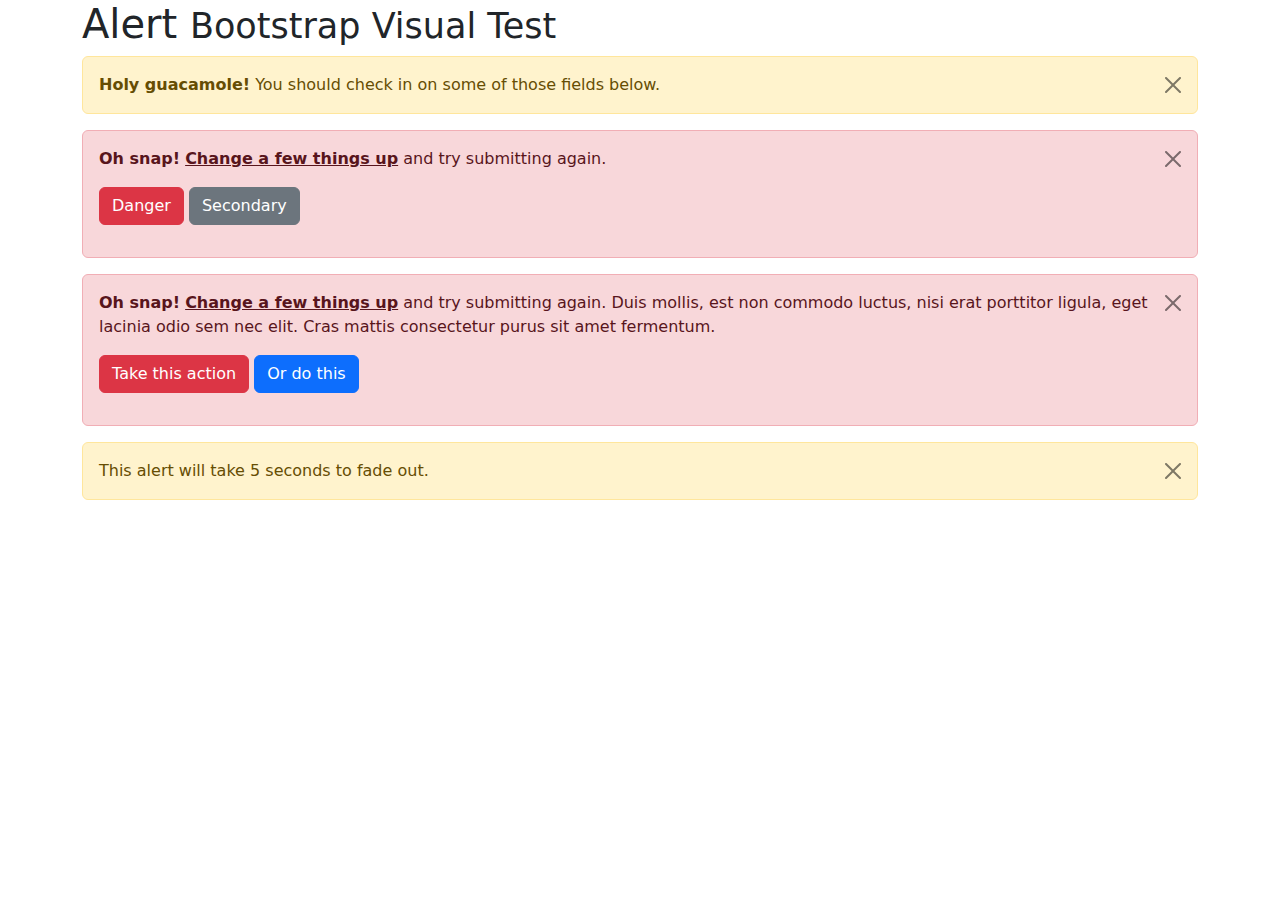
<file: assets/lib/bootstrap/js/tests/visual/alert.html>
<!doctype html>
<html lang="en">
  <head>
    <meta charset="utf-8">
    <meta name="viewport" content="width=device-width, initial-scale=1">
    <link href="../../../dist/css/bootstrap.min.css" rel="stylesheet">
    <title>Alert</title>
  </head>
  <body>
    <div class="container">
      <h1>Alert <small>Bootstrap Visual Test</small></h1>

      <div class="alert alert-warning alert-dismissible fade show" role="alert">
        <button type="button" class="btn-close" data-bs-dismiss="alert" aria-label="Close"></button>
        <strong>Holy guacamole!</strong> You should check in on some of those fields below.
      </div>

      <div class="alert alert-danger alert-dismissible fade show" role="alert">
        <button type="button" class="btn-close" data-bs-dismiss="alert" aria-label="Close"></button>
        <p>
          <strong>Oh snap!</strong> <a href="#" class="alert-link">Change a few things up</a> and try submitting again.
        </p>
        <p>
          <button type="button" class="btn btn-danger">Danger</button>
          <button type="button" class="btn btn-secondary">Secondary</button>
        </p>
      </div>

      <div class="alert alert-danger alert-dismissible fade show" role="alert">
        <button type="button" class="btn-close" data-bs-dismiss="alert" aria-label="Close"></button>
        <p>
          <strong>Oh snap!</strong> <a href="#" class="alert-link">Change a few things up</a> and try submitting again. Duis mollis, est non commodo luctus, nisi erat porttitor ligula, eget lacinia odio sem nec elit. Cras mattis consectetur purus sit amet fermentum.
        </p>
        <p>
          <button type="button" class="btn btn-danger">Take this action</button>
          <button type="button" class="btn btn-primary">Or do this</button>
        </p>
      </div>

      <div class="alert alert-warning alert-dismissible fade show" role="alert" style="transition-duration: 5s;">
        <button type="button" class="btn-close" data-bs-dismiss="alert" aria-label="Close"></button>
        This alert will take 5 seconds to fade out.
      </div>
    </div>

    <script src="../../../dist/js/bootstrap.bundle.js"></script>
  </body>
</html>
</file>
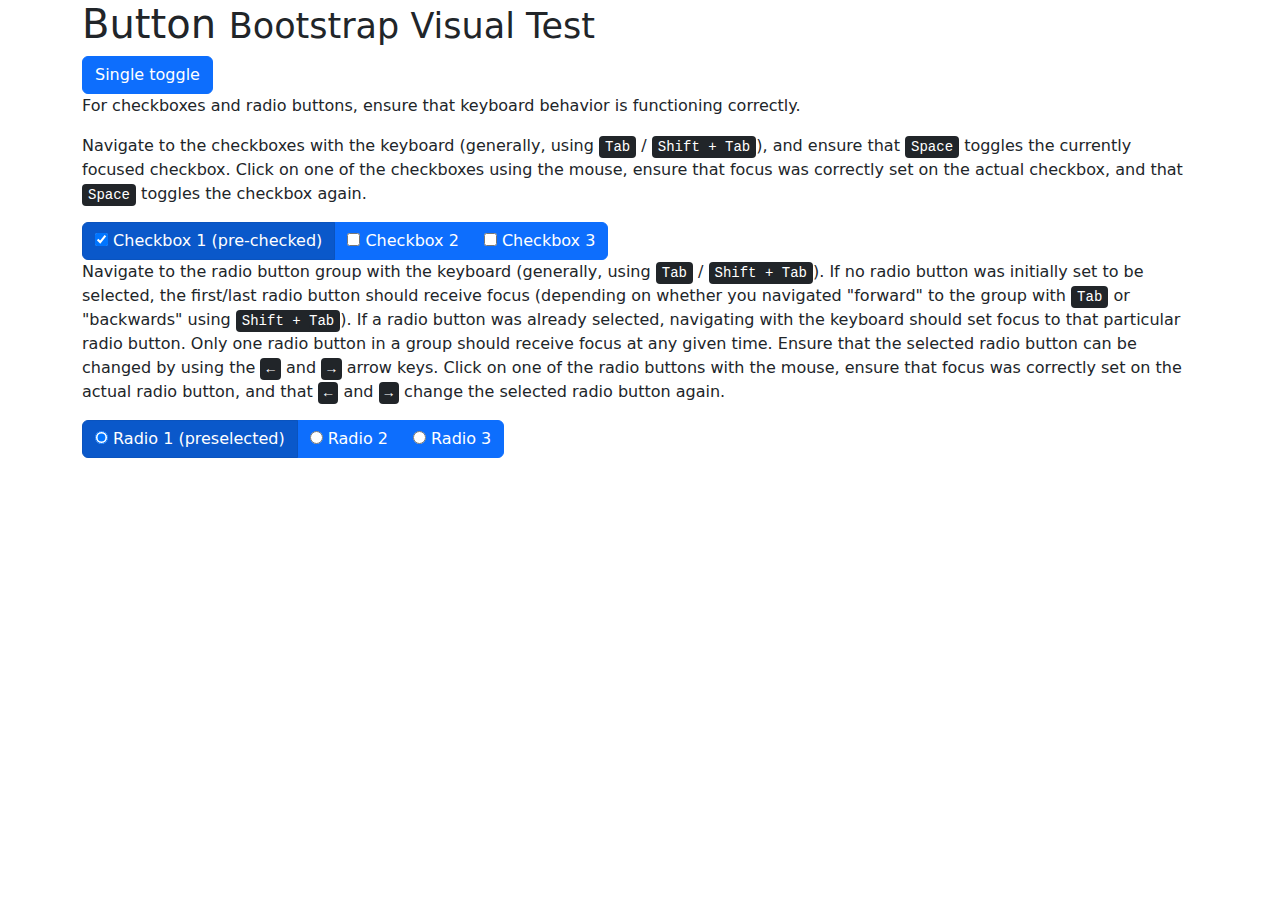
<file: assets/lib/bootstrap/js/tests/visual/button.html>
<!doctype html>
<html lang="en">
  <head>
    <meta charset="utf-8">
    <meta name="viewport" content="width=device-width, initial-scale=1">
    <link href="../../../dist/css/bootstrap.min.css" rel="stylesheet">
    <title>Button</title>
  </head>
  <body>
    <div class="container">
      <h1>Button <small>Bootstrap Visual Test</small></h1>

      <button type="button" class="btn btn-primary" data-bs-toggle="button" aria-pressed="false" autocomplete="off">
        Single toggle
      </button>

      <p>For checkboxes and radio buttons, ensure that keyboard behavior is functioning correctly.</p>
      <p>Navigate to the checkboxes with the keyboard (generally, using <kbd>Tab</kbd> / <kbd><kbd>Shift</kbd> + <kbd>Tab</kbd></kbd>), and ensure that <kbd>Space</kbd> toggles the currently focused checkbox. Click on one of the checkboxes using the mouse, ensure that focus was correctly set on the actual checkbox, and that <kbd>Space</kbd> toggles the checkbox again.</p>

      <div class="btn-group" data-bs-toggle="buttons">
        <label class="btn btn-primary active">
          <input type="checkbox" checked autocomplete="off"> Checkbox 1 (pre-checked)
        </label>
        <label class="btn btn-primary">
          <input type="checkbox" autocomplete="off"> Checkbox 2
        </label>
        <label class="btn btn-primary">
          <input type="checkbox" autocomplete="off"> Checkbox 3
        </label>
      </div>

      <p>Navigate to the radio button group with the keyboard (generally, using <kbd>Tab</kbd> / <kbd><kbd>Shift</kbd> + <kbd>Tab</kbd></kbd>). If no radio button was initially set to be selected, the first/last radio button should receive focus (depending on whether you navigated "forward" to the group with <kbd>Tab</kbd> or "backwards" using <kbd><kbd>Shift</kbd> + <kbd>Tab</kbd></kbd>). If a radio button was already selected, navigating with the keyboard should set focus to that particular radio button. Only one radio button in a group should receive focus at any given time.  Ensure that the selected radio button can be changed by using the <kbd>←</kbd> and <kbd>→</kbd> arrow keys. Click on one of the radio buttons with the mouse,  ensure that focus was correctly set on the actual radio button, and that <kbd>←</kbd> and <kbd>→</kbd> change the selected radio button again.</p>

      <div class="btn-group" data-bs-toggle="buttons">
        <label class="btn btn-primary active">
          <input type="radio" name="options" id="option1" autocomplete="off" checked> Radio 1 (preselected)
        </label>
        <label class="btn btn-primary">
          <input type="radio" name="options" id="option2" autocomplete="off"> Radio 2
        </label>
        <label class="btn btn-primary">
          <input type="radio" name="options" id="option3" autocomplete="off"> Radio 3
        </label>
      </div>
    </div>

    <script src="../../../dist/js/bootstrap.bundle.js"></script>
  </body>
</html>
</file>
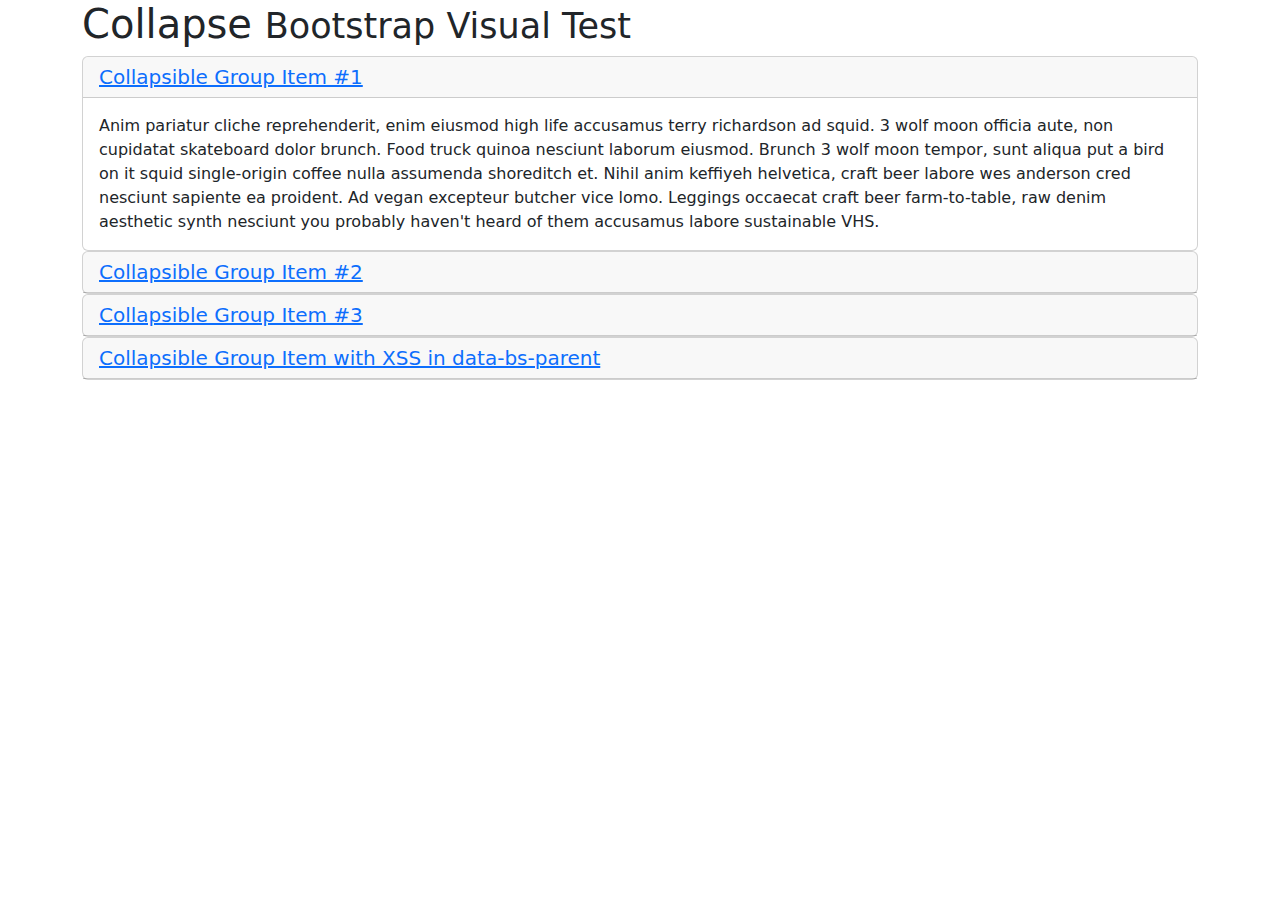
<file: assets/lib/bootstrap/js/tests/visual/collapse.html>
<!doctype html>
<html lang="en">
  <head>
    <meta charset="utf-8">
    <meta name="viewport" content="width=device-width, initial-scale=1">
    <link href="../../../dist/css/bootstrap.min.css" rel="stylesheet">
    <title>Collapse</title>
  </head>
  <body>
    <div class="container">
      <h1>Collapse <small>Bootstrap Visual Test</small></h1>

      <div id="accordion" role="tablist">
        <div class="card" role="presentation">
          <div class="card-header" role="tab" id="headingOne">
            <h5 class="mb-0">
              <a data-bs-toggle="collapse" href="#collapseOne" aria-expanded="true" aria-controls="collapseOne">
                Collapsible Group Item #1
              </a>
            </h5>
          </div>

          <div id="collapseOne" class="collapse show" data-bs-parent="#accordion" role="tabpanel" aria-labelledby="headingOne">
            <div class="card-body">
              Anim pariatur cliche reprehenderit, enim eiusmod high life accusamus terry richardson ad squid. 3 wolf moon officia aute, non cupidatat skateboard dolor brunch. Food truck quinoa nesciunt laborum eiusmod. Brunch 3 wolf moon tempor, sunt aliqua put a bird on it squid single-origin coffee nulla assumenda shoreditch et. Nihil anim keffiyeh helvetica, craft beer labore wes anderson cred nesciunt sapiente ea proident. Ad vegan excepteur butcher vice lomo. Leggings occaecat craft beer farm-to-table, raw denim aesthetic synth nesciunt you probably haven't heard of them accusamus labore sustainable VHS.
            </div>
          </div>
        </div>
        <div class="card" role="presentation">
          <div class="card-header" role="tab" id="headingTwo">
            <h5 class="mb-0">
              <a class="collapsed" data-bs-toggle="collapse" href="#collapseTwo" aria-expanded="false" aria-controls="collapseTwo">
                Collapsible Group Item #2
              </a>
            </h5>
          </div>
          <div id="collapseTwo" class="collapse" data-bs-parent="#accordion" role="tabpanel" aria-labelledby="headingTwo">
            <div class="card-body">
              Anim pariatur cliche reprehenderit, enim eiusmod high life accusamus terry richardson ad squid. 3 wolf moon officia aute, non cupidatat skateboard dolor brunch. Food truck quinoa nesciunt laborum eiusmod. Brunch 3 wolf moon tempor, sunt aliqua put a bird on it squid single-origin coffee nulla assumenda shoreditch et. Nihil anim keffiyeh helvetica, craft beer labore wes anderson cred nesciunt sapiente ea proident. Ad vegan excepteur butcher vice lomo. Leggings occaecat craft beer farm-to-table, raw denim aesthetic synth nesciunt you probably haven't heard of them accusamus labore sustainable VHS.
            </div>
          </div>
        </div>
        <div class="card" role="presentation">
          <div class="card-header" role="tab" id="headingThree">
            <h5 class="mb-0">
              <a class="collapsed" data-bs-toggle="collapse" href="#collapseThree" aria-expanded="false" aria-controls="collapseThree">
                Collapsible Group Item #3
              </a>
            </h5>
          </div>
          <div id="collapseThree" class="collapse" data-bs-parent="#accordion" role="tabpanel" aria-labelledby="headingThree">
            <div class="card-body">
              Anim pariatur cliche reprehenderit, enim eiusmod high life accusamus terry richardson ad squid. 3 wolf moon officia aute, non cupidatat skateboard dolor brunch. Food truck quinoa nesciunt laborum eiusmod. Brunch 3 wolf moon tempor, sunt aliqua put a bird on it squid single-origin coffee nulla assumenda shoreditch et. Nihil anim keffiyeh helvetica, craft beer labore wes anderson cred nesciunt sapiente ea proident. Ad vegan excepteur butcher vice lomo. Leggings occaecat craft beer farm-to-table, raw denim aesthetic synth nesciunt you probably haven't heard of them accusamus labore sustainable VHS.
            </div>
          </div>
        </div>
        <div class="card" role="presentation">
          <div class="card-header" role="tab" id="headingFour">
            <h5 class="mb-0">
              <a class="collapsed" data-bs-toggle="collapse" href="#collapseFour" aria-expanded="false" aria-controls="collapseFour">
                Collapsible Group Item with XSS in data-bs-parent
              </a>
            </h5>
          </div>
          <div id="collapseFour" class="collapse" data-bs-parent="<img src=1 onerror=alert(123)>" role="tabpanel" aria-labelledby="headingFour">
            <div class="card-body">
              Anim pariatur cliche reprehenderit, enim eiusmod high life accusamus terry richardson ad squid. 3 wolf moon officia aute, non cupidatat skateboard dolor brunch. Food truck quinoa nesciunt laborum eiusmod. Brunch 3 wolf moon tempor, sunt aliqua put a bird on it squid single-origin coffee nulla assumenda shoreditch et. Nihil anim keffiyeh helvetica, craft beer labore wes anderson cred nesciunt sapiente ea proident. Ad vegan excepteur butcher vice lomo. Leggings occaecat craft beer farm-to-table, raw denim aesthetic synth nesciunt you probably haven't heard of them accusamus labore sustainable VHS.
            </div>
          </div>
        </div>
      </div>
    </div>

    <script src="../../../dist/js/bootstrap.bundle.js"></script>
  </body>
</html>
</file>
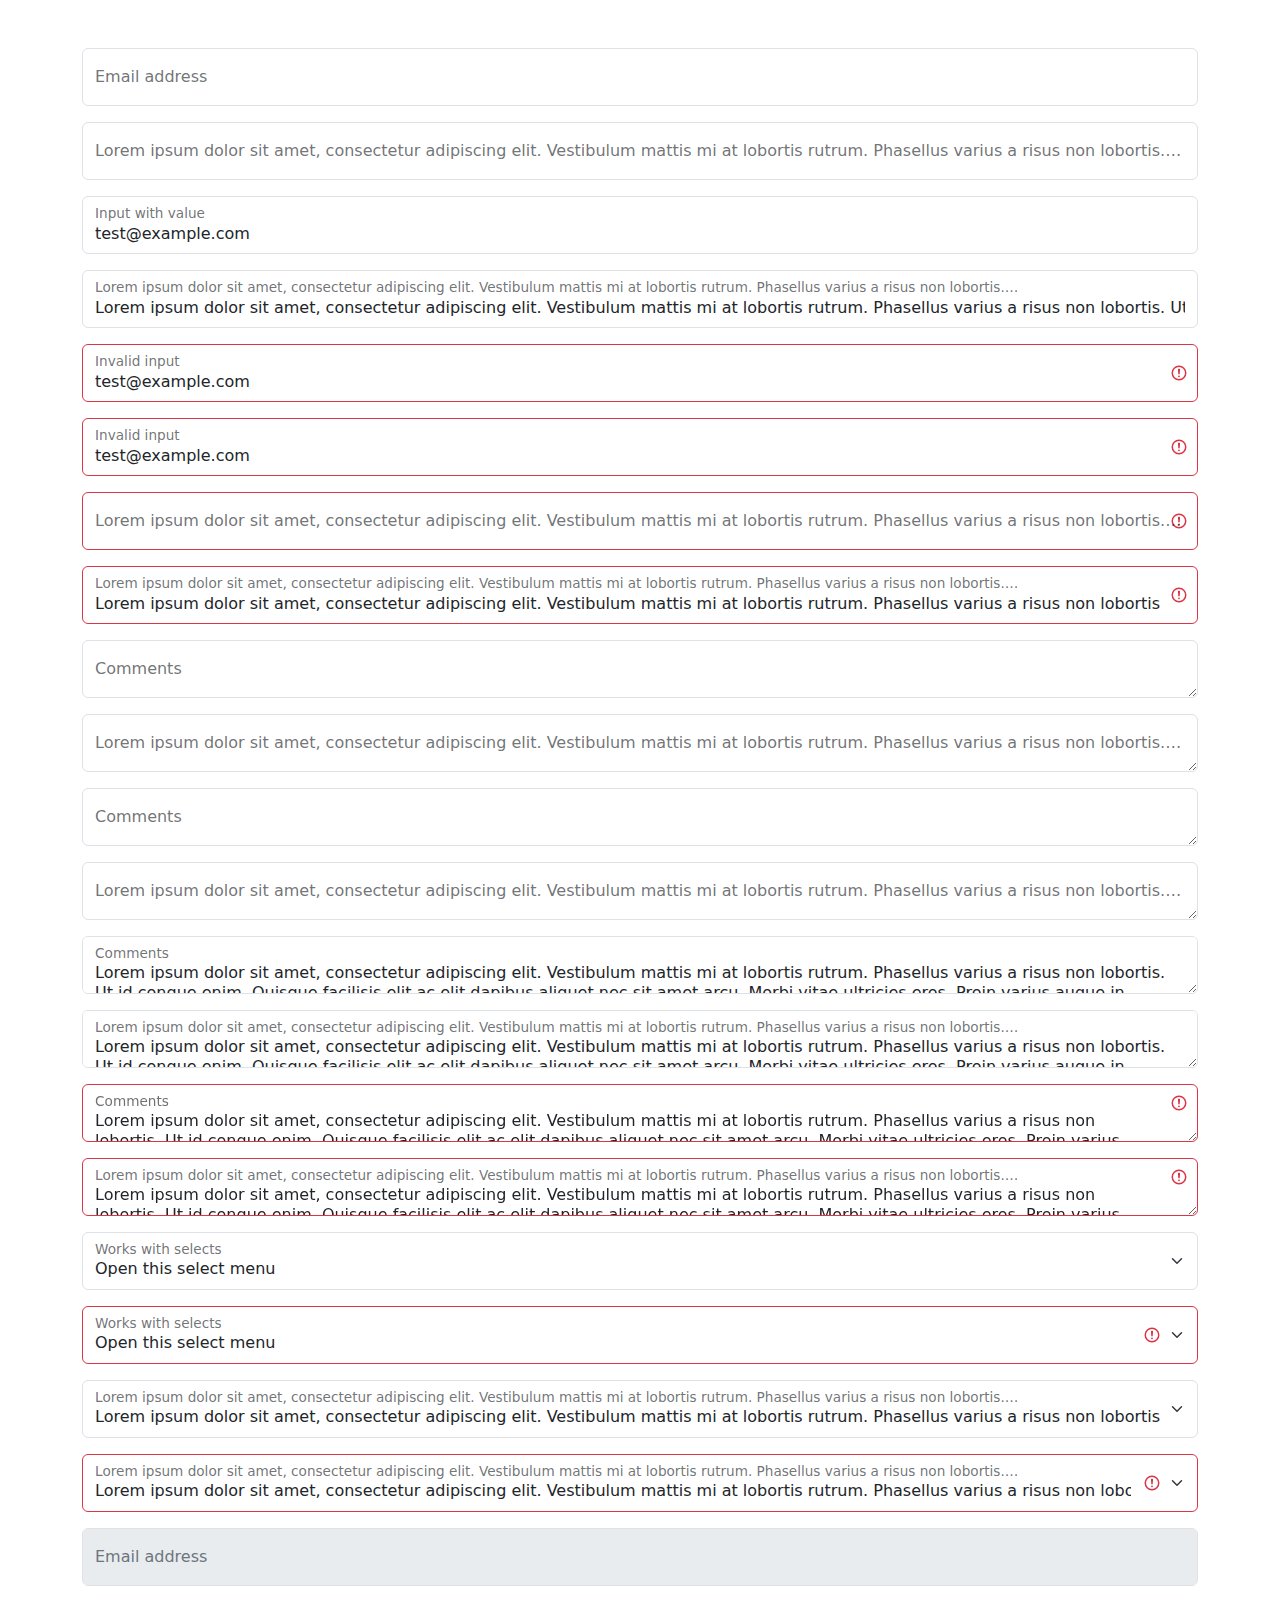
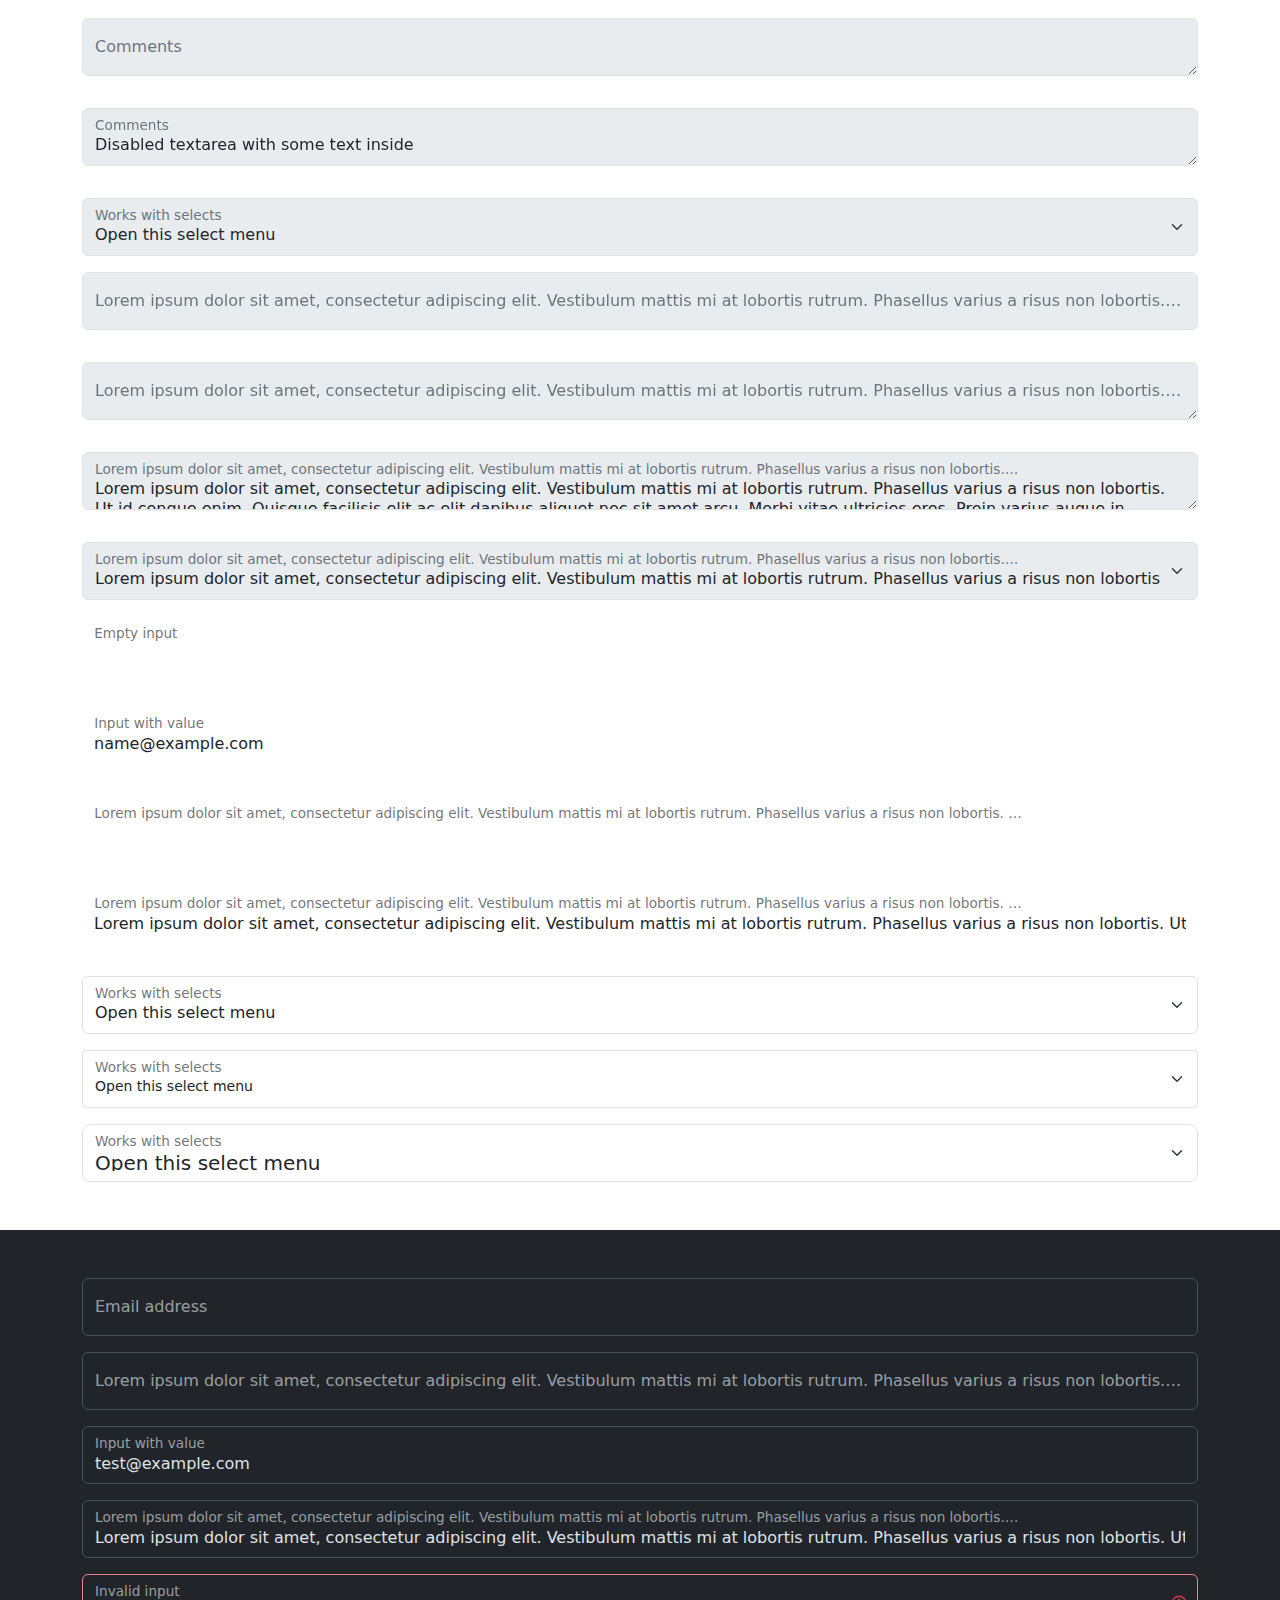
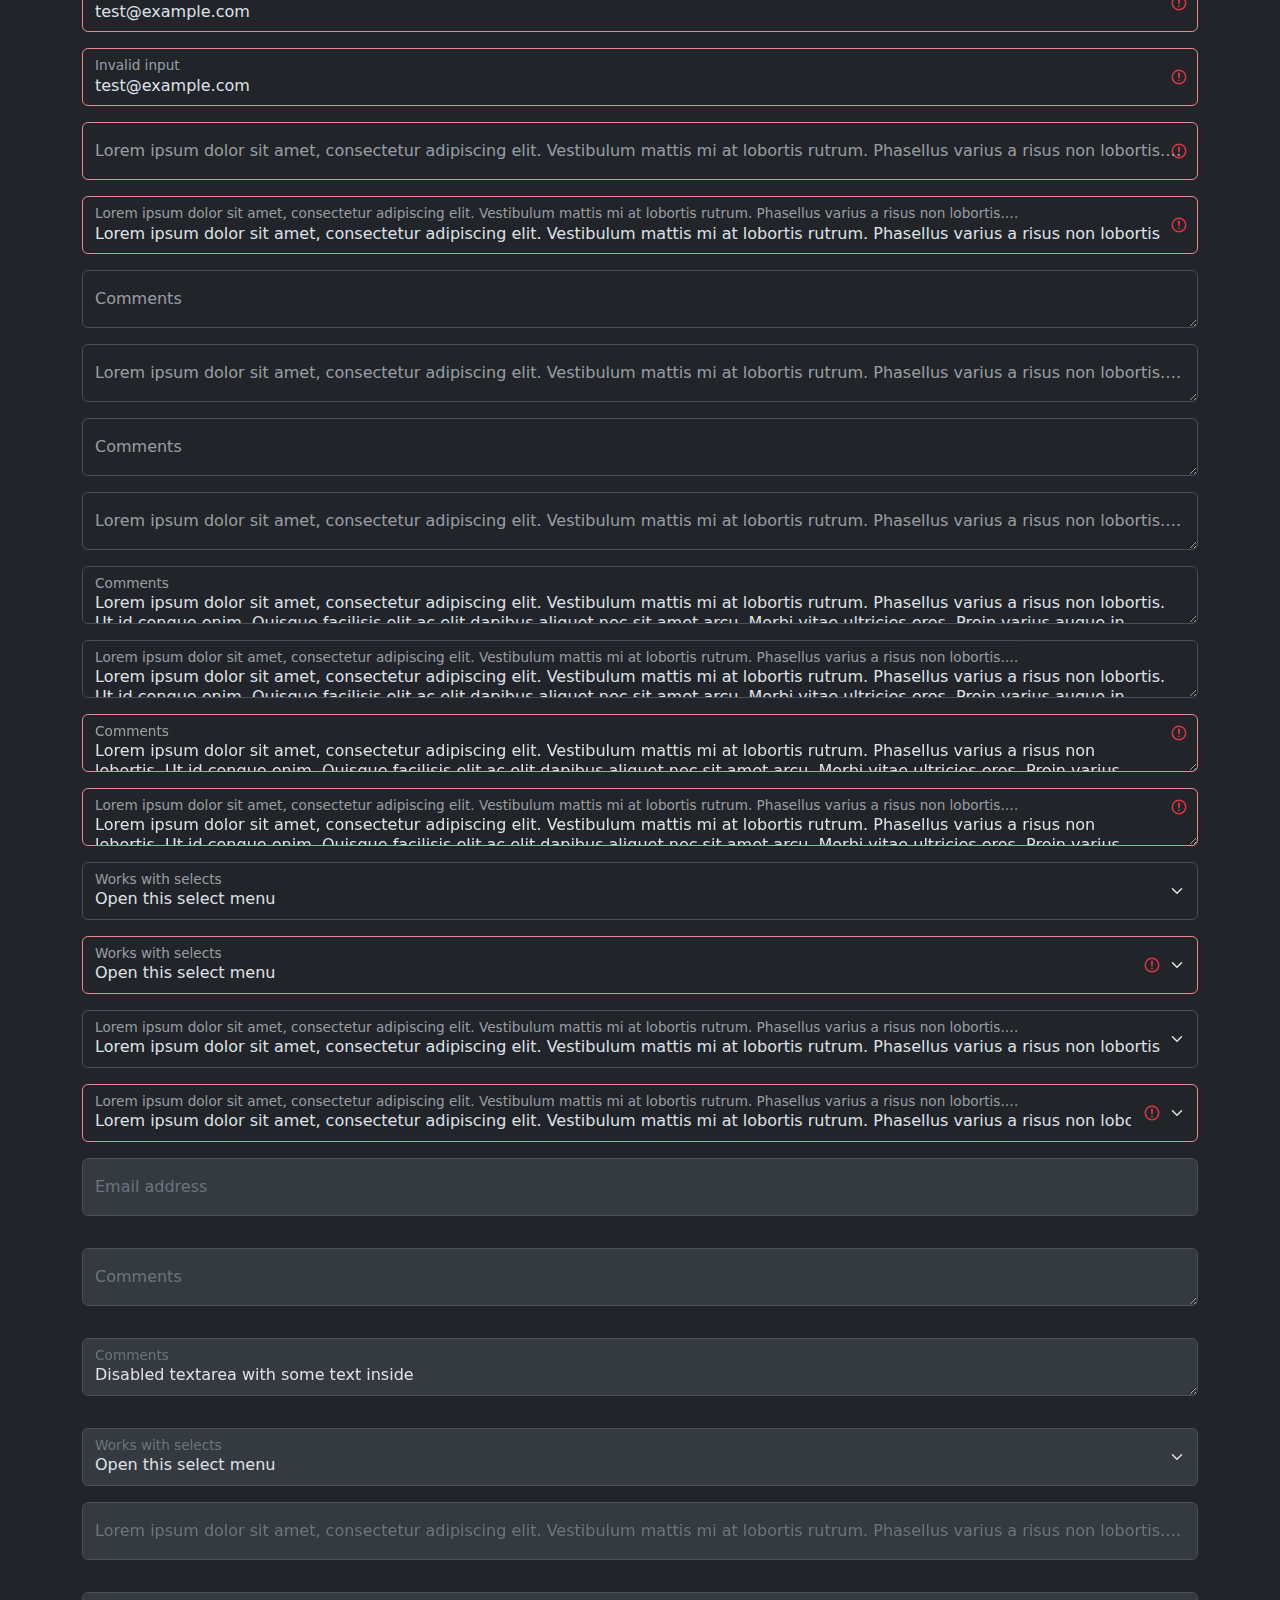
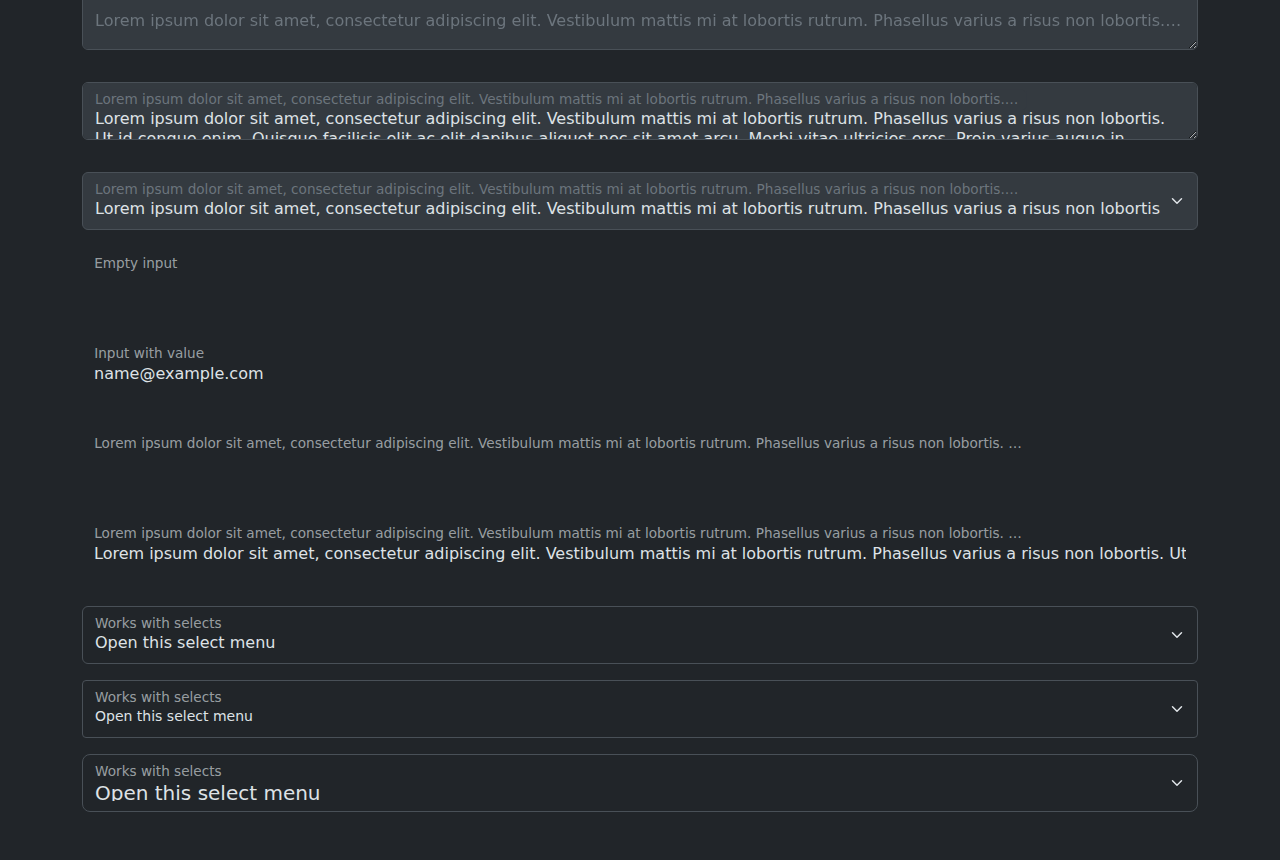
<file: assets/lib/bootstrap/js/tests/visual/floating-label.html>
<!doctype html>
<html lang="en">
  <head>
    <meta charset="utf-8">
    <meta name="viewport" content="width=device-width, initial-scale=1">
    <link href="../../../dist/css/bootstrap.min.css" rel="stylesheet">
    <title>Form</title>
    <style></style>
  </head>
  <body>
    <div class="container py-5 d-flex flex-column gap-3">
      <div class="form-floating">
        <input type="email" class="form-control" id="floatingInput" placeholder="name@example.com">
        <label for="floatingInput">Email address</label>
      </div>
      <div class="form-floating">
        <input type="email" class="form-control" id="floatingInput1" placeholder="name@example.com">
        <label for="floatingInput1">Lorem ipsum dolor sit amet, consectetur adipiscing elit. Vestibulum mattis mi at lobortis rutrum. Phasellus varius a risus non lobortis. Ut id congue enim. Quisque facilisis elit ac elit dapibus aliquet nec sit amet arcu. Morbi vitae ultricies eros. Proin varius augue in tristique pretium. Morbi at ullamcorper elit, at ullamcorper massa. Vivamus suscipit quam quis viverra eleifend.</label>
      </div>
      <form class="form-floating">
        <input type="email" class="form-control" id="floatingInputValue" placeholder="name@example.com" value="test@example.com">
        <label for="floatingInputValue">Input with value</label>
      </form>
      <form class="form-floating">
        <input type="email" class="form-control" id="floatingInputValue1" placeholder="name@example.com" value="Lorem ipsum dolor sit amet, consectetur adipiscing elit. Vestibulum mattis mi at lobortis rutrum. Phasellus varius a risus non lobortis. Ut id congue enim. Quisque facilisis elit ac elit dapibus aliquet nec sit amet arcu. Morbi vitae ultricies eros. Proin varius augue in tristique pretium. Morbi at ullamcorper elit, at ullamcorper massa. Vivamus suscipit quam quis viverra eleifend.">
        <label for="floatingInputValue1">Lorem ipsum dolor sit amet, consectetur adipiscing elit. Vestibulum mattis mi at lobortis rutrum. Phasellus varius a risus non lobortis. Ut id congue enim. Quisque facilisis elit ac elit dapibus aliquet nec sit amet arcu. Morbi vitae ultricies eros. Proin varius augue in tristique pretium. Morbi at ullamcorper elit, at ullamcorper massa. Vivamus suscipit quam quis viverra eleifend.</label>
      </form>
      <form class="form-floating">
        <input type="email" class="form-control is-invalid" id="floatingInputInvalid" placeholder="name@example.com" value="test@example.com">
        <label for="floatingInputInvalid">Invalid input</label>
      </form>
      <form class="form-floating">
        <input type="email" class="form-control is-invalid" id="floatingInputInvalid1" placeholder="name@example.com" value="test@example.com">
        <label for="floatingInputInvalid1">Invalid input</label>
      </form>
      <form class="form-floating">
        <input type="email" class="form-control is-invalid" id="floatingInputInvalid2" placeholder="name@example.com">
        <label for="floatingInputInvalid2">Lorem ipsum dolor sit amet, consectetur adipiscing elit. Vestibulum mattis mi at lobortis rutrum. Phasellus varius a risus non lobortis. Ut id congue enim. Quisque facilisis elit ac elit dapibus aliquet nec sit amet arcu. Morbi vitae ultricies eros. Proin varius augue in tristique pretium. Morbi at ullamcorper elit, at ullamcorper massa. Vivamus suscipit quam quis viverra eleifend.</label>
      </form>
      <form class="form-floating">
        <input type="email" class="form-control is-invalid" id="floatingInputInvalid3" placeholder="name@example.com" value="Lorem ipsum dolor sit amet, consectetur adipiscing elit. Vestibulum mattis mi at lobortis rutrum. Phasellus varius a risus non lobortis. Ut id congue enim. Quisque facilisis elit ac elit dapibus aliquet nec sit amet arcu. Morbi vitae ultricies eros. Proin varius augue in tristique pretium. Morbi at ullamcorper elit, at ullamcorper massa. Vivamus suscipit quam quis viverra eleifend.">
        <label for="floatingInputInvalid3">Lorem ipsum dolor sit amet, consectetur adipiscing elit. Vestibulum mattis mi at lobortis rutrum. Phasellus varius a risus non lobortis. Ut id congue enim. Quisque facilisis elit ac elit dapibus aliquet nec sit amet arcu. Morbi vitae ultricies eros. Proin varius augue in tristique pretium. Morbi at ullamcorper elit, at ullamcorper massa. Vivamus suscipit quam quis viverra eleifend.</label>
      </form>
      <div class="form-floating">
        <textarea class="form-control" placeholder="Leave a comment here" id="floatingTextarea"></textarea>
        <label for="floatingTextarea">Comments</label>
      </div>
      <div class="form-floating">
        <textarea class="form-control" placeholder="Leave a comment here" id="floatingTextarea1"></textarea>
        <label for="floatingTextarea1">Lorem ipsum dolor sit amet, consectetur adipiscing elit. Vestibulum mattis mi at lobortis rutrum. Phasellus varius a risus non lobortis. Ut id congue enim. Quisque facilisis elit ac elit dapibus aliquet nec sit amet arcu. Morbi vitae ultricies eros. Proin varius augue in tristique pretium. Morbi at ullamcorper elit, at ullamcorper massa. Vivamus suscipit quam quis viverra eleifend.</label>
      </div>
      <div class="form-floating">
        <textarea class="form-control" placeholder="Leave a comment here" id="floatingTextarea2" style="height: 50px"></textarea>
        <label for="floatingTextarea2">Comments</label>
      </div>
      <div class="form-floating">
        <textarea class="form-control" placeholder="Leave a comment here" id="floatingTextarea3" style="height: 50px"></textarea>
        <label for="floatingTextarea3">Lorem ipsum dolor sit amet, consectetur adipiscing elit. Vestibulum mattis mi at lobortis rutrum. Phasellus varius a risus non lobortis. Ut id congue enim. Quisque facilisis elit ac elit dapibus aliquet nec sit amet arcu. Morbi vitae ultricies eros. Proin varius augue in tristique pretium. Morbi at ullamcorper elit, at ullamcorper massa. Vivamus suscipit quam quis viverra eleifend.</label>
      </div>
      <div class="form-floating">
        <textarea class="form-control" placeholder="Leave a comment here" id="floatingTextarea4" style="height: 50px">Lorem ipsum dolor sit amet, consectetur adipiscing elit. Vestibulum mattis mi at lobortis rutrum. Phasellus varius a risus non lobortis. Ut id congue enim. Quisque facilisis elit ac elit dapibus aliquet nec sit amet arcu. Morbi vitae ultricies eros. Proin varius augue in tristique pretium. Morbi at ullamcorper elit, at ullamcorper massa. Vivamus suscipit quam quis viverra eleifend.</textarea>
        <label for="floatingTextarea4">Comments</label>
      </div>
      <div class="form-floating">
        <textarea class="form-control" placeholder="Leave a comment here" id="floatingTextarea5" style="height: 50px">Lorem ipsum dolor sit amet, consectetur adipiscing elit. Vestibulum mattis mi at lobortis rutrum. Phasellus varius a risus non lobortis. Ut id congue enim. Quisque facilisis elit ac elit dapibus aliquet nec sit amet arcu. Morbi vitae ultricies eros. Proin varius augue in tristique pretium. Morbi at ullamcorper elit, at ullamcorper massa. Vivamus suscipit quam quis viverra eleifend.</textarea>
        <label for="floatingTextarea5">Lorem ipsum dolor sit amet, consectetur adipiscing elit. Vestibulum mattis mi at lobortis rutrum. Phasellus varius a risus non lobortis. Ut id congue enim. Quisque facilisis elit ac elit dapibus aliquet nec sit amet arcu. Morbi vitae ultricies eros. Proin varius augue in tristique pretium. Morbi at ullamcorper elit, at ullamcorper massa. Vivamus suscipit quam quis viverra eleifend.</label>
      </div>
      <div class="form-floating">
        <textarea class="form-control is-invalid" placeholder="Leave a comment here" id="floatingTextarea6" style="height: 50px">Lorem ipsum dolor sit amet, consectetur adipiscing elit. Vestibulum mattis mi at lobortis rutrum. Phasellus varius a risus non lobortis. Ut id congue enim. Quisque facilisis elit ac elit dapibus aliquet nec sit amet arcu. Morbi vitae ultricies eros. Proin varius augue in tristique pretium. Morbi at ullamcorper elit, at ullamcorper massa. Vivamus suscipit quam quis viverra eleifend.</textarea>
        <label for="floatingTextarea6">Comments</label>
      </div>
      <div class="form-floating">
        <textarea class="form-control is-invalid" placeholder="Leave a comment here" id="floatingTextarea7" style="height: 50px">Lorem ipsum dolor sit amet, consectetur adipiscing elit. Vestibulum mattis mi at lobortis rutrum. Phasellus varius a risus non lobortis. Ut id congue enim. Quisque facilisis elit ac elit dapibus aliquet nec sit amet arcu. Morbi vitae ultricies eros. Proin varius augue in tristique pretium. Morbi at ullamcorper elit, at ullamcorper massa. Vivamus suscipit quam quis viverra eleifend.</textarea>
        <label for="floatingTextarea7">Lorem ipsum dolor sit amet, consectetur adipiscing elit. Vestibulum mattis mi at lobortis rutrum. Phasellus varius a risus non lobortis. Ut id congue enim. Quisque facilisis elit ac elit dapibus aliquet nec sit amet arcu. Morbi vitae ultricies eros. Proin varius augue in tristique pretium. Morbi at ullamcorper elit, at ullamcorper massa. Vivamus suscipit quam quis viverra eleifend.</label>
      </div>
      <div class="form-floating">
        <select class="form-select" id="floatingSelect" aria-label="Floating label select example">
          <option selected>Open this select menu</option>
          <option value="1">One</option>
          <option value="2">Two</option>
          <option value="3">Three</option>
        </select>
        <label for="floatingSelect">Works with selects</label>
      </div>
      <div class="form-floating">
        <select class="form-select is-invalid" id="floatingSelect1" aria-label="Floating label select example">
          <option selected>Open this select menu</option>
          <option value="1">One</option>
          <option value="2">Two</option>
          <option value="3">Three</option>
        </select>
        <label for="floatingSelect1">Works with selects</label>
      </div>
      <div class="form-floating">
        <select class="form-select" id="floatingSelect2" aria-label="Floating label select example">
          <option selected>Lorem ipsum dolor sit amet, consectetur adipiscing elit. Vestibulum mattis mi at lobortis rutrum. Phasellus varius a risus non lobortis. Ut id congue enim. Quisque facilisis elit ac elit dapibus aliquet nec sit amet arcu. Morbi vitae ultricies eros. Proin varius augue in tristique pretium. Morbi at ullamcorper elit, at ullamcorper massa. Vivamus suscipit quam quis viverra eleifend.</option>
          <option value="1">Lorem ipsum dolor sit amet, consectetur adipiscing elit. Vestibulum mattis mi at lobortis rutrum. Phasellus varius a risus non lobortis. Ut id congue enim. Quisque facilisis elit ac elit dapibus aliquet nec sit amet arcu. Morbi vitae ultricies eros. Proin varius augue in tristique pretium. Morbi at ullamcorper elit, at ullamcorper massa. Vivamus suscipit quam quis viverra eleifend.</option>
          <option value="2">Lorem ipsum dolor sit amet, consectetur adipiscing elit. Vestibulum mattis mi at lobortis rutrum. Phasellus varius a risus non lobortis. Ut id congue enim. Quisque facilisis elit ac elit dapibus aliquet nec sit amet arcu. Morbi vitae ultricies eros. Proin varius augue in tristique pretium. Morbi at ullamcorper elit, at ullamcorper massa. Vivamus suscipit quam quis viverra eleifend.</option>
          <option value="3">Lorem ipsum dolor sit amet, consectetur adipiscing elit. Vestibulum mattis mi at lobortis rutrum. Phasellus varius a risus non lobortis. Ut id congue enim. Quisque facilisis elit ac elit dapibus aliquet nec sit amet arcu. Morbi vitae ultricies eros. Proin varius augue in tristique pretium. Morbi at ullamcorper elit, at ullamcorper massa. Vivamus suscipit quam quis viverra eleifend.</option>
        </select>
        <label for="floatingSelect2">Lorem ipsum dolor sit amet, consectetur adipiscing elit. Vestibulum mattis mi at lobortis rutrum. Phasellus varius a risus non lobortis. Ut id congue enim. Quisque facilisis elit ac elit dapibus aliquet nec sit amet arcu. Morbi vitae ultricies eros. Proin varius augue in tristique pretium. Morbi at ullamcorper elit, at ullamcorper massa. Vivamus suscipit quam quis viverra eleifend.</label>
      </div>
      <div class="form-floating">
        <select class="form-select is-invalid" id="floatingSelect3" aria-label="Floating label select example">
          <option selected>Lorem ipsum dolor sit amet, consectetur adipiscing elit. Vestibulum mattis mi at lobortis rutrum. Phasellus varius a risus non lobortis. Ut id congue enim. Quisque facilisis elit ac elit dapibus aliquet nec sit amet arcu. Morbi vitae ultricies eros. Proin varius augue in tristique pretium. Morbi at ullamcorper elit, at ullamcorper massa. Vivamus suscipit quam quis viverra eleifend.</option>
          <option value="1">Lorem ipsum dolor sit amet, consectetur adipiscing elit. Vestibulum mattis mi at lobortis rutrum. Phasellus varius a risus non lobortis. Ut id congue enim. Quisque facilisis elit ac elit dapibus aliquet nec sit amet arcu. Morbi vitae ultricies eros. Proin varius augue in tristique pretium. Morbi at ullamcorper elit, at ullamcorper massa. Vivamus suscipit quam quis viverra eleifend.</option>
          <option value="2">Lorem ipsum dolor sit amet, consectetur adipiscing elit. Vestibulum mattis mi at lobortis rutrum. Phasellus varius a risus non lobortis. Ut id congue enim. Quisque facilisis elit ac elit dapibus aliquet nec sit amet arcu. Morbi vitae ultricies eros. Proin varius augue in tristique pretium. Morbi at ullamcorper elit, at ullamcorper massa. Vivamus suscipit quam quis viverra eleifend.</option>
          <option value="3">Lorem ipsum dolor sit amet, consectetur adipiscing elit. Vestibulum mattis mi at lobortis rutrum. Phasellus varius a risus non lobortis. Ut id congue enim. Quisque facilisis elit ac elit dapibus aliquet nec sit amet arcu. Morbi vitae ultricies eros. Proin varius augue in tristique pretium. Morbi at ullamcorper elit, at ullamcorper massa. Vivamus suscipit quam quis viverra eleifend.</option>
        </select>
        <label for="floatingSelect3">Lorem ipsum dolor sit amet, consectetur adipiscing elit. Vestibulum mattis mi at lobortis rutrum. Phasellus varius a risus non lobortis. Ut id congue enim. Quisque facilisis elit ac elit dapibus aliquet nec sit amet arcu. Morbi vitae ultricies eros. Proin varius augue in tristique pretium. Morbi at ullamcorper elit, at ullamcorper massa. Vivamus suscipit quam quis viverra eleifend.</label>
      </div>
      <div class="form-floating mb-3">
        <input type="email" class="form-control" id="floatingInputDisabled" placeholder="name@example.com" disabled>
        <label for="floatingInputDisabled">Email address</label>
      </div>
      <div class="form-floating mb-3">
        <textarea class="form-control" placeholder="Leave a comment here" id="floatingTextareaDisabled" disabled></textarea>
        <label for="floatingTextareaDisabled">Comments</label>
      </div>
      <div class="form-floating mb-3">
        <textarea class="form-control" placeholder="Leave a comment here" id="floatingTextareaDisabled1" style="height: 50px" disabled>Disabled textarea with some text inside</textarea>
        <label for="floatingTextareaDisabled1">Comments</label>
      </div>
      <div class="form-floating">
        <select class="form-select" id="floatingSelectDisabled" aria-label="Floating label disabled select example" disabled>
          <option selected>Open this select menu</option>
          <option value="1">One</option>
          <option value="2">Two</option>
          <option value="3">Three</option>
        </select>
        <label for="floatingSelectDisabled">Works with selects</label>
      </div>
      <div class="form-floating mb-3">
        <input type="email" class="form-control" id="floatingInputDisabled1" placeholder="name@example.com" disabled>
        <label for="floatingInputDisabled1">Lorem ipsum dolor sit amet, consectetur adipiscing elit. Vestibulum mattis mi at lobortis rutrum. Phasellus varius a risus non lobortis. Ut id congue enim. Quisque facilisis elit ac elit dapibus aliquet nec sit amet arcu. Morbi vitae ultricies eros. Proin varius augue in tristique pretium. Morbi at ullamcorper elit, at ullamcorper massa. Vivamus suscipit quam quis viverra eleifend.</label>
      </div>
      <div class="form-floating mb-3">
        <textarea class="form-control" placeholder="Leave a comment here" id="floatingTextareaDisabled2" disabled></textarea>
        <label for="floatingTextareaDisabled2">Lorem ipsum dolor sit amet, consectetur adipiscing elit. Vestibulum mattis mi at lobortis rutrum. Phasellus varius a risus non lobortis. Ut id congue enim. Quisque facilisis elit ac elit dapibus aliquet nec sit amet arcu. Morbi vitae ultricies eros. Proin varius augue in tristique pretium. Morbi at ullamcorper elit, at ullamcorper massa. Vivamus suscipit quam quis viverra eleifend.</label>
      </div>
      <div class="form-floating mb-3">
        <textarea class="form-control" placeholder="Leave a comment here" id="floatingTextareaDisabled3" style="height: 50px" disabled>Lorem ipsum dolor sit amet, consectetur adipiscing elit. Vestibulum mattis mi at lobortis rutrum. Phasellus varius a risus non lobortis. Ut id congue enim. Quisque facilisis elit ac elit dapibus aliquet nec sit amet arcu. Morbi vitae ultricies eros. Proin varius augue in tristique pretium. Morbi at ullamcorper elit, at ullamcorper massa. Vivamus suscipit quam quis viverra eleifend.</textarea>
        <label for="floatingTextareaDisabled3">Lorem ipsum dolor sit amet, consectetur adipiscing elit. Vestibulum mattis mi at lobortis rutrum. Phasellus varius a risus non lobortis. Ut id congue enim. Quisque facilisis elit ac elit dapibus aliquet nec sit amet arcu. Morbi vitae ultricies eros. Proin varius augue in tristique pretium. Morbi at ullamcorper elit, at ullamcorper massa. Vivamus suscipit quam quis viverra eleifend.</label>
      </div>
      <div class="form-floating">
        <select class="form-select" id="floatingSelectDisabled1" aria-label="Floating label disabled select example" disabled>
          <option selected>Lorem ipsum dolor sit amet, consectetur adipiscing elit. Vestibulum mattis mi at lobortis rutrum. Phasellus varius a risus non lobortis. Ut id congue enim. Quisque facilisis elit ac elit dapibus aliquet nec sit amet arcu. Morbi vitae ultricies eros. Proin varius augue in tristique pretium. Morbi at ullamcorper elit, at ullamcorper massa. Vivamus suscipit quam quis viverra eleifend.</option>
          <option value="1">Lorem ipsum dolor sit amet, consectetur adipiscing elit. Vestibulum mattis mi at lobortis rutrum. Phasellus varius a risus non lobortis. Ut id congue enim. Quisque facilisis elit ac elit dapibus aliquet nec sit amet arcu. Morbi vitae ultricies eros. Proin varius augue in tristique pretium. Morbi at ullamcorper elit, at ullamcorper massa. Vivamus suscipit quam quis viverra eleifend.</option>
          <option value="2">Lorem ipsum dolor sit amet, consectetur adipiscing elit. Vestibulum mattis mi at lobortis rutrum. Phasellus varius a risus non lobortis. Ut id congue enim. Quisque facilisis elit ac elit dapibus aliquet nec sit amet arcu. Morbi vitae ultricies eros. Proin varius augue in tristique pretium. Morbi at ullamcorper elit, at ullamcorper massa. Vivamus suscipit quam quis viverra eleifend.</option>
          <option value="3">Lorem ipsum dolor sit amet, consectetur adipiscing elit. Vestibulum mattis mi at lobortis rutrum. Phasellus varius a risus non lobortis. Ut id congue enim. Quisque facilisis elit ac elit dapibus aliquet nec sit amet arcu. Morbi vitae ultricies eros. Proin varius augue in tristique pretium. Morbi at ullamcorper elit, at ullamcorper massa. Vivamus suscipit quam quis viverra eleifend.</option>
        </select>
        <label for="floatingSelectDisabled1">Lorem ipsum dolor sit amet, consectetur adipiscing elit. Vestibulum mattis mi at lobortis rutrum. Phasellus varius a risus non lobortis. Ut id congue enim. Quisque facilisis elit ac elit dapibus aliquet nec sit amet arcu. Morbi vitae ultricies eros. Proin varius augue in tristique pretium. Morbi at ullamcorper elit, at ullamcorper massa. Vivamus suscipit quam quis viverra eleifend.</label>
      </div>
      <div class="form-floating mb-3">
        <input type="email" readonly class="form-control-plaintext" id="floatingEmptyPlaintextInput" placeholder="name@example.com">
        <label for="floatingEmptyPlaintextInput">Empty input</label>
      </div>
      <div class="form-floating mb-3">
        <input type="email" readonly class="form-control-plaintext" id="floatingPlaintextInput" placeholder="name@example.com" value="name@example.com">
        <label for="floatingPlaintextInput">Input with value</label>
      </div>
      <div class="form-floating mb-3">
        <input type="email" readonly class="form-control-plaintext" id="floatingEmptyPlaintextInput1" placeholder="name@example.com">
        <label for="floatingEmptyPlaintextInput1">Lorem ipsum dolor sit amet, consectetur adipiscing elit. Vestibulum mattis mi at lobortis rutrum. Phasellus varius a risus non lobortis. Ut id congue enim. Quisque facilisis elit ac elit dapibus aliquet nec sit amet arcu. Morbi vitae ultricies eros. Proin varius augue in tristique pretium. Morbi at ullamcorper elit, at ullamcorper massa. Vivamus suscipit quam quis viverra eleifend.</label>
      </div>
      <div class="form-floating mb-3">
        <input type="email" readonly class="form-control-plaintext" id="floatingPlaintextInput1" placeholder="name@example.com" value="Lorem ipsum dolor sit amet, consectetur adipiscing elit. Vestibulum mattis mi at lobortis rutrum. Phasellus varius a risus non lobortis. Ut id congue enim. Quisque facilisis elit ac elit dapibus aliquet nec sit amet arcu. Morbi vitae ultricies eros. Proin varius augue in tristique pretium. Morbi at ullamcorper elit, at ullamcorper massa. Vivamus suscipit quam quis viverra eleifend.">
        <label for="floatingPlaintextInput1">Lorem ipsum dolor sit amet, consectetur adipiscing elit. Vestibulum mattis mi at lobortis rutrum. Phasellus varius a risus non lobortis. Ut id congue enim. Quisque facilisis elit ac elit dapibus aliquet nec sit amet arcu. Morbi vitae ultricies eros. Proin varius augue in tristique pretium. Morbi at ullamcorper elit, at ullamcorper massa. Vivamus suscipit quam quis viverra eleifend.</label>
      </div>
      <!--Compare form-select rendering depending on the size-->
      <div class="form-floating">
        <select class="form-select" id="floatingSelectRegular" aria-label="Floating label select example">
          <option selected="">Open this select menu</option>
          <option value="1">One</option>
          <option value="2">Two</option>
          <option value="3">Three</option>
        </select>
        <label for="floatingSelectRegular">Works with selects</label>
      </div>
      <div class="form-floating">
        <select class="form-select form-select-sm" id="floatingSelectSmall" aria-label="Floating label select example">
          <option selected="">Open this select menu</option>
          <option value="1">One</option>
          <option value="2">Two</option>
          <option value="3">Three</option>
        </select>
        <label for="floatingSelectSmall">Works with selects</label>
      </div>
      <div class="form-floating">
        <select class="form-select form-select-lg" id="floatingSelectLarge" aria-label="Floating label select example">
          <option selected="">Open this select menu</option>
          <option value="1">One</option>
          <option value="2">Two</option>
          <option value="3">Three</option>
        </select>
        <label for="floatingSelectLarge">Works with selects</label>
      </div>
    </div>
    
    <div class="container-fluid bg-body" data-bs-theme="dark">
      <div class="container py-5 d-flex flex-column gap-3">
        <div class="form-floating">
          <input type="email" class="form-control" id="floatingInput2" placeholder="name@example.com">
          <label for="floatingInput2">Email address</label>
        </div>
        <div class="form-floating">
          <input type="email" class="form-control" id="floatingInput3" placeholder="name@example.com">
          <label for="floatingInput3">Lorem ipsum dolor sit amet, consectetur adipiscing elit. Vestibulum mattis mi at lobortis rutrum. Phasellus varius a risus non lobortis. Ut id congue enim. Quisque facilisis elit ac elit dapibus aliquet nec sit amet arcu. Morbi vitae ultricies eros. Proin varius augue in tristique pretium. Morbi at ullamcorper elit, at ullamcorper massa. Vivamus suscipit quam quis viverra eleifend.</label>
        </div>
        <form class="form-floating">
          <input type="email" class="form-control" id="floatingInputValue2" placeholder="name@example.com" value="test@example.com">
          <label for="floatingInputValue2">Input with value</label>
        </form>
        <form class="form-floating">
          <input type="email" class="form-control" id="floatingInputValue3" placeholder="name@example.com" value="Lorem ipsum dolor sit amet, consectetur adipiscing elit. Vestibulum mattis mi at lobortis rutrum. Phasellus varius a risus non lobortis. Ut id congue enim. Quisque facilisis elit ac elit dapibus aliquet nec sit amet arcu. Morbi vitae ultricies eros. Proin varius augue in tristique pretium. Morbi at ullamcorper elit, at ullamcorper massa. Vivamus suscipit quam quis viverra eleifend.">
          <label for="floatingInputValue3">Lorem ipsum dolor sit amet, consectetur adipiscing elit. Vestibulum mattis mi at lobortis rutrum. Phasellus varius a risus non lobortis. Ut id congue enim. Quisque facilisis elit ac elit dapibus aliquet nec sit amet arcu. Morbi vitae ultricies eros. Proin varius augue in tristique pretium. Morbi at ullamcorper elit, at ullamcorper massa. Vivamus suscipit quam quis viverra eleifend.</label>
        </form>
        <form class="form-floating">
          <input type="email" class="form-control is-invalid" id="floatingInputInvalid4" placeholder="name@example.com" value="test@example.com">
          <label for="floatingInputInvalid4">Invalid input</label>
        </form>
        <form class="form-floating">
          <input type="email" class="form-control is-invalid" id="floatingInputInvalid5" placeholder="name@example.com" value="test@example.com">
          <label for="floatingInputInvalid5">Invalid input</label>
        </form>
        <form class="form-floating">
          <input type="email" class="form-control is-invalid" id="floatingInputInvalid6" placeholder="name@example.com">
          <label for="floatingInputInvalid6">Lorem ipsum dolor sit amet, consectetur adipiscing elit. Vestibulum mattis mi at lobortis rutrum. Phasellus varius a risus non lobortis. Ut id congue enim. Quisque facilisis elit ac elit dapibus aliquet nec sit amet arcu. Morbi vitae ultricies eros. Proin varius augue in tristique pretium. Morbi at ullamcorper elit, at ullamcorper massa. Vivamus suscipit quam quis viverra eleifend.</label>
        </form>
        <form class="form-floating">
          <input type="email" class="form-control is-invalid" id="floatingInputInvalid7" placeholder="name@example.com" value="Lorem ipsum dolor sit amet, consectetur adipiscing elit. Vestibulum mattis mi at lobortis rutrum. Phasellus varius a risus non lobortis. Ut id congue enim. Quisque facilisis elit ac elit dapibus aliquet nec sit amet arcu. Morbi vitae ultricies eros. Proin varius augue in tristique pretium. Morbi at ullamcorper elit, at ullamcorper massa. Vivamus suscipit quam quis viverra eleifend.">
          <label for="floatingInputInvalid7">Lorem ipsum dolor sit amet, consectetur adipiscing elit. Vestibulum mattis mi at lobortis rutrum. Phasellus varius a risus non lobortis. Ut id congue enim. Quisque facilisis elit ac elit dapibus aliquet nec sit amet arcu. Morbi vitae ultricies eros. Proin varius augue in tristique pretium. Morbi at ullamcorper elit, at ullamcorper massa. Vivamus suscipit quam quis viverra eleifend.</label>
        </form>
        <div class="form-floating">
          <textarea class="form-control" placeholder="Leave a comment here" id="floatingTextarea8"></textarea>
          <label for="floatingTextarea8">Comments</label>
        </div>
        <div class="form-floating">
          <textarea class="form-control" placeholder="Leave a comment here" id="floatingTextarea9"></textarea>
          <label for="floatingTextarea9">Lorem ipsum dolor sit amet, consectetur adipiscing elit. Vestibulum mattis mi at lobortis rutrum. Phasellus varius a risus non lobortis. Ut id congue enim. Quisque facilisis elit ac elit dapibus aliquet nec sit amet arcu. Morbi vitae ultricies eros. Proin varius augue in tristique pretium. Morbi at ullamcorper elit, at ullamcorper massa. Vivamus suscipit quam quis viverra eleifend.</label>
        </div>
        <div class="form-floating">
          <textarea class="form-control" placeholder="Leave a comment here" id="floatingTextarea10" style="height: 50px"></textarea>
          <label for="floatingTextarea10">Comments</label>
        </div>
        <div class="form-floating">
          <textarea class="form-control" placeholder="Leave a comment here" id="floatingTextarea11" style="height: 50px"></textarea>
          <label for="floatingTextarea11">Lorem ipsum dolor sit amet, consectetur adipiscing elit. Vestibulum mattis mi at lobortis rutrum. Phasellus varius a risus non lobortis. Ut id congue enim. Quisque facilisis elit ac elit dapibus aliquet nec sit amet arcu. Morbi vitae ultricies eros. Proin varius augue in tristique pretium. Morbi at ullamcorper elit, at ullamcorper massa. Vivamus suscipit quam quis viverra eleifend.</label>
        </div>
        <div class="form-floating">
          <textarea class="form-control" placeholder="Leave a comment here" id="floatingTextarea12" style="height: 50px">Lorem ipsum dolor sit amet, consectetur adipiscing elit. Vestibulum mattis mi at lobortis rutrum. Phasellus varius a risus non lobortis. Ut id congue enim. Quisque facilisis elit ac elit dapibus aliquet nec sit amet arcu. Morbi vitae ultricies eros. Proin varius augue in tristique pretium. Morbi at ullamcorper elit, at ullamcorper massa. Vivamus suscipit quam quis viverra eleifend.</textarea>
          <label for="floatingTextarea12">Comments</label>
        </div>
        <div class="form-floating">
          <textarea class="form-control" placeholder="Leave a comment here" id="floatingTextarea13" style="height: 50px">Lorem ipsum dolor sit amet, consectetur adipiscing elit. Vestibulum mattis mi at lobortis rutrum. Phasellus varius a risus non lobortis. Ut id congue enim. Quisque facilisis elit ac elit dapibus aliquet nec sit amet arcu. Morbi vitae ultricies eros. Proin varius augue in tristique pretium. Morbi at ullamcorper elit, at ullamcorper massa. Vivamus suscipit quam quis viverra eleifend.</textarea>
          <label for="floatingTextarea13">Lorem ipsum dolor sit amet, consectetur adipiscing elit. Vestibulum mattis mi at lobortis rutrum. Phasellus varius a risus non lobortis. Ut id congue enim. Quisque facilisis elit ac elit dapibus aliquet nec sit amet arcu. Morbi vitae ultricies eros. Proin varius augue in tristique pretium. Morbi at ullamcorper elit, at ullamcorper massa. Vivamus suscipit quam quis viverra eleifend.</label>
        </div>
        <div class="form-floating">
          <textarea class="form-control is-invalid" placeholder="Leave a comment here" id="floatingTextarea14" style="height: 50px">Lorem ipsum dolor sit amet, consectetur adipiscing elit. Vestibulum mattis mi at lobortis rutrum. Phasellus varius a risus non lobortis. Ut id congue enim. Quisque facilisis elit ac elit dapibus aliquet nec sit amet arcu. Morbi vitae ultricies eros. Proin varius augue in tristique pretium. Morbi at ullamcorper elit, at ullamcorper massa. Vivamus suscipit quam quis viverra eleifend.</textarea>
          <label for="floatingTextarea14">Comments</label>
        </div>
        <div class="form-floating">
          <textarea class="form-control is-invalid" placeholder="Leave a comment here" id="floatingTextarea15" style="height: 50px">Lorem ipsum dolor sit amet, consectetur adipiscing elit. Vestibulum mattis mi at lobortis rutrum. Phasellus varius a risus non lobortis. Ut id congue enim. Quisque facilisis elit ac elit dapibus aliquet nec sit amet arcu. Morbi vitae ultricies eros. Proin varius augue in tristique pretium. Morbi at ullamcorper elit, at ullamcorper massa. Vivamus suscipit quam quis viverra eleifend.</textarea>
          <label for="floatingTextarea15">Lorem ipsum dolor sit amet, consectetur adipiscing elit. Vestibulum mattis mi at lobortis rutrum. Phasellus varius a risus non lobortis. Ut id congue enim. Quisque facilisis elit ac elit dapibus aliquet nec sit amet arcu. Morbi vitae ultricies eros. Proin varius augue in tristique pretium. Morbi at ullamcorper elit, at ullamcorper massa. Vivamus suscipit quam quis viverra eleifend.</label>
        </div>
        <div class="form-floating">
          <select class="form-select" id="floatingSelect4" aria-label="Floating label select example">
            <option selected>Open this select menu</option>
            <option value="1">One</option>
            <option value="2">Two</option>
            <option value="3">Three</option>
          </select>
          <label for="floatingSelect4">Works with selects</label>
        </div>
        <div class="form-floating">
          <select class="form-select is-invalid" id="floatingSelect5" aria-label="Floating label select example">
            <option selected>Open this select menu</option>
            <option value="1">One</option>
            <option value="2">Two</option>
            <option value="3">Three</option>
          </select>
          <label for="floatingSelect5">Works with selects</label>
        </div>
        <div class="form-floating">
          <select class="form-select" id="floatingSelect6" aria-label="Floating label select example">
            <option selected>Lorem ipsum dolor sit amet, consectetur adipiscing elit. Vestibulum mattis mi at lobortis rutrum. Phasellus varius a risus non lobortis. Ut id congue enim. Quisque facilisis elit ac elit dapibus aliquet nec sit amet arcu. Morbi vitae ultricies eros. Proin varius augue in tristique pretium. Morbi at ullamcorper elit, at ullamcorper massa. Vivamus suscipit quam quis viverra eleifend.</option>
            <option value="1">Lorem ipsum dolor sit amet, consectetur adipiscing elit. Vestibulum mattis mi at lobortis rutrum. Phasellus varius a risus non lobortis. Ut id congue enim. Quisque facilisis elit ac elit dapibus aliquet nec sit amet arcu. Morbi vitae ultricies eros. Proin varius augue in tristique pretium. Morbi at ullamcorper elit, at ullamcorper massa. Vivamus suscipit quam quis viverra eleifend.</option>
            <option value="2">Lorem ipsum dolor sit amet, consectetur adipiscing elit. Vestibulum mattis mi at lobortis rutrum. Phasellus varius a risus non lobortis. Ut id congue enim. Quisque facilisis elit ac elit dapibus aliquet nec sit amet arcu. Morbi vitae ultricies eros. Proin varius augue in tristique pretium. Morbi at ullamcorper elit, at ullamcorper massa. Vivamus suscipit quam quis viverra eleifend.</option>
            <option value="3">Lorem ipsum dolor sit amet, consectetur adipiscing elit. Vestibulum mattis mi at lobortis rutrum. Phasellus varius a risus non lobortis. Ut id congue enim. Quisque facilisis elit ac elit dapibus aliquet nec sit amet arcu. Morbi vitae ultricies eros. Proin varius augue in tristique pretium. Morbi at ullamcorper elit, at ullamcorper massa. Vivamus suscipit quam quis viverra eleifend.</option>
          </select>
          <label for="floatingSelect6">Lorem ipsum dolor sit amet, consectetur adipiscing elit. Vestibulum mattis mi at lobortis rutrum. Phasellus varius a risus non lobortis. Ut id congue enim. Quisque facilisis elit ac elit dapibus aliquet nec sit amet arcu. Morbi vitae ultricies eros. Proin varius augue in tristique pretium. Morbi at ullamcorper elit, at ullamcorper massa. Vivamus suscipit quam quis viverra eleifend.</label>
        </div>
        <div class="form-floating">
          <select class="form-select is-invalid" id="floatingSelect7" aria-label="Floating label select example">
            <option selected>Lorem ipsum dolor sit amet, consectetur adipiscing elit. Vestibulum mattis mi at lobortis rutrum. Phasellus varius a risus non lobortis. Ut id congue enim. Quisque facilisis elit ac elit dapibus aliquet nec sit amet arcu. Morbi vitae ultricies eros. Proin varius augue in tristique pretium. Morbi at ullamcorper elit, at ullamcorper massa. Vivamus suscipit quam quis viverra eleifend.</option>
            <option value="1">Lorem ipsum dolor sit amet, consectetur adipiscing elit. Vestibulum mattis mi at lobortis rutrum. Phasellus varius a risus non lobortis. Ut id congue enim. Quisque facilisis elit ac elit dapibus aliquet nec sit amet arcu. Morbi vitae ultricies eros. Proin varius augue in tristique pretium. Morbi at ullamcorper elit, at ullamcorper massa. Vivamus suscipit quam quis viverra eleifend.</option>
            <option value="2">Lorem ipsum dolor sit amet, consectetur adipiscing elit. Vestibulum mattis mi at lobortis rutrum. Phasellus varius a risus non lobortis. Ut id congue enim. Quisque facilisis elit ac elit dapibus aliquet nec sit amet arcu. Morbi vitae ultricies eros. Proin varius augue in tristique pretium. Morbi at ullamcorper elit, at ullamcorper massa. Vivamus suscipit quam quis viverra eleifend.</option>
            <option value="3">Lorem ipsum dolor sit amet, consectetur adipiscing elit. Vestibulum mattis mi at lobortis rutrum. Phasellus varius a risus non lobortis. Ut id congue enim. Quisque facilisis elit ac elit dapibus aliquet nec sit amet arcu. Morbi vitae ultricies eros. Proin varius augue in tristique pretium. Morbi at ullamcorper elit, at ullamcorper massa. Vivamus suscipit quam quis viverra eleifend.</option>
          </select>
          <label for="floatingSelect7">Lorem ipsum dolor sit amet, consectetur adipiscing elit. Vestibulum mattis mi at lobortis rutrum. Phasellus varius a risus non lobortis. Ut id congue enim. Quisque facilisis elit ac elit dapibus aliquet nec sit amet arcu. Morbi vitae ultricies eros. Proin varius augue in tristique pretium. Morbi at ullamcorper elit, at ullamcorper massa. Vivamus suscipit quam quis viverra eleifend.</label>
        </div>
        <div class="form-floating mb-3">
          <input type="email" class="form-control" id="floatingInputDisabled2" placeholder="name@example.com" disabled>
          <label for="floatingInputDisabled2">Email address</label>
        </div>
        <div class="form-floating mb-3">
          <textarea class="form-control" placeholder="Leave a comment here" id="floatingTextareaDisabled4" disabled></textarea>
          <label for="floatingTextareaDisabled4">Comments</label>
        </div>
        <div class="form-floating mb-3">
          <textarea class="form-control" placeholder="Leave a comment here" id="floatingTextareaDisabled5" style="height: 50px" disabled>Disabled textarea with some text inside</textarea>
          <label for="floatingTextareaDisabled5">Comments</label>
        </div>
        <div class="form-floating">
          <select class="form-select" id="floatingSelectDisabled2" aria-label="Floating label disabled select example" disabled>
            <option selected>Open this select menu</option>
            <option value="1">One</option>
            <option value="2">Two</option>
            <option value="3">Three</option>
          </select>
          <label for="floatingSelectDisabled2">Works with selects</label>
        </div>
        <div class="form-floating mb-3">
          <input type="email" class="form-control" id="floatingInputDisabled3" placeholder="name@example.com" disabled>
          <label for="floatingInputDisabled3">Lorem ipsum dolor sit amet, consectetur adipiscing elit. Vestibulum mattis mi at lobortis rutrum. Phasellus varius a risus non lobortis. Ut id congue enim. Quisque facilisis elit ac elit dapibus aliquet nec sit amet arcu. Morbi vitae ultricies eros. Proin varius augue in tristique pretium. Morbi at ullamcorper elit, at ullamcorper massa. Vivamus suscipit quam quis viverra eleifend.</label>
        </div>
        <div class="form-floating mb-3">
          <textarea class="form-control" placeholder="Leave a comment here" id="floatingTextareaDisabled6" disabled></textarea>
          <label for="floatingTextareaDisabled6">Lorem ipsum dolor sit amet, consectetur adipiscing elit. Vestibulum mattis mi at lobortis rutrum. Phasellus varius a risus non lobortis. Ut id congue enim. Quisque facilisis elit ac elit dapibus aliquet nec sit amet arcu. Morbi vitae ultricies eros. Proin varius augue in tristique pretium. Morbi at ullamcorper elit, at ullamcorper massa. Vivamus suscipit quam quis viverra eleifend.</label>
        </div>
        <div class="form-floating mb-3">
          <textarea class="form-control" placeholder="Leave a comment here" id="floatingTextareaDisabled7" style="height: 50px" disabled>Lorem ipsum dolor sit amet, consectetur adipiscing elit. Vestibulum mattis mi at lobortis rutrum. Phasellus varius a risus non lobortis. Ut id congue enim. Quisque facilisis elit ac elit dapibus aliquet nec sit amet arcu. Morbi vitae ultricies eros. Proin varius augue in tristique pretium. Morbi at ullamcorper elit, at ullamcorper massa. Vivamus suscipit quam quis viverra eleifend.</textarea>
          <label for="floatingTextareaDisabled7">Lorem ipsum dolor sit amet, consectetur adipiscing elit. Vestibulum mattis mi at lobortis rutrum. Phasellus varius a risus non lobortis. Ut id congue enim. Quisque facilisis elit ac elit dapibus aliquet nec sit amet arcu. Morbi vitae ultricies eros. Proin varius augue in tristique pretium. Morbi at ullamcorper elit, at ullamcorper massa. Vivamus suscipit quam quis viverra eleifend.</label>
        </div>
        <div class="form-floating">
          <select class="form-select" id="floatingSelectDisabled3" aria-label="Floating label disabled select example" disabled>
            <option selected>Lorem ipsum dolor sit amet, consectetur adipiscing elit. Vestibulum mattis mi at lobortis rutrum. Phasellus varius a risus non lobortis. Ut id congue enim. Quisque facilisis elit ac elit dapibus aliquet nec sit amet arcu. Morbi vitae ultricies eros. Proin varius augue in tristique pretium. Morbi at ullamcorper elit, at ullamcorper massa. Vivamus suscipit quam quis viverra eleifend.</option>
            <option value="1">Lorem ipsum dolor sit amet, consectetur adipiscing elit. Vestibulum mattis mi at lobortis rutrum. Phasellus varius a risus non lobortis. Ut id congue enim. Quisque facilisis elit ac elit dapibus aliquet nec sit amet arcu. Morbi vitae ultricies eros. Proin varius augue in tristique pretium. Morbi at ullamcorper elit, at ullamcorper massa. Vivamus suscipit quam quis viverra eleifend.</option>
            <option value="2">Lorem ipsum dolor sit amet, consectetur adipiscing elit. Vestibulum mattis mi at lobortis rutrum. Phasellus varius a risus non lobortis. Ut id congue enim. Quisque facilisis elit ac elit dapibus aliquet nec sit amet arcu. Morbi vitae ultricies eros. Proin varius augue in tristique pretium. Morbi at ullamcorper elit, at ullamcorper massa. Vivamus suscipit quam quis viverra eleifend.</option>
            <option value="3">Lorem ipsum dolor sit amet, consectetur adipiscing elit. Vestibulum mattis mi at lobortis rutrum. Phasellus varius a risus non lobortis. Ut id congue enim. Quisque facilisis elit ac elit dapibus aliquet nec sit amet arcu. Morbi vitae ultricies eros. Proin varius augue in tristique pretium. Morbi at ullamcorper elit, at ullamcorper massa. Vivamus suscipit quam quis viverra eleifend.</option>
          </select>
          <label for="floatingSelectDisabled3">Lorem ipsum dolor sit amet, consectetur adipiscing elit. Vestibulum mattis mi at lobortis rutrum. Phasellus varius a risus non lobortis. Ut id congue enim. Quisque facilisis elit ac elit dapibus aliquet nec sit amet arcu. Morbi vitae ultricies eros. Proin varius augue in tristique pretium. Morbi at ullamcorper elit, at ullamcorper massa. Vivamus suscipit quam quis viverra eleifend.</label>
        </div>
        <div class="form-floating mb-3">
          <input type="email" readonly class="form-control-plaintext" id="floatingEmptyPlaintextInput2" placeholder="name@example.com">
          <label for="floatingEmptyPlaintextInput2">Empty input</label>
        </div>
        <div class="form-floating mb-3">
          <input type="email" readonly class="form-control-plaintext" id="floatingPlaintextInput2" placeholder="name@example.com" value="name@example.com">
          <label for="floatingPlaintextInput2">Input with value</label>
        </div>
        <div class="form-floating mb-3">
          <input type="email" readonly class="form-control-plaintext" id="floatingEmptyPlaintextInput3" placeholder="name@example.com">
          <label for="floatingEmptyPlaintextInput3">Lorem ipsum dolor sit amet, consectetur adipiscing elit. Vestibulum mattis mi at lobortis rutrum. Phasellus varius a risus non lobortis. Ut id congue enim. Quisque facilisis elit ac elit dapibus aliquet nec sit amet arcu. Morbi vitae ultricies eros. Proin varius augue in tristique pretium. Morbi at ullamcorper elit, at ullamcorper massa. Vivamus suscipit quam quis viverra eleifend.</label>
        </div>
        <div class="form-floating mb-3">
          <input type="email" readonly class="form-control-plaintext" id="floatingPlaintextInput3" placeholder="name@example.com" value="Lorem ipsum dolor sit amet, consectetur adipiscing elit. Vestibulum mattis mi at lobortis rutrum. Phasellus varius a risus non lobortis. Ut id congue enim. Quisque facilisis elit ac elit dapibus aliquet nec sit amet arcu. Morbi vitae ultricies eros. Proin varius augue in tristique pretium. Morbi at ullamcorper elit, at ullamcorper massa. Vivamus suscipit quam quis viverra eleifend.">
          <label for="floatingPlaintextInput3">Lorem ipsum dolor sit amet, consectetur adipiscing elit. Vestibulum mattis mi at lobortis rutrum. Phasellus varius a risus non lobortis. Ut id congue enim. Quisque facilisis elit ac elit dapibus aliquet nec sit amet arcu. Morbi vitae ultricies eros. Proin varius augue in tristique pretium. Morbi at ullamcorper elit, at ullamcorper massa. Vivamus suscipit quam quis viverra eleifend.</label>
        </div>
        <!--Compare form-select rendering depending on the size-->
        <div class="form-floating">
          <select class="form-select" id="floatingSelectRegularDark" aria-label="Floating label select example">
            <option selected="">Open this select menu</option>
            <option value="1">One</option>
            <option value="2">Two</option>
            <option value="3">Three</option>
          </select>
          <label for="floatingSelectRegularDark">Works with selects</label>
        </div>
        <div class="form-floating">
          <select class="form-select form-select-sm" id="floatingSelectSmallDark" aria-label="Floating label select example">
            <option selected="">Open this select menu</option>
            <option value="1">One</option>
            <option value="2">Two</option>
            <option value="3">Three</option>
          </select>
          <label for="floatingSelectSmallDark">Works with selects</label>
        </div>
        <div class="form-floating">
          <select class="form-select form-select-lg" id="floatingSelectLargeDark" aria-label="Floating label select example">
            <option selected="">Open this select menu</option>
            <option value="1">One</option>
            <option value="2">Two</option>
            <option value="3">Three</option>
          </select>
          <label for="floatingSelectLargeDark">Works with selects</label>
        </div>
      </div>
    </div>

    <script src="../../../dist/js/bootstrap.bundle.js"></script>
  </body>
</html>
</file>
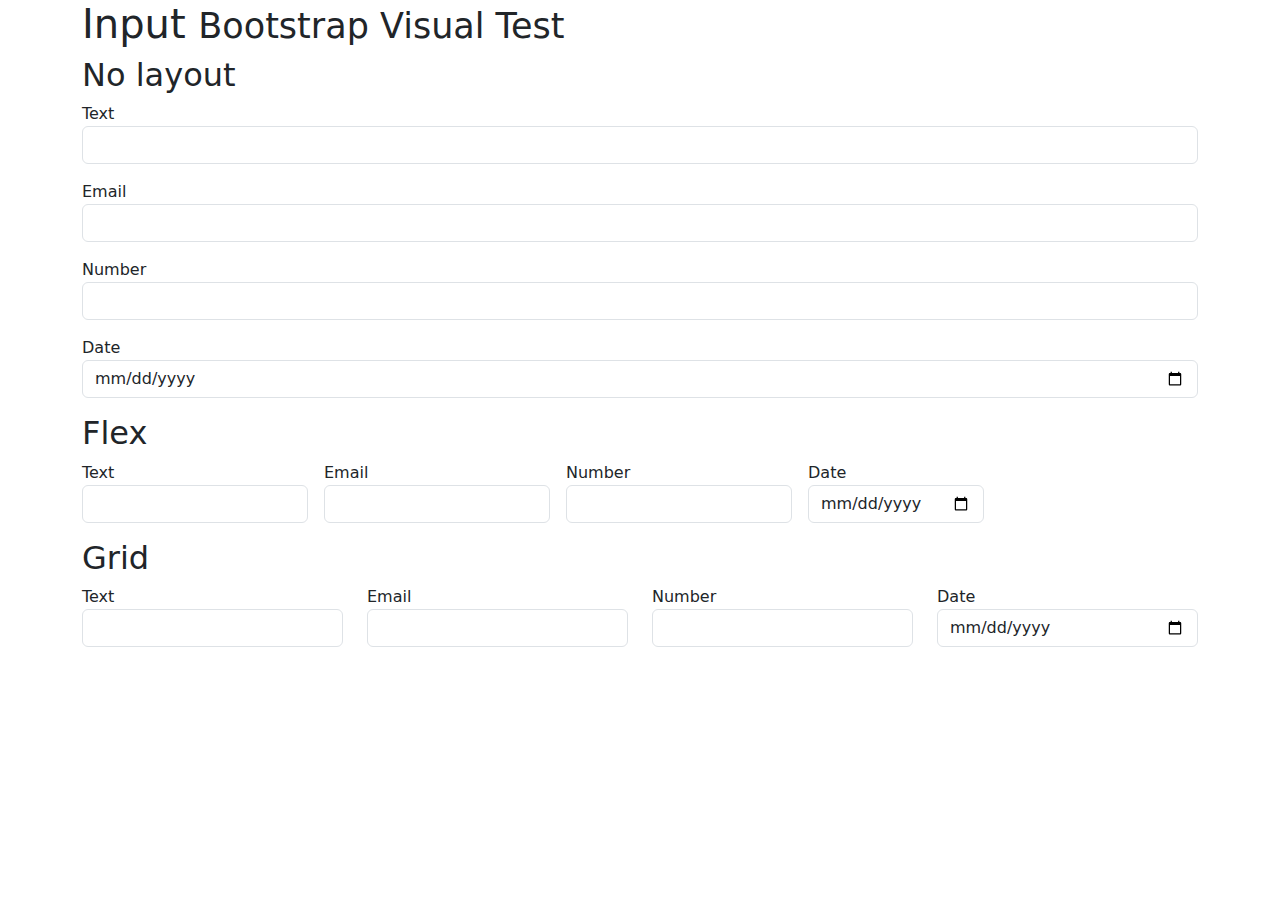
<file: assets/lib/bootstrap/js/tests/visual/input.html>
<!doctype html>
<html lang="en">
  <head>
    <meta charset="utf-8">
    <meta name="viewport" content="width=device-width, initial-scale=1">
    <link href="../../../dist/css/bootstrap.min.css" rel="stylesheet">
    <title>Form</title>
    <style></style>
  </head>
  <body>
    <div class="container">
      <h1>Input <small>Bootstrap Visual Test</small></h1>

      <h2>No layout</h2>

      <div class="mb-3">
        Text
        <input class="form-control">
      </div>
      <div class="mb-3">
        Email
        <input type="email" class="form-control">
      </div>
      <div class="mb-3">
        Number
        <input type="number" class="form-control">
      </div>
      <div class="mb-3">
        Date
        <input type="date" class="form-control">
      </div>

      <h2>Flex</h2>

      <div class="d-flex flex-wrap gap-3 mb-3">
        <div>
          Text
          <input class="form-control">
        </div>
        <div>
          Email
          <input type="email" class="form-control">
        </div>
        <div>
          Number
          <input type="number" class="form-control">
        </div>
        <div>
          Date
          <input type="date" class="form-control">
        </div>
      </div>

      <h2>Grid</h2>

      <div class="row mb-3">
        <div class="col">
          Text
          <input class="form-control">
        </div>
        <div class="col">
          Email
          <input type="email" class="form-control">
        </div>
        <div class="col">
          Number
          <input type="number" class="form-control">
        </div>
        <div class="col">
          Date
          <input type="date" class="form-control">
        </div>
      </div>
    </div>

    <script src="../../../dist/js/bootstrap.bundle.js"></script>
  </body>
</html>
</file>
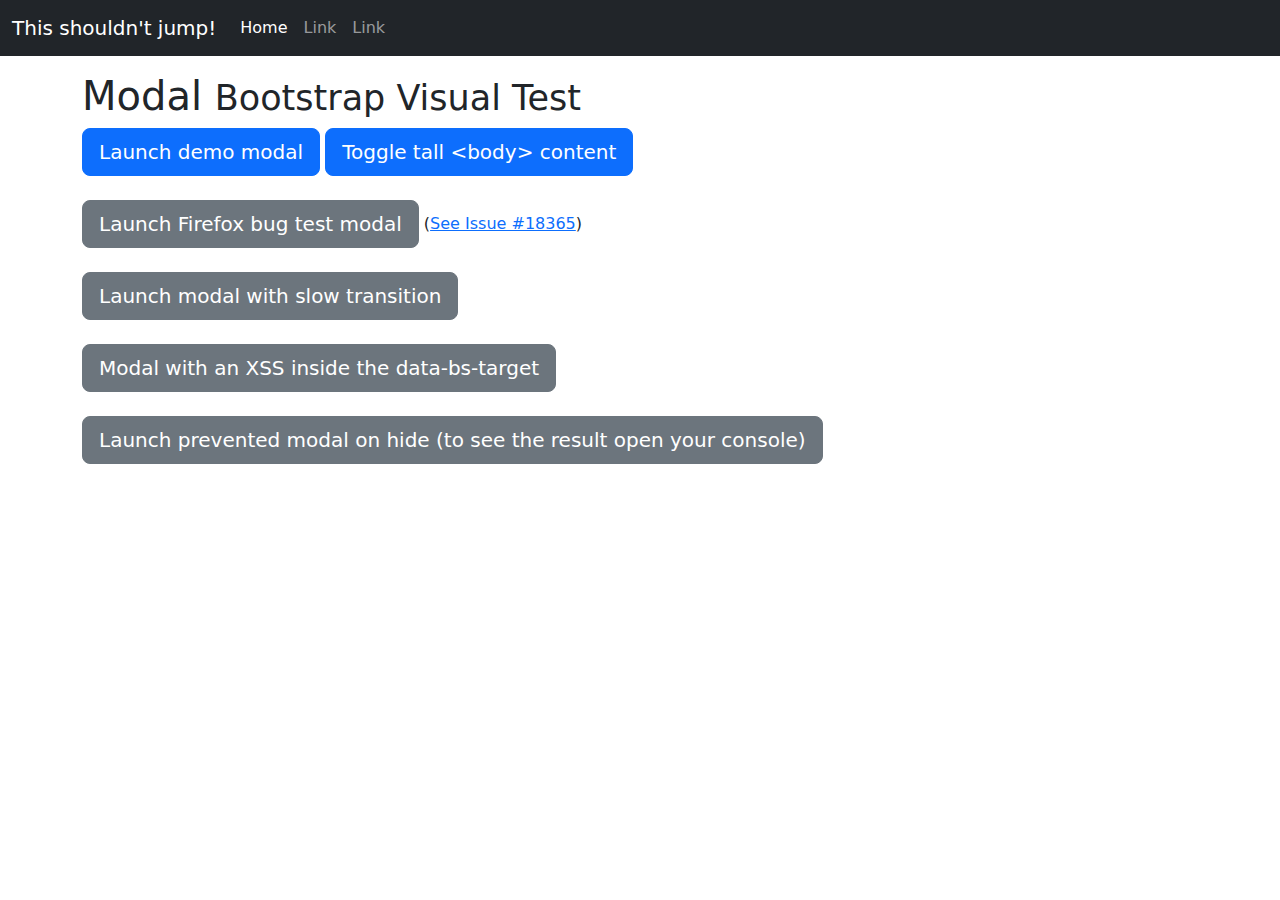
<file: assets/lib/bootstrap/js/tests/visual/modal.html>
<!doctype html>
<html lang="en">
  <head>
    <meta charset="utf-8">
    <meta name="viewport" content="width=device-width, initial-scale=1">
    <link href="../../../dist/css/bootstrap.min.css" rel="stylesheet">
    <title>Modal</title>
    <style>
      #tall {
        height: 1500px;
        width: 100px;
      }
    </style>
  </head>
  <body>
    <nav class="navbar navbar-expand-lg navbar-dark bg-dark">
      <div class="container-fluid">
        <button class="navbar-toggler" type="button" data-bs-toggle="collapse" data-bs-target="#navbarResponsive" aria-controls="navbarResponsive" aria-expanded="false" aria-label="Toggle navigation">
          <span class="navbar-toggler-icon"></span>
        </button>
        <div class="collapse navbar-collapse" id="navbarResponsive">
          <a class="navbar-brand" href="#">This shouldn't jump!</a>
          <ul class="navbar-nav">
            <li class="nav-item">
              <a class="nav-link active" href="#" aria-current="page">Home</a>
            </li>
            <li class="nav-item">
              <a class="nav-link" href="#">Link</a>
            </li>
            <li class="nav-item">
              <a class="nav-link" href="#">Link</a>
            </li>
          </ul>
        </div>
      </div>
    </nav>

    <div class="container mt-3">
      <h1>Modal <small>Bootstrap Visual Test</small></h1>

      <div class="modal fade" id="myModal" tabindex="-1" aria-labelledby="myModalLabel" aria-hidden="true">
        <div class="modal-dialog">
          <div class="modal-content">
            <div class="modal-header">
              <h1 class="modal-title fs-4" id="myModalLabel">Modal title</h1>
              <button type="button" class="btn-close" data-bs-dismiss="modal" aria-label="Close"></button>
            </div>
            <div class="modal-body">
              <h4>Text in a modal</h4>
              <p>Duis mollis, est non commodo luctus, nisi erat porttitor ligula.</p>

              <h4>Popover in a modal</h4>
              <p>This <button type="button" class="btn btn-primary" data-bs-toggle="popover" data-bs-placement="left" title="Popover title" data-bs-content="And here's some amazing content. It's very engaging. Right?">button</button> should trigger a popover on click.</p>


              <h4>Tooltips in a modal</h4>
              <p><a href="#" data-bs-toggle="tooltip" data-bs-placement="top" title="Tooltip on top">This link</a> and <a href="#" data-bs-toggle="tooltip" data-bs-placement="bottom" title="Tooltip on bottom">that link</a> should have tooltips on hover.</p>

              <div id="accordion" role="tablist">
                <div class="card" role="presentation">
                  <div class="card-header" role="tab" id="headingOne">
                    <h5 class="mb-0">
                      <a data-bs-toggle="collapse" href="#collapseOne" aria-expanded="true" aria-controls="collapseOne">
                        Collapsible Group Item #1
                      </a>
                    </h5>
                  </div>

                  <div id="collapseOne" class="collapse show" data-bs-parent="#accordion" role="tabpanel" aria-labelledby="headingOne">
                    <div class="card-body">
                      Anim pariatur cliche reprehenderit, enim eiusmod high life accusamus terry richardson ad squid. 3 wolf moon officia aute, non cupidatat skateboard dolor brunch. Food truck quinoa nesciunt laborum eiusmod. Brunch 3 wolf moon tempor, sunt aliqua put a bird on it squid single-origin coffee nulla assumenda shoreditch et. Nihil anim keffiyeh helvetica, craft beer labore wes anderson cred nesciunt sapiente ea proident. Ad vegan excepteur butcher vice lomo. Leggings occaecat craft beer farm-to-table, raw denim aesthetic synth nesciunt you probably haven't heard of them accusamus labore sustainable VHS.
                    </div>
                  </div>
                </div>
                <div class="card" role="presentation">
                  <div class="card-header" role="tab" id="headingTwo">
                    <h5 class="mb-0">
                      <a class="collapsed" data-bs-toggle="collapse" href="#collapseTwo" aria-expanded="false" aria-controls="collapseTwo">
                        Collapsible Group Item #2
                      </a>
                    </h5>
                  </div>
                  <div id="collapseTwo" class="collapse" data-bs-parent="#accordion" role="tabpanel" aria-labelledby="headingTwo">
                    <div class="card-body">
                      Anim pariatur cliche reprehenderit, enim eiusmod high life accusamus terry richardson ad squid. 3 wolf moon officia aute, non cupidatat skateboard dolor brunch. Food truck quinoa nesciunt laborum eiusmod. Brunch 3 wolf moon tempor, sunt aliqua put a bird on it squid single-origin coffee nulla assumenda shoreditch et. Nihil anim keffiyeh helvetica, craft beer labore wes anderson cred nesciunt sapiente ea proident. Ad vegan excepteur butcher vice lomo. Leggings occaecat craft beer farm-to-table, raw denim aesthetic synth nesciunt you probably haven't heard of them accusamus labore sustainable VHS.
                    </div>
                  </div>
                </div>
                <div class="card" role="presentation">
                  <div class="card-header" role="tab" id="headingThree">
                    <h5 class="mb-0">
                      <a class="collapsed" data-bs-toggle="collapse" href="#collapseThree" aria-expanded="false" aria-controls="collapseThree">
                        Collapsible Group Item #3
                      </a>
                    </h5>
                  </div>
                  <div id="collapseThree" class="collapse" data-bs-parent="#accordion" role="tabpanel" aria-labelledby="headingThree">
                    <div class="card-body">
                      Anim pariatur cliche reprehenderit, enim eiusmod high life accusamus terry richardson ad squid. 3 wolf moon officia aute, non cupidatat skateboard dolor brunch. Food truck quinoa nesciunt laborum eiusmod. Brunch 3 wolf moon tempor, sunt aliqua put a bird on it squid single-origin coffee nulla assumenda shoreditch et. Nihil anim keffiyeh helvetica, craft beer labore wes anderson cred nesciunt sapiente ea proident. Ad vegan excepteur butcher vice lomo. Leggings occaecat craft beer farm-to-table, raw denim aesthetic synth nesciunt you probably haven't heard of them accusamus labore sustainable VHS.
                    </div>
                  </div>
                </div>
              </div>

              <hr>

              <h4>Overflowing text to show scroll behavior</h4>
              <p>Cras mattis consectetur purus sit amet fermentum. Cras justo odio, dapibus ac facilisis in, egestas eget quam. Morbi leo risus, porta ac consectetur ac, vestibulum at eros.</p>
              <p>Praesent commodo cursus magna, vel scelerisque nisl consectetur et. Vivamus sagittis lacus vel augue laoreet rutrum faucibus dolor auctor.</p>
              <p>Aenean lacinia bibendum nulla sed consectetur. Praesent commodo cursus magna, vel scelerisque nisl consectetur et. Donec sed odio dui. Donec ullamcorper nulla non metus auctor fringilla.</p>
              <p>Cras mattis consectetur purus sit amet fermentum. Cras justo odio, dapibus ac facilisis in, egestas eget quam. Morbi leo risus, porta ac consectetur ac, vestibulum at eros.</p>
              <p>Praesent commodo cursus magna, vel scelerisque nisl consectetur et. Vivamus sagittis lacus vel augue laoreet rutrum faucibus dolor auctor.</p>
              <p>Aenean lacinia bibendum nulla sed consectetur. Praesent commodo cursus magna, vel scelerisque nisl consectetur et. Donec sed odio dui. Donec ullamcorper nulla non metus auctor fringilla.</p>
              <p>Cras mattis consectetur purus sit amet fermentum. Cras justo odio, dapibus ac facilisis in, egestas eget quam. Morbi leo risus, porta ac consectetur ac, vestibulum at eros.</p>
              <p>Praesent commodo cursus magna, vel scelerisque nisl consectetur et. Vivamus sagittis lacus vel augue laoreet rutrum faucibus dolor auctor.</p>
              <p>Aenean lacinia bibendum nulla sed consectetur. Praesent commodo cursus magna, vel scelerisque nisl consectetur et. Donec sed odio dui. Donec ullamcorper nulla non metus auctor fringilla.</p>
            </div>
            <div class="modal-footer">
              <button type="button" class="btn btn-secondary" data-bs-dismiss="modal">Close</button>
              <button type="button" class="btn btn-primary">Save changes</button>
            </div>
          </div>
        </div>
      </div>

      <div class="modal fade" id="firefoxModal" tabindex="-1" aria-labelledby="firefoxModalLabel" aria-hidden="true">
        <div class="modal-dialog">
          <div class="modal-content">
            <div class="modal-header">
              <h1 class="modal-title fs-4" id="firefoxModalLabel">Firefox Bug Test</h1>
              <button type="button" class="btn-close" data-bs-dismiss="modal" aria-label="Close"></button>
            </div>
            <div class="modal-body">
              <ol>
                <li>Ensure you're using Firefox.</li>
                <li>Open a new tab and then switch back to this tab.</li>
                <li>Click into this input: <input type="text" id="ff-bug-input"></li>
                <li>Switch to the other tab and then back to this tab.</li>
              </ol>
              <p>Test result: <strong id="ff-bug-test-result"></strong></p>
            </div>
            <div class="modal-footer">
              <button type="button" class="btn btn-secondary" data-bs-dismiss="modal">Close</button>
              <button type="button" class="btn btn-primary">Save changes</button>
            </div>
          </div>
        </div>
      </div>

      <div class="modal fade" id="slowModal" tabindex="-1" aria-labelledby="slowModalLabel" aria-hidden="true" style="transition-duration: 5s;">
        <div class="modal-dialog" style="transition-duration: inherit;">
          <div class="modal-content">
            <div class="modal-header">
              <h1 class="modal-title fs-4" id="slowModalLabel">Lorem slowly</h1>
              <button type="button" class="btn-close" data-bs-dismiss="modal" aria-label="Close"></button>
            </div>
            <div class="modal-body">
              <p>Cum sociis natoque penatibus et magnis dis parturient montes, nascetur ridiculus mus. Duis mollis, est non commodo luctus, nisi erat porttitor ligula, eget lacinia odio sem nec elit. Donec sed odio dui. Nullam quis risus eget urna mollis ornare vel eu leo. Nulla vitae elit libero, a pharetra augue.</p>
            </div>
            <div class="modal-footer">
              <button type="button" class="btn btn-secondary" data-bs-dismiss="modal">Close</button>
              <button type="button" class="btn btn-primary">Save changes</button>
            </div>
          </div>
        </div>
      </div>

      <button type="button" class="btn btn-primary btn-lg" data-bs-toggle="modal" data-bs-target="#myModal">
        Launch demo modal
      </button>

      <button type="button" class="btn btn-primary btn-lg" id="tall-toggle">
        Toggle tall &lt;body&gt; content
      </button>

      <br><br>

      <button type="button" class="btn btn-secondary btn-lg" data-bs-toggle="modal" data-bs-target="#firefoxModal">
        Launch Firefox bug test modal
      </button>
      (<a href="https://github.com/twbs/bootstrap/issues/18365">See Issue #18365</a>)

      <br><br>

      <button type="button" class="btn btn-secondary btn-lg" data-bs-toggle="modal" data-bs-target="#slowModal">
        Launch modal with slow transition
      </button>

      <br><br>

      <div class="text-bg-dark p-2" id="tall" style="display: none;">
        Tall body content to force the page to have a scrollbar.
      </div>

      <button type="button" class="btn btn-secondary btn-lg" data-bs-toggle="modal" data-bs-target="&#x3C;div class=&#x22;modal fade the-bad&#x22; tabindex=&#x22;-1&#x22;&#x3E;&#x3C;div class=&#x22;modal-dialog&#x22;&#x3E;&#x3C;div class=&#x22;modal-content&#x22;&#x3E;&#x3C;div class=&#x22;modal-header&#x22;&#x3E;&#x3C;button type=&#x22;button&#x22; class=&#x22;btn-close&#x22; data-bs-dismiss=&#x22;modal&#x22; aria-label=&#x22;Close&#x22;&#x3E;&#x3C;span aria-hidden=&#x22;true&#x22;&#x3E;&#x26;times;&#x3C;/span&#x3E;&#x3C;/button&#x3E;&#x3C;h1 class=&#x22;modal-title fs-4&#x22;&#x3E;The Bad Modal&#x3C;/h1&#x3E;&#x3C;/div&#x3E;&#x3C;div class=&#x22;modal-body&#x22;&#x3E;This modal&#x27;s HTTML source code is declared inline, inside the data-bs-target attribute of it&#x27;s show-button&#x3C;/div&#x3E;&#x3C;/div&#x3E;&#x3C;/div&#x3E;&#x3C;/div&#x3E;">
        Modal with an XSS inside the data-bs-target
      </button>

      <br><br>

      <button type="button" class="btn btn-secondary btn-lg" id="btnPreventModal">
        Launch prevented modal on hide (to see the result open your console)
      </button>
    </div>

    <script src="../../../dist/js/bootstrap.bundle.js"></script>
    <script>
      /* global bootstrap: false */

      const ffBugTestResult = document.getElementById('ff-bug-test-result')
      const firefoxTestDone = false

      function reportFirefoxTestResult(result) {
        if (!firefoxTestDone) {
          ffBugTestResult.classList.add(result ? 'text-success' : 'text-danger')
          ffBugTestResult.textContent = result ? 'PASS' : 'FAIL'
        }
      }

      document.querySelectorAll('[data-bs-toggle="popover"]').forEach(popoverEl => new bootstrap.Popover(popoverEl))

      document.querySelectorAll('[data-bs-toggle="tooltip"]').forEach(tooltipEl => new bootstrap.Tooltip(tooltipEl))

      const tall = document.getElementById('tall')
      document.getElementById('tall-toggle').addEventListener('click', () => {
        tall.style.display = tall.style.display === 'none' ? 'block' : 'none'
      })

      const ffBugInput = document.getElementById('ff-bug-input')
      const firefoxModal = document.getElementById('firefoxModal')
      function handlerClickFfBugInput() {
        firefoxModal.addEventListener('focus', reportFirefoxTestResult.bind(false))
        ffBugInput.addEventListener('focus', reportFirefoxTestResult.bind(true))
        ffBugInput.removeEventListener('focus', handlerClickFfBugInput)
      }

      ffBugInput.addEventListener('focus', handlerClickFfBugInput)

      const modalFf = new bootstrap.Modal(firefoxModal)

      document.getElementById('btnPreventModal').addEventListener('click', () => {
        const shownFirefoxModal = () => {
          modalFf.hide()
          firefoxModal.removeEventListener('shown.bs.modal', hideFirefoxModal)
        }

        const hideFirefoxModal = event => {
          event.preventDefault()
          firefoxModal.removeEventListener('hide.bs.modal', hideFirefoxModal)

          if (modalFf._isTransitioning) {
            console.error('Modal plugin should not set _isTransitioning when hide event is prevented')
          } else {
            console.log('Test passed')
            modalFf.hide() // work as expected
          }
        }

        firefoxModal.addEventListener('shown.bs.modal', shownFirefoxModal)
        firefoxModal.addEventListener('hide.bs.modal', hideFirefoxModal)
        modalFf.show()
      })

      // Test transition duration
      let t0
      let t1
      const slowModal = document.getElementById('slowModal')

      slowModal.addEventListener('shown.bs.modal', () => {
        t1 = performance.now()
        console.log(`transition-duration took ${t1 - t0}ms.`)
      })

      slowModal.addEventListener('show.bs.modal', () => {
        t0 = performance.now()
      })
    </script>
  </body>
</html>
</file>
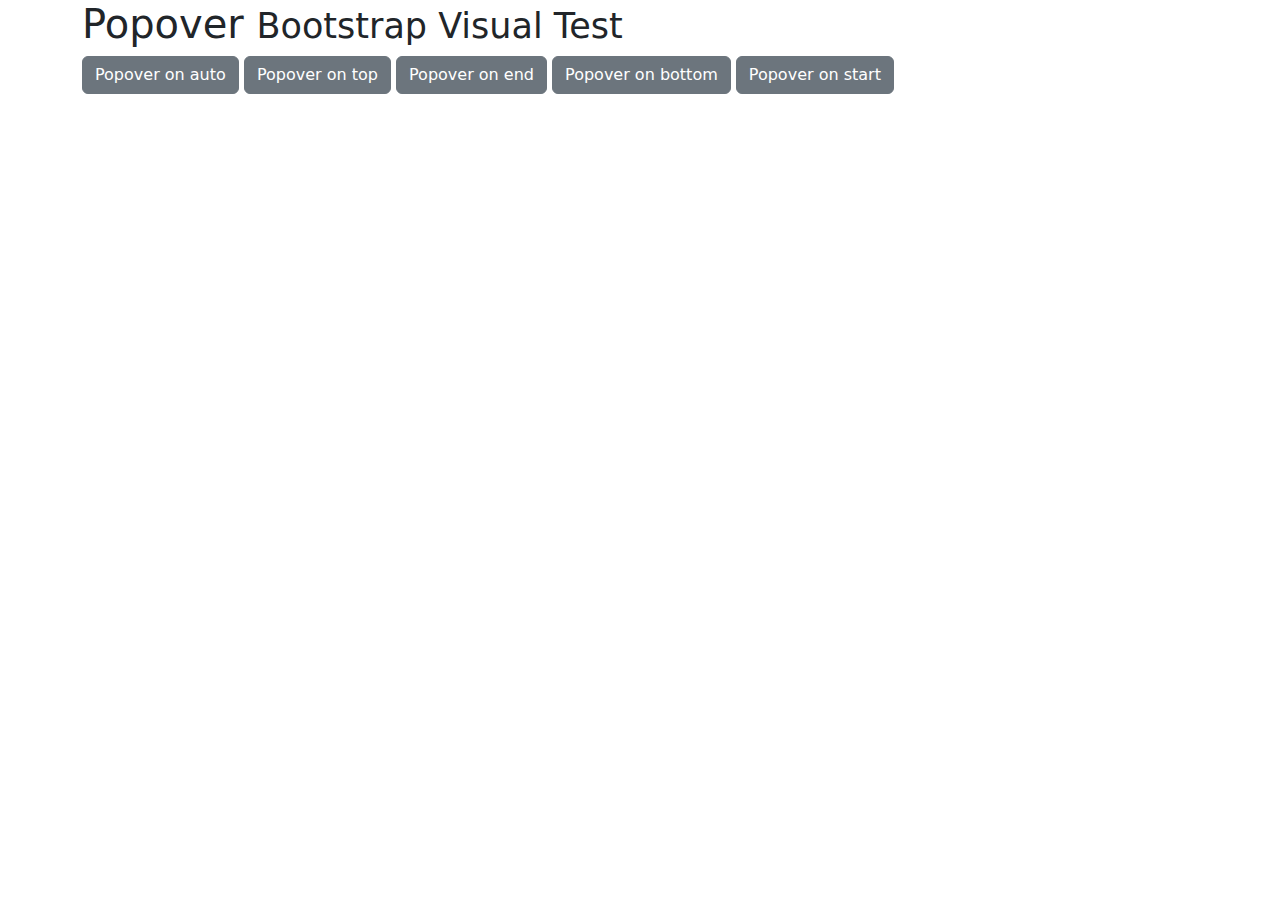
<file: assets/lib/bootstrap/js/tests/visual/popover.html>
<!doctype html>
<html lang="en">
  <head>
    <meta charset="utf-8">
    <meta name="viewport" content="width=device-width, initial-scale=1">
    <link href="../../../dist/css/bootstrap.min.css" rel="stylesheet">
    <title>Popover</title>
  </head>
  <body>
    <div class="container">
      <h1>Popover <small>Bootstrap Visual Test</small></h1>

      <button type="button" class="btn btn-secondary" data-bs-container="body" data-bs-toggle="popover" data-bs-placement="auto" data-bs-content="Vivamus sagittis lacus vel augue laoreet rutrum faucibus.">
        Popover on auto
      </button>

      <button type="button" class="btn btn-secondary" data-bs-container="body" data-bs-toggle="popover" data-bs-placement="top" data-bs-content="Default placement was on top but not enough place">
        Popover on top
      </button>

      <button type="button" class="btn btn-secondary" data-bs-container="body" data-bs-toggle="popover" data-bs-placement="right" data-bs-content="Vivamus sagittis lacus vel augue laoreet rutrum faucibus.">
        Popover on end
      </button>

      <button type="button" class="btn btn-secondary" data-bs-container="body" data-bs-toggle="popover" data-bs-placement="bottom" data-bs-content="Vivamus sagittis lacus vel augue laoreet rutrum faucibus.">
        Popover on bottom
      </button>

      <button type="button" class="btn btn-secondary" data-bs-container="body" data-bs-toggle="popover" data-bs-placement="left" data-bs-content="Vivamus sagittis lacus vel augue laoreet rutrum faucibus.">
        Popover on start
      </button>
    </div>

    <script src="../../../dist/js/bootstrap.bundle.js"></script>
    <script>
      /* global bootstrap: false */

      document.querySelectorAll('[data-bs-toggle="popover"]').forEach(popoverEl => new bootstrap.Popover(popoverEl))
    </script>
  </body>
</html>
</file>
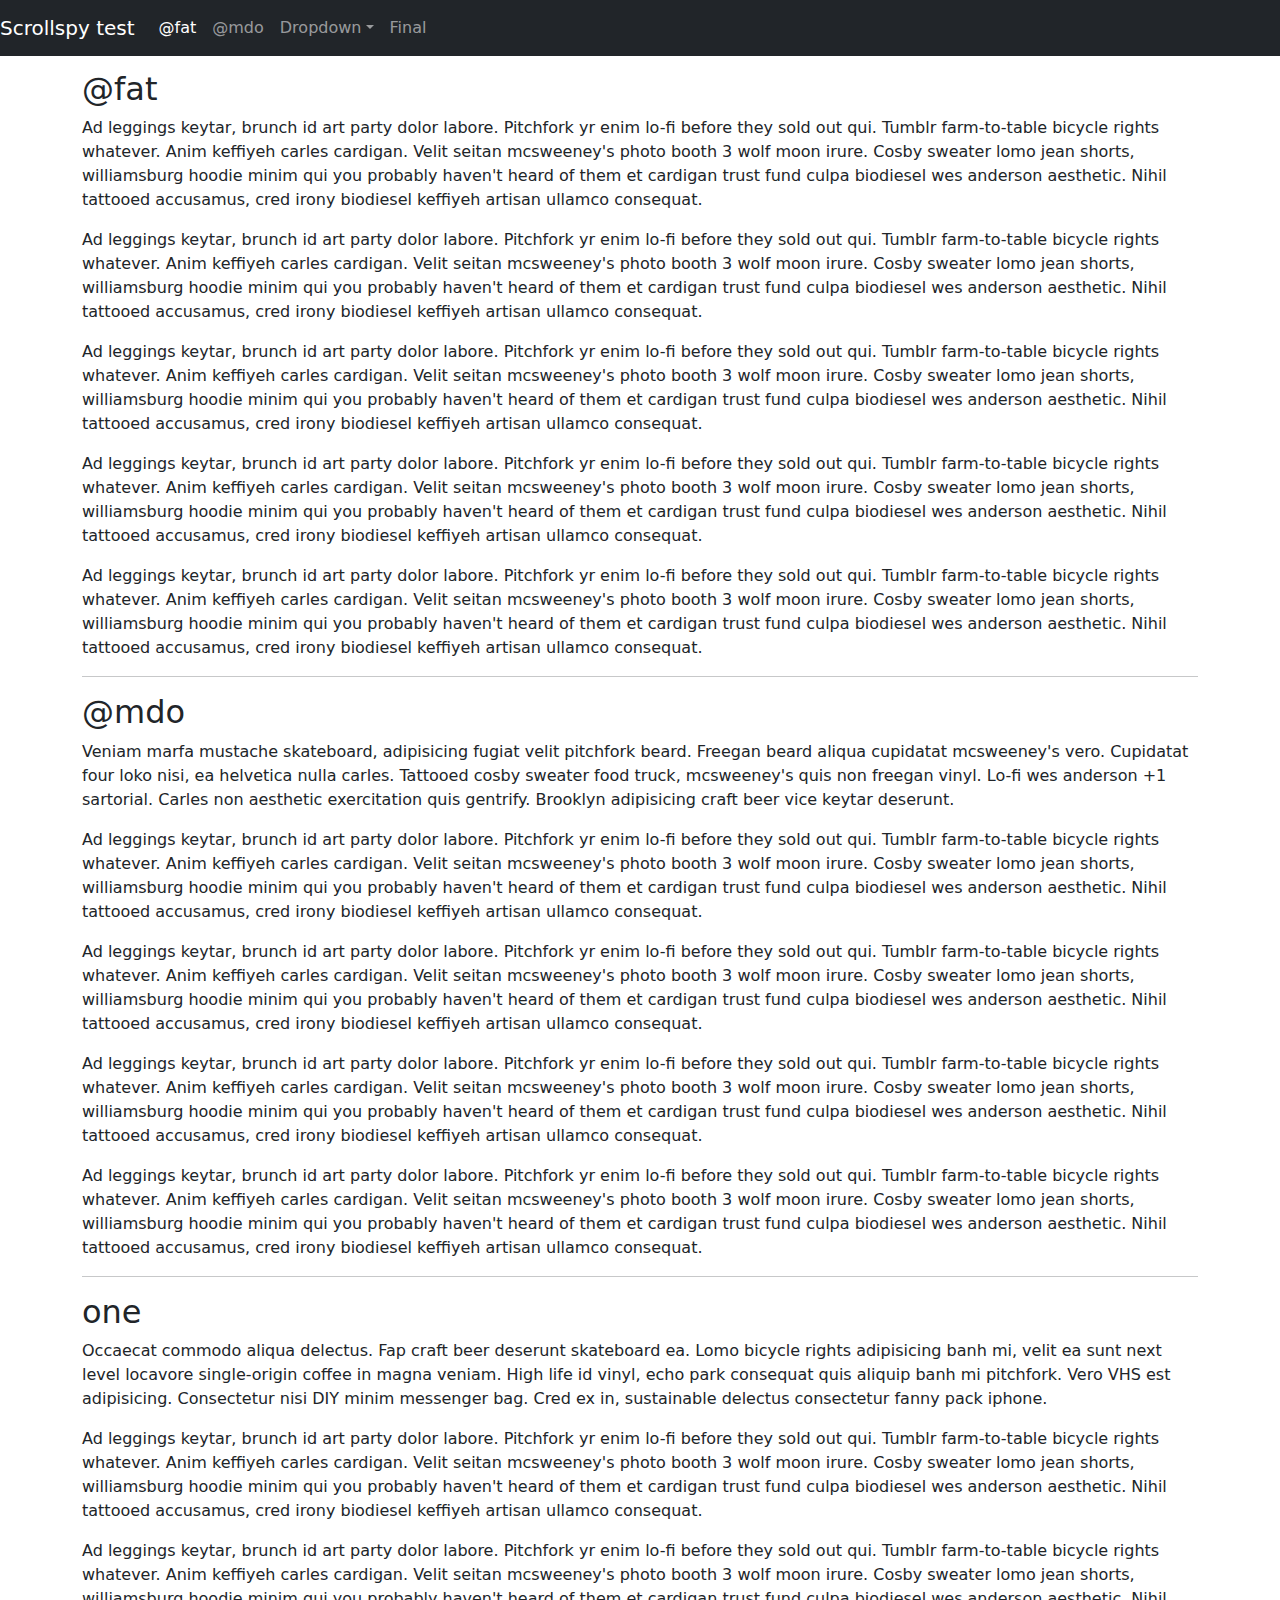
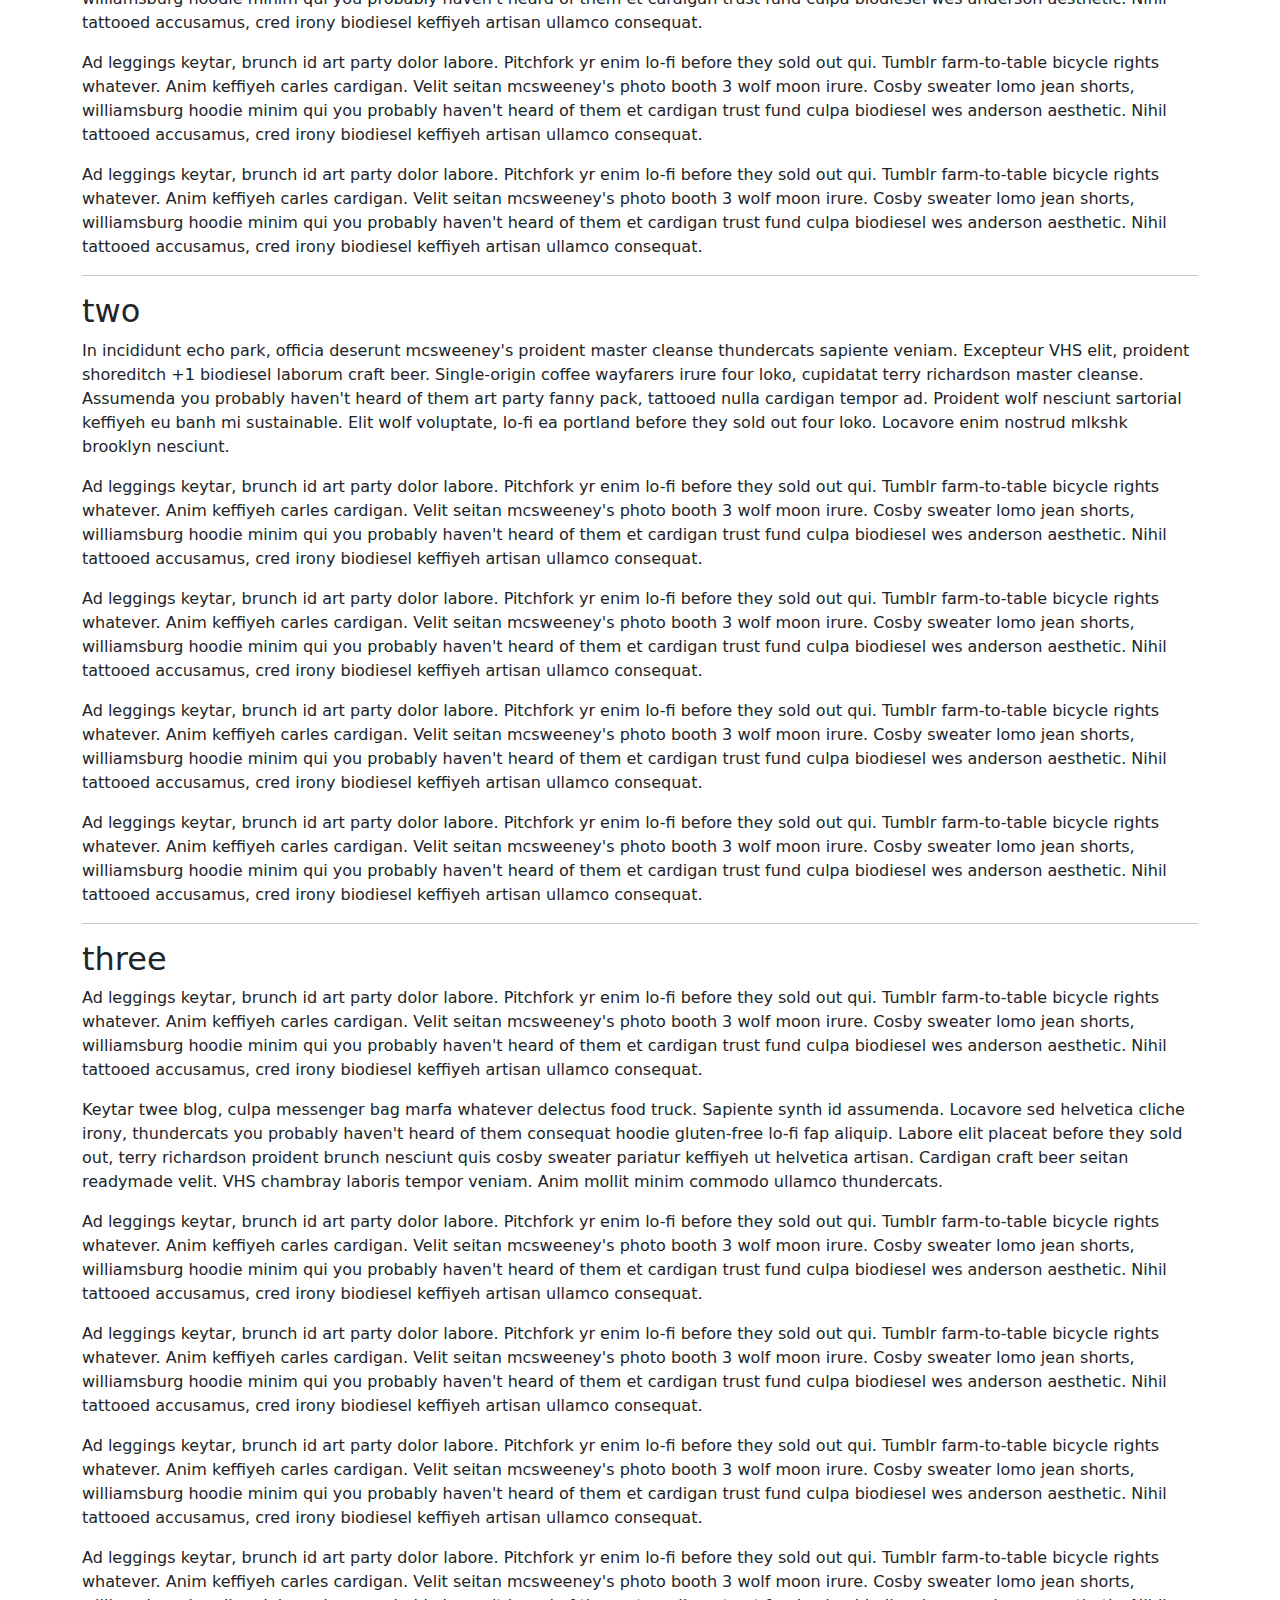
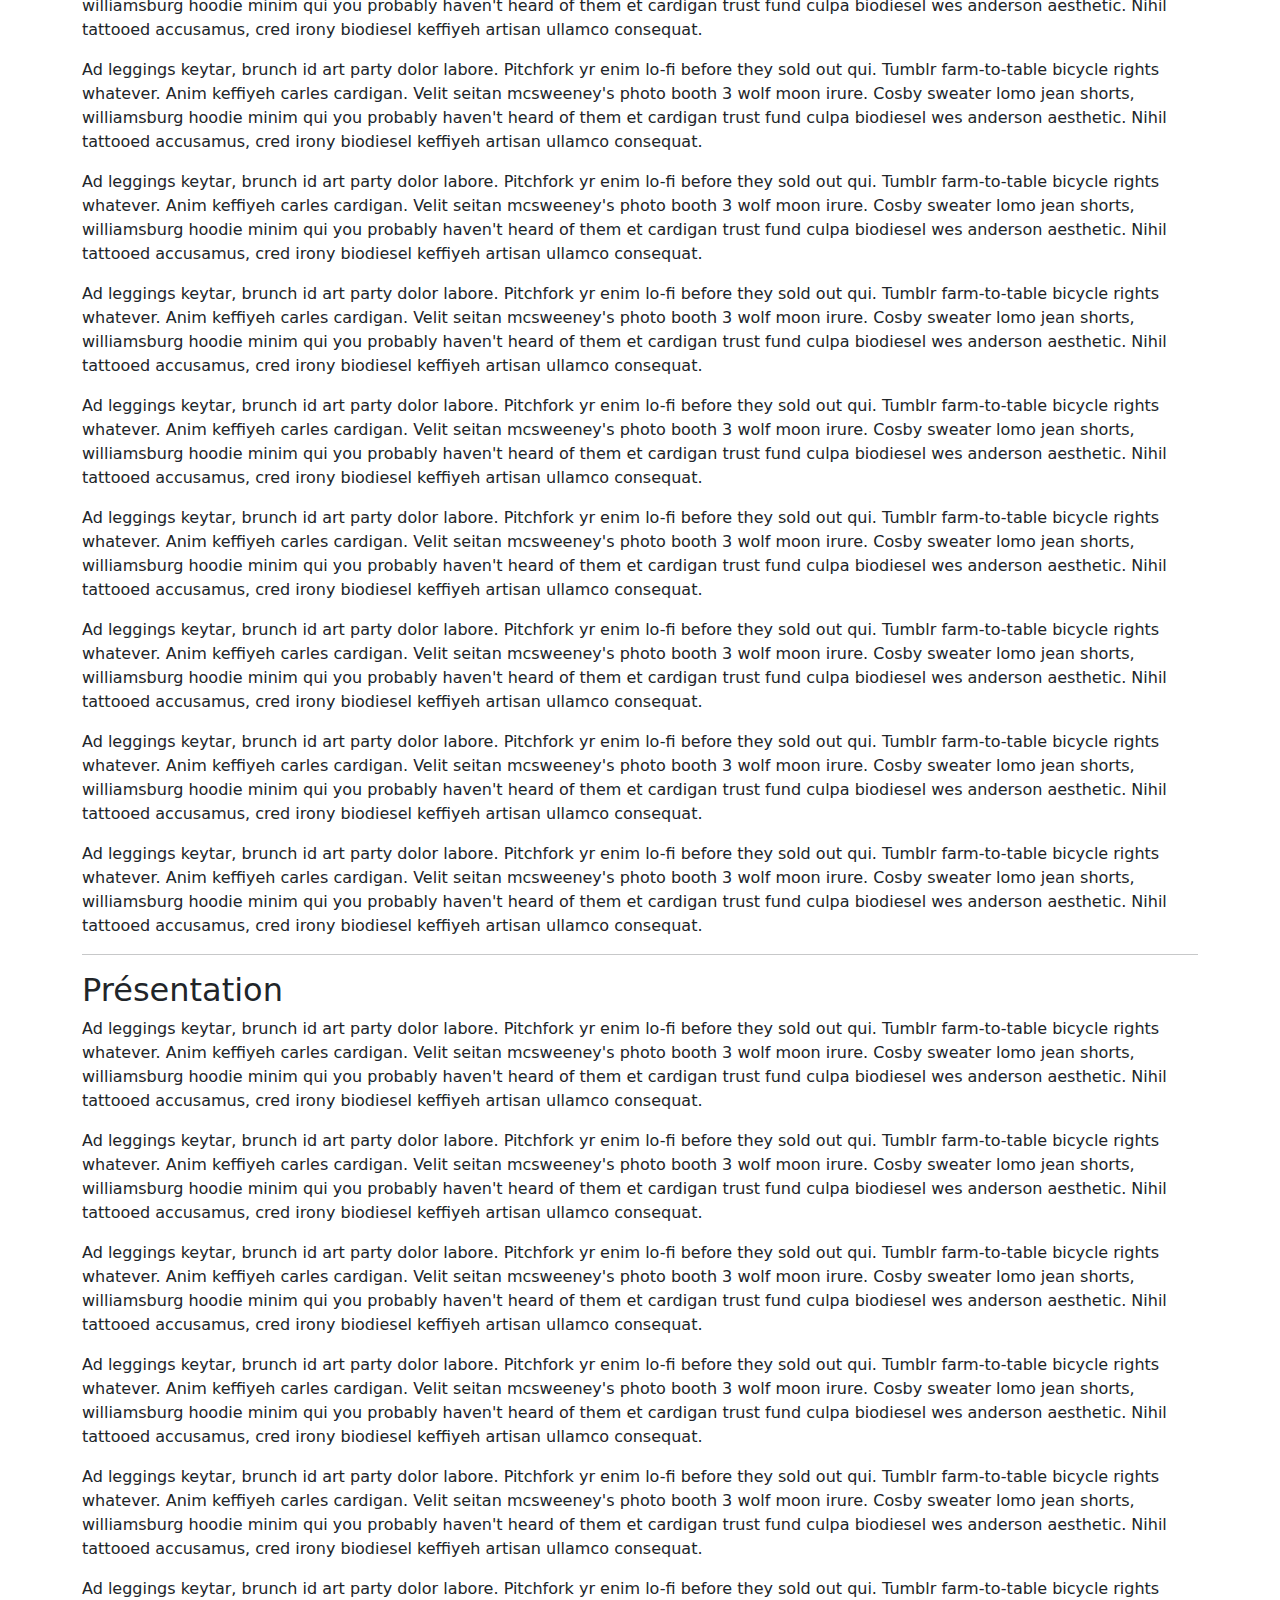
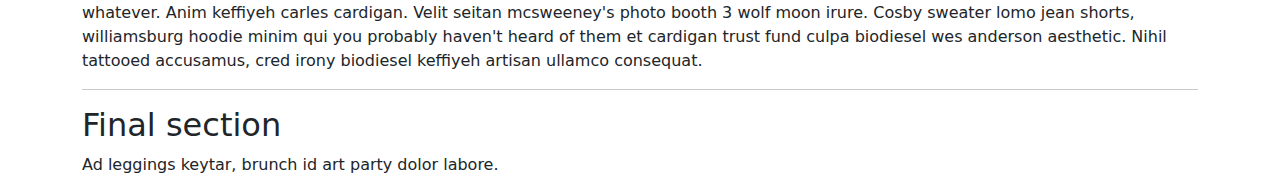
<file: assets/lib/bootstrap/js/tests/visual/scrollspy.html>
<!doctype html>
<html lang="en">
  <head>
    <meta charset="utf-8">
    <meta name="viewport" content="width=device-width, initial-scale=1">
    <link href="../../../dist/css/bootstrap.min.css" rel="stylesheet">
    <title>Scrollspy</title>
    <style>
      body { padding-top: 70px; }
    </style>
  </head>
  <body data-bs-spy="scroll" data-bs-target=".navbar" data-bs-offset="70">
    <nav class="navbar navbar-expand-md navbar-dark bg-dark fixed-top">
      <a class="navbar-brand" href="#">Scrollspy test</a>
      <button class="navbar-toggler" type="button" data-bs-toggle="collapse" data-bs-target="#navbarSupportedContent" aria-controls="navbarSupportedContent" aria-expanded="false" aria-label="Toggle navigation">
        <span class="navbar-toggler-icon"></span>
      </button>
      <div class="navbar-collapse collapse" id="navbarSupportedContent">
        <ul class="navbar-nav me-auto">
          <li class="nav-item">
            <a class="nav-link" href="#fat">@fat</a>
          </li>
          <li class="nav-item">
            <a class="nav-link" href="#mdo">@mdo</a>
          </li>
          <li class="nav-item dropdown">
            <a class="nav-link dropdown-toggle" href="#" data-bs-toggle="dropdown" aria-expanded="false">Dropdown</a>
            <ul class="dropdown-menu">
              <li><a class="dropdown-item" href="#one">One</a></li>
              <li><a class="dropdown-item" href="#two">Two</a></li>
              <li><a class="dropdown-item" href="#three">Three</a></li>
              <li><a class="dropdown-item" href="#présentation">Présentation</a></li>
            </ul>
          </li>
          <li class="nav-item">
            <a class="nav-link" href="#final">Final</a>
          </li>
        </ul>
      </div>
    </nav>
    <div class="container">
      <h2 id="fat">@fat</h2>
      <p>Ad leggings keytar, brunch id art party dolor labore. Pitchfork yr enim lo-fi before they sold out qui. Tumblr farm-to-table bicycle rights whatever. Anim keffiyeh carles cardigan. Velit seitan mcsweeney's photo booth 3 wolf moon irure. Cosby sweater lomo jean shorts, williamsburg hoodie minim qui you probably haven't heard of them et cardigan trust fund culpa biodiesel wes anderson aesthetic. Nihil tattooed accusamus, cred irony biodiesel keffiyeh artisan ullamco consequat.</p>
      <p>Ad leggings keytar, brunch id art party dolor labore. Pitchfork yr enim lo-fi before they sold out qui. Tumblr farm-to-table bicycle rights whatever. Anim keffiyeh carles cardigan. Velit seitan mcsweeney's photo booth 3 wolf moon irure. Cosby sweater lomo jean shorts, williamsburg hoodie minim qui you probably haven't heard of them et cardigan trust fund culpa biodiesel wes anderson aesthetic. Nihil tattooed accusamus, cred irony biodiesel keffiyeh artisan ullamco consequat.</p>
      <p>Ad leggings keytar, brunch id art party dolor labore. Pitchfork yr enim lo-fi before they sold out qui. Tumblr farm-to-table bicycle rights whatever. Anim keffiyeh carles cardigan. Velit seitan mcsweeney's photo booth 3 wolf moon irure. Cosby sweater lomo jean shorts, williamsburg hoodie minim qui you probably haven't heard of them et cardigan trust fund culpa biodiesel wes anderson aesthetic. Nihil tattooed accusamus, cred irony biodiesel keffiyeh artisan ullamco consequat.</p>
      <p>Ad leggings keytar, brunch id art party dolor labore. Pitchfork yr enim lo-fi before they sold out qui. Tumblr farm-to-table bicycle rights whatever. Anim keffiyeh carles cardigan. Velit seitan mcsweeney's photo booth 3 wolf moon irure. Cosby sweater lomo jean shorts, williamsburg hoodie minim qui you probably haven't heard of them et cardigan trust fund culpa biodiesel wes anderson aesthetic. Nihil tattooed accusamus, cred irony biodiesel keffiyeh artisan ullamco consequat.</p>
      <p>Ad leggings keytar, brunch id art party dolor labore. Pitchfork yr enim lo-fi before they sold out qui. Tumblr farm-to-table bicycle rights whatever. Anim keffiyeh carles cardigan. Velit seitan mcsweeney's photo booth 3 wolf moon irure. Cosby sweater lomo jean shorts, williamsburg hoodie minim qui you probably haven't heard of them et cardigan trust fund culpa biodiesel wes anderson aesthetic. Nihil tattooed accusamus, cred irony biodiesel keffiyeh artisan ullamco consequat.</p>
      <hr>
      <h2 id="mdo">@mdo</h2>
      <p>Veniam marfa mustache skateboard, adipisicing fugiat velit pitchfork beard. Freegan beard aliqua cupidatat mcsweeney's vero. Cupidatat four loko nisi, ea helvetica nulla carles. Tattooed cosby sweater food truck, mcsweeney's quis non freegan vinyl. Lo-fi wes anderson +1 sartorial. Carles non aesthetic exercitation quis gentrify. Brooklyn adipisicing craft beer vice keytar deserunt.</p>
      <p>Ad leggings keytar, brunch id art party dolor labore. Pitchfork yr enim lo-fi before they sold out qui. Tumblr farm-to-table bicycle rights whatever. Anim keffiyeh carles cardigan. Velit seitan mcsweeney's photo booth 3 wolf moon irure. Cosby sweater lomo jean shorts, williamsburg hoodie minim qui you probably haven't heard of them et cardigan trust fund culpa biodiesel wes anderson aesthetic. Nihil tattooed accusamus, cred irony biodiesel keffiyeh artisan ullamco consequat.</p>
      <p>Ad leggings keytar, brunch id art party dolor labore. Pitchfork yr enim lo-fi before they sold out qui. Tumblr farm-to-table bicycle rights whatever. Anim keffiyeh carles cardigan. Velit seitan mcsweeney's photo booth 3 wolf moon irure. Cosby sweater lomo jean shorts, williamsburg hoodie minim qui you probably haven't heard of them et cardigan trust fund culpa biodiesel wes anderson aesthetic. Nihil tattooed accusamus, cred irony biodiesel keffiyeh artisan ullamco consequat.</p>
      <p>Ad leggings keytar, brunch id art party dolor labore. Pitchfork yr enim lo-fi before they sold out qui. Tumblr farm-to-table bicycle rights whatever. Anim keffiyeh carles cardigan. Velit seitan mcsweeney's photo booth 3 wolf moon irure. Cosby sweater lomo jean shorts, williamsburg hoodie minim qui you probably haven't heard of them et cardigan trust fund culpa biodiesel wes anderson aesthetic. Nihil tattooed accusamus, cred irony biodiesel keffiyeh artisan ullamco consequat.</p>
      <p>Ad leggings keytar, brunch id art party dolor labore. Pitchfork yr enim lo-fi before they sold out qui. Tumblr farm-to-table bicycle rights whatever. Anim keffiyeh carles cardigan. Velit seitan mcsweeney's photo booth 3 wolf moon irure. Cosby sweater lomo jean shorts, williamsburg hoodie minim qui you probably haven't heard of them et cardigan trust fund culpa biodiesel wes anderson aesthetic. Nihil tattooed accusamus, cred irony biodiesel keffiyeh artisan ullamco consequat.</p>
      <hr>
      <h2 id="one">one</h2>
      <p>Occaecat commodo aliqua delectus. Fap craft beer deserunt skateboard ea. Lomo bicycle rights adipisicing banh mi, velit ea sunt next level locavore single-origin coffee in magna veniam. High life id vinyl, echo park consequat quis aliquip banh mi pitchfork. Vero VHS est adipisicing. Consectetur nisi DIY minim messenger bag. Cred ex in, sustainable delectus consectetur fanny pack iphone.</p>
      <p>Ad leggings keytar, brunch id art party dolor labore. Pitchfork yr enim lo-fi before they sold out qui. Tumblr farm-to-table bicycle rights whatever. Anim keffiyeh carles cardigan. Velit seitan mcsweeney's photo booth 3 wolf moon irure. Cosby sweater lomo jean shorts, williamsburg hoodie minim qui you probably haven't heard of them et cardigan trust fund culpa biodiesel wes anderson aesthetic. Nihil tattooed accusamus, cred irony biodiesel keffiyeh artisan ullamco consequat.</p>
      <p>Ad leggings keytar, brunch id art party dolor labore. Pitchfork yr enim lo-fi before they sold out qui. Tumblr farm-to-table bicycle rights whatever. Anim keffiyeh carles cardigan. Velit seitan mcsweeney's photo booth 3 wolf moon irure. Cosby sweater lomo jean shorts, williamsburg hoodie minim qui you probably haven't heard of them et cardigan trust fund culpa biodiesel wes anderson aesthetic. Nihil tattooed accusamus, cred irony biodiesel keffiyeh artisan ullamco consequat.</p>
      <p>Ad leggings keytar, brunch id art party dolor labore. Pitchfork yr enim lo-fi before they sold out qui. Tumblr farm-to-table bicycle rights whatever. Anim keffiyeh carles cardigan. Velit seitan mcsweeney's photo booth 3 wolf moon irure. Cosby sweater lomo jean shorts, williamsburg hoodie minim qui you probably haven't heard of them et cardigan trust fund culpa biodiesel wes anderson aesthetic. Nihil tattooed accusamus, cred irony biodiesel keffiyeh artisan ullamco consequat.</p>
      <p>Ad leggings keytar, brunch id art party dolor labore. Pitchfork yr enim lo-fi before they sold out qui. Tumblr farm-to-table bicycle rights whatever. Anim keffiyeh carles cardigan. Velit seitan mcsweeney's photo booth 3 wolf moon irure. Cosby sweater lomo jean shorts, williamsburg hoodie minim qui you probably haven't heard of them et cardigan trust fund culpa biodiesel wes anderson aesthetic. Nihil tattooed accusamus, cred irony biodiesel keffiyeh artisan ullamco consequat.</p>
      <hr>
      <h2 id="two">two</h2>
      <p>In incididunt echo park, officia deserunt mcsweeney's proident master cleanse thundercats sapiente veniam. Excepteur VHS elit, proident shoreditch +1 biodiesel laborum craft beer. Single-origin coffee wayfarers irure four loko, cupidatat terry richardson master cleanse. Assumenda you probably haven't heard of them art party fanny pack, tattooed nulla cardigan tempor ad. Proident wolf nesciunt sartorial keffiyeh eu banh mi sustainable. Elit wolf voluptate, lo-fi ea portland before they sold out four loko. Locavore enim nostrud mlkshk brooklyn nesciunt.</p>
      <p>Ad leggings keytar, brunch id art party dolor labore. Pitchfork yr enim lo-fi before they sold out qui. Tumblr farm-to-table bicycle rights whatever. Anim keffiyeh carles cardigan. Velit seitan mcsweeney's photo booth 3 wolf moon irure. Cosby sweater lomo jean shorts, williamsburg hoodie minim qui you probably haven't heard of them et cardigan trust fund culpa biodiesel wes anderson aesthetic. Nihil tattooed accusamus, cred irony biodiesel keffiyeh artisan ullamco consequat.</p>
      <p>Ad leggings keytar, brunch id art party dolor labore. Pitchfork yr enim lo-fi before they sold out qui. Tumblr farm-to-table bicycle rights whatever. Anim keffiyeh carles cardigan. Velit seitan mcsweeney's photo booth 3 wolf moon irure. Cosby sweater lomo jean shorts, williamsburg hoodie minim qui you probably haven't heard of them et cardigan trust fund culpa biodiesel wes anderson aesthetic. Nihil tattooed accusamus, cred irony biodiesel keffiyeh artisan ullamco consequat.</p>
      <p>Ad leggings keytar, brunch id art party dolor labore. Pitchfork yr enim lo-fi before they sold out qui. Tumblr farm-to-table bicycle rights whatever. Anim keffiyeh carles cardigan. Velit seitan mcsweeney's photo booth 3 wolf moon irure. Cosby sweater lomo jean shorts, williamsburg hoodie minim qui you probably haven't heard of them et cardigan trust fund culpa biodiesel wes anderson aesthetic. Nihil tattooed accusamus, cred irony biodiesel keffiyeh artisan ullamco consequat.</p>
      <p>Ad leggings keytar, brunch id art party dolor labore. Pitchfork yr enim lo-fi before they sold out qui. Tumblr farm-to-table bicycle rights whatever. Anim keffiyeh carles cardigan. Velit seitan mcsweeney's photo booth 3 wolf moon irure. Cosby sweater lomo jean shorts, williamsburg hoodie minim qui you probably haven't heard of them et cardigan trust fund culpa biodiesel wes anderson aesthetic. Nihil tattooed accusamus, cred irony biodiesel keffiyeh artisan ullamco consequat.</p>
      <hr>
      <h2 id="three">three</h2>
      <p>Ad leggings keytar, brunch id art party dolor labore. Pitchfork yr enim lo-fi before they sold out qui. Tumblr farm-to-table bicycle rights whatever. Anim keffiyeh carles cardigan. Velit seitan mcsweeney's photo booth 3 wolf moon irure. Cosby sweater lomo jean shorts, williamsburg hoodie minim qui you probably haven't heard of them et cardigan trust fund culpa biodiesel wes anderson aesthetic. Nihil tattooed accusamus, cred irony biodiesel keffiyeh artisan ullamco consequat.</p>
      <p>Keytar twee blog, culpa messenger bag marfa whatever delectus food truck. Sapiente synth id assumenda. Locavore sed helvetica cliche irony, thundercats you probably haven't heard of them consequat hoodie gluten-free lo-fi fap aliquip. Labore elit placeat before they sold out, terry richardson proident brunch nesciunt quis cosby sweater pariatur keffiyeh ut helvetica artisan. Cardigan craft beer seitan readymade velit. VHS chambray laboris tempor veniam. Anim mollit minim commodo ullamco thundercats.</p>
      <p>Ad leggings keytar, brunch id art party dolor labore. Pitchfork yr enim lo-fi before they sold out qui. Tumblr farm-to-table bicycle rights whatever. Anim keffiyeh carles cardigan. Velit seitan mcsweeney's photo booth 3 wolf moon irure. Cosby sweater lomo jean shorts, williamsburg hoodie minim qui you probably haven't heard of them et cardigan trust fund culpa biodiesel wes anderson aesthetic. Nihil tattooed accusamus, cred irony biodiesel keffiyeh artisan ullamco consequat.</p>
      <p>Ad leggings keytar, brunch id art party dolor labore. Pitchfork yr enim lo-fi before they sold out qui. Tumblr farm-to-table bicycle rights whatever. Anim keffiyeh carles cardigan. Velit seitan mcsweeney's photo booth 3 wolf moon irure. Cosby sweater lomo jean shorts, williamsburg hoodie minim qui you probably haven't heard of them et cardigan trust fund culpa biodiesel wes anderson aesthetic. Nihil tattooed accusamus, cred irony biodiesel keffiyeh artisan ullamco consequat.</p>
      <p>Ad leggings keytar, brunch id art party dolor labore. Pitchfork yr enim lo-fi before they sold out qui. Tumblr farm-to-table bicycle rights whatever. Anim keffiyeh carles cardigan. Velit seitan mcsweeney's photo booth 3 wolf moon irure. Cosby sweater lomo jean shorts, williamsburg hoodie minim qui you probably haven't heard of them et cardigan trust fund culpa biodiesel wes anderson aesthetic. Nihil tattooed accusamus, cred irony biodiesel keffiyeh artisan ullamco consequat.</p>
      <p>Ad leggings keytar, brunch id art party dolor labore. Pitchfork yr enim lo-fi before they sold out qui. Tumblr farm-to-table bicycle rights whatever. Anim keffiyeh carles cardigan. Velit seitan mcsweeney's photo booth 3 wolf moon irure. Cosby sweater lomo jean shorts, williamsburg hoodie minim qui you probably haven't heard of them et cardigan trust fund culpa biodiesel wes anderson aesthetic. Nihil tattooed accusamus, cred irony biodiesel keffiyeh artisan ullamco consequat.</p>
      <p>Ad leggings keytar, brunch id art party dolor labore. Pitchfork yr enim lo-fi before they sold out qui. Tumblr farm-to-table bicycle rights whatever. Anim keffiyeh carles cardigan. Velit seitan mcsweeney's photo booth 3 wolf moon irure. Cosby sweater lomo jean shorts, williamsburg hoodie minim qui you probably haven't heard of them et cardigan trust fund culpa biodiesel wes anderson aesthetic. Nihil tattooed accusamus, cred irony biodiesel keffiyeh artisan ullamco consequat.</p>
      <p>Ad leggings keytar, brunch id art party dolor labore. Pitchfork yr enim lo-fi before they sold out qui. Tumblr farm-to-table bicycle rights whatever. Anim keffiyeh carles cardigan. Velit seitan mcsweeney's photo booth 3 wolf moon irure. Cosby sweater lomo jean shorts, williamsburg hoodie minim qui you probably haven't heard of them et cardigan trust fund culpa biodiesel wes anderson aesthetic. Nihil tattooed accusamus, cred irony biodiesel keffiyeh artisan ullamco consequat.</p>
      <p>Ad leggings keytar, brunch id art party dolor labore. Pitchfork yr enim lo-fi before they sold out qui. Tumblr farm-to-table bicycle rights whatever. Anim keffiyeh carles cardigan. Velit seitan mcsweeney's photo booth 3 wolf moon irure. Cosby sweater lomo jean shorts, williamsburg hoodie minim qui you probably haven't heard of them et cardigan trust fund culpa biodiesel wes anderson aesthetic. Nihil tattooed accusamus, cred irony biodiesel keffiyeh artisan ullamco consequat.</p>
      <p>Ad leggings keytar, brunch id art party dolor labore. Pitchfork yr enim lo-fi before they sold out qui. Tumblr farm-to-table bicycle rights whatever. Anim keffiyeh carles cardigan. Velit seitan mcsweeney's photo booth 3 wolf moon irure. Cosby sweater lomo jean shorts, williamsburg hoodie minim qui you probably haven't heard of them et cardigan trust fund culpa biodiesel wes anderson aesthetic. Nihil tattooed accusamus, cred irony biodiesel keffiyeh artisan ullamco consequat.</p>
      <p>Ad leggings keytar, brunch id art party dolor labore. Pitchfork yr enim lo-fi before they sold out qui. Tumblr farm-to-table bicycle rights whatever. Anim keffiyeh carles cardigan. Velit seitan mcsweeney's photo booth 3 wolf moon irure. Cosby sweater lomo jean shorts, williamsburg hoodie minim qui you probably haven't heard of them et cardigan trust fund culpa biodiesel wes anderson aesthetic. Nihil tattooed accusamus, cred irony biodiesel keffiyeh artisan ullamco consequat.</p>
      <p>Ad leggings keytar, brunch id art party dolor labore. Pitchfork yr enim lo-fi before they sold out qui. Tumblr farm-to-table bicycle rights whatever. Anim keffiyeh carles cardigan. Velit seitan mcsweeney's photo booth 3 wolf moon irure. Cosby sweater lomo jean shorts, williamsburg hoodie minim qui you probably haven't heard of them et cardigan trust fund culpa biodiesel wes anderson aesthetic. Nihil tattooed accusamus, cred irony biodiesel keffiyeh artisan ullamco consequat.</p>
      <p>Ad leggings keytar, brunch id art party dolor labore. Pitchfork yr enim lo-fi before they sold out qui. Tumblr farm-to-table bicycle rights whatever. Anim keffiyeh carles cardigan. Velit seitan mcsweeney's photo booth 3 wolf moon irure. Cosby sweater lomo jean shorts, williamsburg hoodie minim qui you probably haven't heard of them et cardigan trust fund culpa biodiesel wes anderson aesthetic. Nihil tattooed accusamus, cred irony biodiesel keffiyeh artisan ullamco consequat.</p>
      <p>Ad leggings keytar, brunch id art party dolor labore. Pitchfork yr enim lo-fi before they sold out qui. Tumblr farm-to-table bicycle rights whatever. Anim keffiyeh carles cardigan. Velit seitan mcsweeney's photo booth 3 wolf moon irure. Cosby sweater lomo jean shorts, williamsburg hoodie minim qui you probably haven't heard of them et cardigan trust fund culpa biodiesel wes anderson aesthetic. Nihil tattooed accusamus, cred irony biodiesel keffiyeh artisan ullamco consequat.</p>
      <hr>
      <h2 id="présentation">Présentation</h2>
      <p>Ad leggings keytar, brunch id art party dolor labore. Pitchfork yr enim lo-fi before they sold out qui. Tumblr farm-to-table bicycle rights whatever. Anim keffiyeh carles cardigan. Velit seitan mcsweeney's photo booth 3 wolf moon irure. Cosby sweater lomo jean shorts, williamsburg hoodie minim qui you probably haven't heard of them et cardigan trust fund culpa biodiesel wes anderson aesthetic. Nihil tattooed accusamus, cred irony biodiesel keffiyeh artisan ullamco consequat.</p>
      <p>Ad leggings keytar, brunch id art party dolor labore. Pitchfork yr enim lo-fi before they sold out qui. Tumblr farm-to-table bicycle rights whatever. Anim keffiyeh carles cardigan. Velit seitan mcsweeney's photo booth 3 wolf moon irure. Cosby sweater lomo jean shorts, williamsburg hoodie minim qui you probably haven't heard of them et cardigan trust fund culpa biodiesel wes anderson aesthetic. Nihil tattooed accusamus, cred irony biodiesel keffiyeh artisan ullamco consequat.</p>
      <p>Ad leggings keytar, brunch id art party dolor labore. Pitchfork yr enim lo-fi before they sold out qui. Tumblr farm-to-table bicycle rights whatever. Anim keffiyeh carles cardigan. Velit seitan mcsweeney's photo booth 3 wolf moon irure. Cosby sweater lomo jean shorts, williamsburg hoodie minim qui you probably haven't heard of them et cardigan trust fund culpa biodiesel wes anderson aesthetic. Nihil tattooed accusamus, cred irony biodiesel keffiyeh artisan ullamco consequat.</p>
      <p>Ad leggings keytar, brunch id art party dolor labore. Pitchfork yr enim lo-fi before they sold out qui. Tumblr farm-to-table bicycle rights whatever. Anim keffiyeh carles cardigan. Velit seitan mcsweeney's photo booth 3 wolf moon irure. Cosby sweater lomo jean shorts, williamsburg hoodie minim qui you probably haven't heard of them et cardigan trust fund culpa biodiesel wes anderson aesthetic. Nihil tattooed accusamus, cred irony biodiesel keffiyeh artisan ullamco consequat.</p>
      <p>Ad leggings keytar, brunch id art party dolor labore. Pitchfork yr enim lo-fi before they sold out qui. Tumblr farm-to-table bicycle rights whatever. Anim keffiyeh carles cardigan. Velit seitan mcsweeney's photo booth 3 wolf moon irure. Cosby sweater lomo jean shorts, williamsburg hoodie minim qui you probably haven't heard of them et cardigan trust fund culpa biodiesel wes anderson aesthetic. Nihil tattooed accusamus, cred irony biodiesel keffiyeh artisan ullamco consequat.</p>
      <p>Ad leggings keytar, brunch id art party dolor labore. Pitchfork yr enim lo-fi before they sold out qui. Tumblr farm-to-table bicycle rights whatever. Anim keffiyeh carles cardigan. Velit seitan mcsweeney's photo booth 3 wolf moon irure. Cosby sweater lomo jean shorts, williamsburg hoodie minim qui you probably haven't heard of them et cardigan trust fund culpa biodiesel wes anderson aesthetic. Nihil tattooed accusamus, cred irony biodiesel keffiyeh artisan ullamco consequat.</p>
      <hr>
      <h2 id="final">Final section</h2>
      <p>Ad leggings keytar, brunch id art party dolor labore.</p>
    </div>

    <script src="../../../dist/js/bootstrap.bundle.js"></script>
  </body>
</html>
</file>
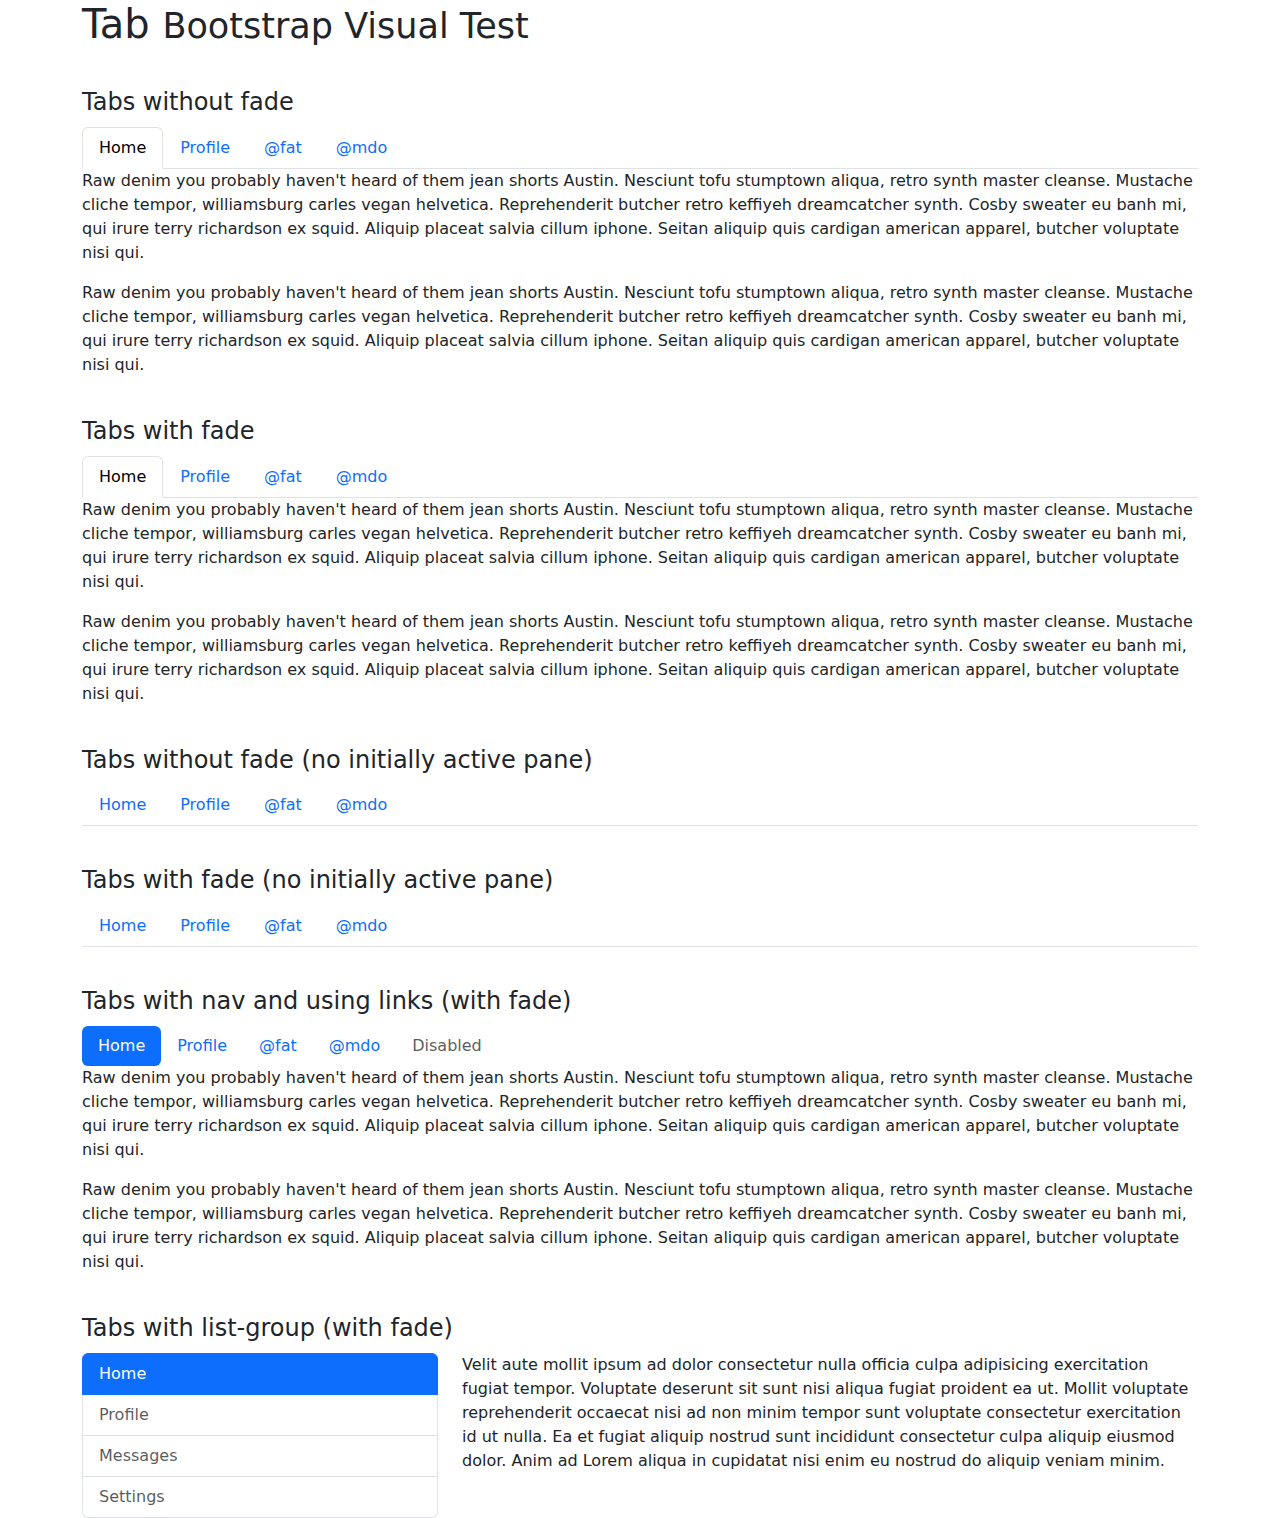
<file: assets/lib/bootstrap/js/tests/visual/tab.html>
<!doctype html>
<html lang="en">
  <head>
    <meta charset="utf-8">
    <meta name="viewport" content="width=device-width, initial-scale=1">
    <link href="../../../dist/css/bootstrap.min.css" rel="stylesheet">
    <title>Tab</title>
    <style>
      h4 {
        margin: 40px 0 10px;
      }
    </style>
  </head>
  <body>
    <div class="container">
      <h1>Tab <small>Bootstrap Visual Test</small></h1>

      <h4>Tabs without fade</h4>

      <ul class="nav nav-tabs" role="tablist">
        <li class="nav-item" role="presentation">
          <button type="button" class="nav-link active" data-bs-toggle="tab" data-bs-target="#home" role="tab" aria-selected="true">Home</button>
        </li>
        <li class="nav-item" role="presentation">
          <button type="button" class="nav-link" data-bs-toggle="tab" data-bs-target="#profile" role="tab">Profile</button>
        </li>
        <li class="nav-item" role="presentation">
          <button type="button" class="nav-link" data-bs-toggle="tab" data-bs-target="#fat" role="tab">@fat</button>
        </li>
        <li class="nav-item" role="presentation">
          <button type="button" class="nav-link" data-bs-toggle="tab" data-bs-target="#mdo" role="tab">@mdo</button>
        </li>
      </ul>

      <div class="tab-content" role="tablist">
        <div class="tab-pane active" id="home" role="tabpanel">
          <p>Raw denim you probably haven't heard of them jean shorts Austin. Nesciunt tofu stumptown aliqua, retro synth master cleanse. Mustache cliche tempor, williamsburg carles vegan helvetica. Reprehenderit butcher retro keffiyeh dreamcatcher synth. Cosby sweater eu banh mi, qui irure terry richardson ex squid. Aliquip placeat salvia cillum iphone. Seitan aliquip quis cardigan american apparel, butcher voluptate nisi qui.</p>
          <p>Raw denim you probably haven't heard of them jean shorts Austin. Nesciunt tofu stumptown aliqua, retro synth master cleanse. Mustache cliche tempor, williamsburg carles vegan helvetica. Reprehenderit butcher retro keffiyeh dreamcatcher synth. Cosby sweater eu banh mi, qui irure terry richardson ex squid. Aliquip placeat salvia cillum iphone. Seitan aliquip quis cardigan american apparel, butcher voluptate nisi qui.</p>
        </div>
        <div class="tab-pane" id="profile" role="tabpanel">
          <p>Food truck fixie locavore, accusamus mcsweeney's marfa nulla single-origin coffee squid. Exercitation +1 labore velit, blog sartorial PBR leggings next level wes anderson artisan four loko farm-to-table craft beer twee. Qui photo booth letterpress, commodo enim craft beer mlkshk aliquip jean shorts ullamco ad vinyl cillum PBR. Homo nostrud organic, assumenda labore aesthetic magna delectus mollit. Keytar helvetica VHS salvia yr, vero magna velit sapiente labore stumptown. Vegan fanny pack odio cillum wes anderson 8-bit, sustainable jean shorts beard ut DIY ethical culpa terry richardson biodiesel. Art party scenester stumptown, tumblr butcher vero sint qui sapiente accusamus tattooed echo park.</p>
          <p>Food truck fixie locavore, accusamus mcsweeney's marfa nulla single-origin coffee squid. Exercitation +1 labore velit, blog sartorial PBR leggings next level wes anderson artisan four loko farm-to-table craft beer twee. Qui photo booth letterpress, commodo enim craft beer mlkshk aliquip jean shorts ullamco ad vinyl cillum PBR. Homo nostrud organic, assumenda labore aesthetic magna delectus mollit. Keytar helvetica VHS salvia yr, vero magna velit sapiente labore stumptown. Vegan fanny pack odio cillum wes anderson 8-bit, sustainable jean shorts beard ut DIY ethical culpa terry richardson biodiesel. Art party scenester stumptown, tumblr butcher vero sint qui sapiente accusamus tattooed echo park.</p>
        </div>
        <div class="tab-pane" id="fat" role="tabpanel">
          <p>Etsy mixtape wayfarers, ethical wes anderson tofu before they sold out mcsweeney's organic lomo retro fanny pack lo-fi farm-to-table readymade. Messenger bag gentrify pitchfork tattooed craft beer, iphone skateboard locavore carles etsy salvia banksy hoodie helvetica. DIY synth PBR banksy irony. Leggings gentrify squid 8-bit cred pitchfork. Williamsburg banh mi whatever gluten-free, carles pitchfork biodiesel fixie etsy retro mlkshk vice blog. Scenester cred you probably haven't heard of them, vinyl craft beer blog stumptown. Pitchfork sustainable tofu synth chambray yr.</p>
          <p>Etsy mixtape wayfarers, ethical wes anderson tofu before they sold out mcsweeney's organic lomo retro fanny pack lo-fi farm-to-table readymade. Messenger bag gentrify pitchfork tattooed craft beer, iphone skateboard locavore carles etsy salvia banksy hoodie helvetica. DIY synth PBR banksy irony. Leggings gentrify squid 8-bit cred pitchfork. Williamsburg banh mi whatever gluten-free, carles pitchfork biodiesel fixie etsy retro mlkshk vice blog. Scenester cred you probably haven't heard of them, vinyl craft beer blog stumptown. Pitchfork sustainable tofu synth chambray yr.</p>
        </div>
        <div class="tab-pane" id="mdo" role="tabpanel">
          <p>Trust fund seitan letterpress, keytar raw denim keffiyeh etsy art party before they sold out master cleanse gluten-free squid scenester freegan cosby sweater. Fanny pack portland seitan DIY, art party locavore wolf cliche high life echo park Austin. Cred vinyl keffiyeh DIY salvia PBR, banh mi before they sold out farm-to-table VHS viral locavore cosby sweater. Lomo wolf viral, mustache readymade thundercats keffiyeh craft beer marfa ethical. Wolf salvia freegan, sartorial keffiyeh echo park vegan.</p>
          <p>Trust fund seitan letterpress, keytar raw denim keffiyeh etsy art party before they sold out master cleanse gluten-free squid scenester freegan cosby sweater. Fanny pack portland seitan DIY, art party locavore wolf cliche high life echo park Austin. Cred vinyl keffiyeh DIY salvia PBR, banh mi before they sold out farm-to-table VHS viral locavore cosby sweater. Lomo wolf viral, mustache readymade thundercats keffiyeh craft beer marfa ethical. Wolf salvia freegan, sartorial keffiyeh echo park vegan.</p>
        </div>
      </div>

      <h4>Tabs with fade</h4>

      <ul class="nav nav-tabs" role="tablist">
        <li class="nav-item" role="presentation">
          <button type="button" class="nav-link active" data-bs-toggle="tab" data-bs-target="#home2" role="tab" aria-selected="true">Home</button>
        </li>
        <li class="nav-item" role="presentation">
          <button type="button" class="nav-link" data-bs-toggle="tab" data-bs-target="#profile2" role="tab">Profile</button>
        </li>
        <li class="nav-item" role="presentation">
          <button type="button" class="nav-link" data-bs-toggle="tab" data-bs-target="#fat2" role="tab">@fat</button>
        </li>
        <li class="nav-item" role="presentation">
          <button type="button" class="nav-link" data-bs-toggle="tab" data-bs-target="#mdo2" role="tab">@mdo</button>
        </li>
      </ul>

      <div class="tab-content" role="tablist">
        <div class="tab-pane fade show active" id="home2" role="tabpanel">
          <p>Raw denim you probably haven't heard of them jean shorts Austin. Nesciunt tofu stumptown aliqua, retro synth master cleanse. Mustache cliche tempor, williamsburg carles vegan helvetica. Reprehenderit butcher retro keffiyeh dreamcatcher synth. Cosby sweater eu banh mi, qui irure terry richardson ex squid. Aliquip placeat salvia cillum iphone. Seitan aliquip quis cardigan american apparel, butcher voluptate nisi qui.</p>
          <p>Raw denim you probably haven't heard of them jean shorts Austin. Nesciunt tofu stumptown aliqua, retro synth master cleanse. Mustache cliche tempor, williamsburg carles vegan helvetica. Reprehenderit butcher retro keffiyeh dreamcatcher synth. Cosby sweater eu banh mi, qui irure terry richardson ex squid. Aliquip placeat salvia cillum iphone. Seitan aliquip quis cardigan american apparel, butcher voluptate nisi qui.</p>
        </div>
        <div class="tab-pane fade" id="profile2" role="tabpanel">
          <p>Food truck fixie locavore, accusamus mcsweeney's marfa nulla single-origin coffee squid. Exercitation +1 labore velit, blog sartorial PBR leggings next level wes anderson artisan four loko farm-to-table craft beer twee. Qui photo booth letterpress, commodo enim craft beer mlkshk aliquip jean shorts ullamco ad vinyl cillum PBR. Homo nostrud organic, assumenda labore aesthetic magna delectus mollit. Keytar helvetica VHS salvia yr, vero magna velit sapiente labore stumptown. Vegan fanny pack odio cillum wes anderson 8-bit, sustainable jean shorts beard ut DIY ethical culpa terry richardson biodiesel. Art party scenester stumptown, tumblr butcher vero sint qui sapiente accusamus tattooed echo park.</p>
          <p>Food truck fixie locavore, accusamus mcsweeney's marfa nulla single-origin coffee squid. Exercitation +1 labore velit, blog sartorial PBR leggings next level wes anderson artisan four loko farm-to-table craft beer twee. Qui photo booth letterpress, commodo enim craft beer mlkshk aliquip jean shorts ullamco ad vinyl cillum PBR. Homo nostrud organic, assumenda labore aesthetic magna delectus mollit. Keytar helvetica VHS salvia yr, vero magna velit sapiente labore stumptown. Vegan fanny pack odio cillum wes anderson 8-bit, sustainable jean shorts beard ut DIY ethical culpa terry richardson biodiesel. Art party scenester stumptown, tumblr butcher vero sint qui sapiente accusamus tattooed echo park.</p>
        </div>
        <div class="tab-pane fade" id="fat2" role="tabpanel">
          <p>Etsy mixtape wayfarers, ethical wes anderson tofu before they sold out mcsweeney's organic lomo retro fanny pack lo-fi farm-to-table readymade. Messenger bag gentrify pitchfork tattooed craft beer, iphone skateboard locavore carles etsy salvia banksy hoodie helvetica. DIY synth PBR banksy irony. Leggings gentrify squid 8-bit cred pitchfork. Williamsburg banh mi whatever gluten-free, carles pitchfork biodiesel fixie etsy retro mlkshk vice blog. Scenester cred you probably haven't heard of them, vinyl craft beer blog stumptown. Pitchfork sustainable tofu synth chambray yr.</p>
          <p>Etsy mixtape wayfarers, ethical wes anderson tofu before they sold out mcsweeney's organic lomo retro fanny pack lo-fi farm-to-table readymade. Messenger bag gentrify pitchfork tattooed craft beer, iphone skateboard locavore carles etsy salvia banksy hoodie helvetica. DIY synth PBR banksy irony. Leggings gentrify squid 8-bit cred pitchfork. Williamsburg banh mi whatever gluten-free, carles pitchfork biodiesel fixie etsy retro mlkshk vice blog. Scenester cred you probably haven't heard of them, vinyl craft beer blog stumptown. Pitchfork sustainable tofu synth chambray yr.</p>
        </div>
        <div class="tab-pane fade" id="mdo2" role="tabpanel">
          <p>Trust fund seitan letterpress, keytar raw denim keffiyeh etsy art party before they sold out master cleanse gluten-free squid scenester freegan cosby sweater. Fanny pack portland seitan DIY, art party locavore wolf cliche high life echo park Austin. Cred vinyl keffiyeh DIY salvia PBR, banh mi before they sold out farm-to-table VHS viral locavore cosby sweater. Lomo wolf viral, mustache readymade thundercats keffiyeh craft beer marfa ethical. Wolf salvia freegan, sartorial keffiyeh echo park vegan.</p>
          <p>Trust fund seitan letterpress, keytar raw denim keffiyeh etsy art party before they sold out master cleanse gluten-free squid scenester freegan cosby sweater. Fanny pack portland seitan DIY, art party locavore wolf cliche high life echo park Austin. Cred vinyl keffiyeh DIY salvia PBR, banh mi before they sold out farm-to-table VHS viral locavore cosby sweater. Lomo wolf viral, mustache readymade thundercats keffiyeh craft beer marfa ethical. Wolf salvia freegan, sartorial keffiyeh echo park vegan.</p>
        </div>
      </div>

      <h4>Tabs without fade (no initially active pane)</h4>

      <ul class="nav nav-tabs" role="tablist">
        <li class="nav-item" role="presentation">
          <button type="button" class="nav-link" data-bs-toggle="tab" data-bs-target="#home3" role="tab">Home</button>
        </li>
        <li class="nav-item" role="presentation">
          <button type="button" class="nav-link" data-bs-toggle="tab" data-bs-target="#profile3" role="tab">Profile</button>
        </li>
        <li class="nav-item" role="presentation">
          <button type="button" class="nav-link" data-bs-toggle="tab" data-bs-target="#fat3" role="tab">@fat</button>
        </li>
        <li class="nav-item" role="presentation">
          <button type="button" class="nav-link" data-bs-toggle="tab" data-bs-target="#mdo3" role="tab">@mdo</button>
        </li>
      </ul>

      <div class="tab-content" role="tablist">
        <div class="tab-pane" id="home3" role="tabpanel">
          <p>Raw denim you probably haven't heard of them jean shorts Austin. Nesciunt tofu stumptown aliqua, retro synth master cleanse. Mustache cliche tempor, williamsburg carles vegan helvetica. Reprehenderit butcher retro keffiyeh dreamcatcher synth. Cosby sweater eu banh mi, qui irure terry richardson ex squid. Aliquip placeat salvia cillum iphone. Seitan aliquip quis cardigan american apparel, butcher voluptate nisi qui.</p>
          <p>Raw denim you probably haven't heard of them jean shorts Austin. Nesciunt tofu stumptown aliqua, retro synth master cleanse. Mustache cliche tempor, williamsburg carles vegan helvetica. Reprehenderit butcher retro keffiyeh dreamcatcher synth. Cosby sweater eu banh mi, qui irure terry richardson ex squid. Aliquip placeat salvia cillum iphone. Seitan aliquip quis cardigan american apparel, butcher voluptate nisi qui.</p>
        </div>
        <div class="tab-pane" id="profile3" role="tabpanel">
          <p>Food truck fixie locavore, accusamus mcsweeney's marfa nulla single-origin coffee squid. Exercitation +1 labore velit, blog sartorial PBR leggings next level wes anderson artisan four loko farm-to-table craft beer twee. Qui photo booth letterpress, commodo enim craft beer mlkshk aliquip jean shorts ullamco ad vinyl cillum PBR. Homo nostrud organic, assumenda labore aesthetic magna delectus mollit. Keytar helvetica VHS salvia yr, vero magna velit sapiente labore stumptown. Vegan fanny pack odio cillum wes anderson 8-bit, sustainable jean shorts beard ut DIY ethical culpa terry richardson biodiesel. Art party scenester stumptown, tumblr butcher vero sint qui sapiente accusamus tattooed echo park.</p>
          <p>Food truck fixie locavore, accusamus mcsweeney's marfa nulla single-origin coffee squid. Exercitation +1 labore velit, blog sartorial PBR leggings next level wes anderson artisan four loko farm-to-table craft beer twee. Qui photo booth letterpress, commodo enim craft beer mlkshk aliquip jean shorts ullamco ad vinyl cillum PBR. Homo nostrud organic, assumenda labore aesthetic magna delectus mollit. Keytar helvetica VHS salvia yr, vero magna velit sapiente labore stumptown. Vegan fanny pack odio cillum wes anderson 8-bit, sustainable jean shorts beard ut DIY ethical culpa terry richardson biodiesel. Art party scenester stumptown, tumblr butcher vero sint qui sapiente accusamus tattooed echo park.</p>
        </div>
        <div class="tab-pane" id="fat3" role="tabpanel">
          <p>Etsy mixtape wayfarers, ethical wes anderson tofu before they sold out mcsweeney's organic lomo retro fanny pack lo-fi farm-to-table readymade. Messenger bag gentrify pitchfork tattooed craft beer, iphone skateboard locavore carles etsy salvia banksy hoodie helvetica. DIY synth PBR banksy irony. Leggings gentrify squid 8-bit cred pitchfork. Williamsburg banh mi whatever gluten-free, carles pitchfork biodiesel fixie etsy retro mlkshk vice blog. Scenester cred you probably haven't heard of them, vinyl craft beer blog stumptown. Pitchfork sustainable tofu synth chambray yr.</p>
          <p>Etsy mixtape wayfarers, ethical wes anderson tofu before they sold out mcsweeney's organic lomo retro fanny pack lo-fi farm-to-table readymade. Messenger bag gentrify pitchfork tattooed craft beer, iphone skateboard locavore carles etsy salvia banksy hoodie helvetica. DIY synth PBR banksy irony. Leggings gentrify squid 8-bit cred pitchfork. Williamsburg banh mi whatever gluten-free, carles pitchfork biodiesel fixie etsy retro mlkshk vice blog. Scenester cred you probably haven't heard of them, vinyl craft beer blog stumptown. Pitchfork sustainable tofu synth chambray yr.</p>
        </div>
        <div class="tab-pane" id="mdo3" role="tabpanel">
          <p>Trust fund seitan letterpress, keytar raw denim keffiyeh etsy art party before they sold out master cleanse gluten-free squid scenester freegan cosby sweater. Fanny pack portland seitan DIY, art party locavore wolf cliche high life echo park Austin. Cred vinyl keffiyeh DIY salvia PBR, banh mi before they sold out farm-to-table VHS viral locavore cosby sweater. Lomo wolf viral, mustache readymade thundercats keffiyeh craft beer marfa ethical. Wolf salvia freegan, sartorial keffiyeh echo park vegan.</p>
          <p>Trust fund seitan letterpress, keytar raw denim keffiyeh etsy art party before they sold out master cleanse gluten-free squid scenester freegan cosby sweater. Fanny pack portland seitan DIY, art party locavore wolf cliche high life echo park Austin. Cred vinyl keffiyeh DIY salvia PBR, banh mi before they sold out farm-to-table VHS viral locavore cosby sweater. Lomo wolf viral, mustache readymade thundercats keffiyeh craft beer marfa ethical. Wolf salvia freegan, sartorial keffiyeh echo park vegan.</p>
        </div>
      </div>

      <h4>Tabs with fade (no initially active pane)</h4>

      <ul class="nav nav-tabs" role="tablist">
        <li class="nav-item" role="presentation">
          <button type="button" class="nav-link" data-bs-toggle="tab" data-bs-target="#home4" role="tab">Home</button>
        </li>
        <li class="nav-item" role="presentation">
          <button type="button" class="nav-link" data-bs-toggle="tab" data-bs-target="#profile4" role="tab">Profile</button>
        </li>
        <li class="nav-item" role="presentation">
          <button type="button" class="nav-link" data-bs-toggle="tab" data-bs-target="#fat4" role="tab">@fat</button>
        </li>
        <li class="nav-item" role="presentation">
          <button type="button" class="nav-link" data-bs-toggle="tab" data-bs-target="#mdo4" role="tab">@mdo</button>
        </li>
      </ul>

      <div class="tab-content">
        <div class="tab-pane fade" id="home4" role="tabpanel">
          <p>Raw denim you probably haven't heard of them jean shorts Austin. Nesciunt tofu stumptown aliqua, retro synth master cleanse. Mustache cliche tempor, williamsburg carles vegan helvetica. Reprehenderit butcher retro keffiyeh dreamcatcher synth. Cosby sweater eu banh mi, qui irure terry richardson ex squid. Aliquip placeat salvia cillum iphone. Seitan aliquip quis cardigan american apparel, butcher voluptate nisi qui.</p>
          <p>Raw denim you probably haven't heard of them jean shorts Austin. Nesciunt tofu stumptown aliqua, retro synth master cleanse. Mustache cliche tempor, williamsburg carles vegan helvetica. Reprehenderit butcher retro keffiyeh dreamcatcher synth. Cosby sweater eu banh mi, qui irure terry richardson ex squid. Aliquip placeat salvia cillum iphone. Seitan aliquip quis cardigan american apparel, butcher voluptate nisi qui.</p>
        </div>
        <div class="tab-pane fade" id="profile4" role="tabpanel">
          <p>Food truck fixie locavore, accusamus mcsweeney's marfa nulla single-origin coffee squid. Exercitation +1 labore velit, blog sartorial PBR leggings next level wes anderson artisan four loko farm-to-table craft beer twee. Qui photo booth letterpress, commodo enim craft beer mlkshk aliquip jean shorts ullamco ad vinyl cillum PBR. Homo nostrud organic, assumenda labore aesthetic magna delectus mollit. Keytar helvetica VHS salvia yr, vero magna velit sapiente labore stumptown. Vegan fanny pack odio cillum wes anderson 8-bit, sustainable jean shorts beard ut DIY ethical culpa terry richardson biodiesel. Art party scenester stumptown, tumblr butcher vero sint qui sapiente accusamus tattooed echo park.</p>
          <p>Food truck fixie locavore, accusamus mcsweeney's marfa nulla single-origin coffee squid. Exercitation +1 labore velit, blog sartorial PBR leggings next level wes anderson artisan four loko farm-to-table craft beer twee. Qui photo booth letterpress, commodo enim craft beer mlkshk aliquip jean shorts ullamco ad vinyl cillum PBR. Homo nostrud organic, assumenda labore aesthetic magna delectus mollit. Keytar helvetica VHS salvia yr, vero magna velit sapiente labore stumptown. Vegan fanny pack odio cillum wes anderson 8-bit, sustainable jean shorts beard ut DIY ethical culpa terry richardson biodiesel. Art party scenester stumptown, tumblr butcher vero sint qui sapiente accusamus tattooed echo park.</p>
        </div>
        <div class="tab-pane fade" id="fat4" role="tabpanel">
          <p>Etsy mixtape wayfarers, ethical wes anderson tofu before they sold out mcsweeney's organic lomo retro fanny pack lo-fi farm-to-table readymade. Messenger bag gentrify pitchfork tattooed craft beer, iphone skateboard locavore carles etsy salvia banksy hoodie helvetica. DIY synth PBR banksy irony. Leggings gentrify squid 8-bit cred pitchfork. Williamsburg banh mi whatever gluten-free, carles pitchfork biodiesel fixie etsy retro mlkshk vice blog. Scenester cred you probably haven't heard of them, vinyl craft beer blog stumptown. Pitchfork sustainable tofu synth chambray yr.</p>
          <p>Etsy mixtape wayfarers, ethical wes anderson tofu before they sold out mcsweeney's organic lomo retro fanny pack lo-fi farm-to-table readymade. Messenger bag gentrify pitchfork tattooed craft beer, iphone skateboard locavore carles etsy salvia banksy hoodie helvetica. DIY synth PBR banksy irony. Leggings gentrify squid 8-bit cred pitchfork. Williamsburg banh mi whatever gluten-free, carles pitchfork biodiesel fixie etsy retro mlkshk vice blog. Scenester cred you probably haven't heard of them, vinyl craft beer blog stumptown. Pitchfork sustainable tofu synth chambray yr.</p>
        </div>
        <div class="tab-pane fade" id="mdo4" role="tabpanel">
          <p>Trust fund seitan letterpress, keytar raw denim keffiyeh etsy art party before they sold out master cleanse gluten-free squid scenester freegan cosby sweater. Fanny pack portland seitan DIY, art party locavore wolf cliche high life echo park Austin. Cred vinyl keffiyeh DIY salvia PBR, banh mi before they sold out farm-to-table VHS viral locavore cosby sweater. Lomo wolf viral, mustache readymade thundercats keffiyeh craft beer marfa ethical. Wolf salvia freegan, sartorial keffiyeh echo park vegan.</p>
          <p>Trust fund seitan letterpress, keytar raw denim keffiyeh etsy art party before they sold out master cleanse gluten-free squid scenester freegan cosby sweater. Fanny pack portland seitan DIY, art party locavore wolf cliche high life echo park Austin. Cred vinyl keffiyeh DIY salvia PBR, banh mi before they sold out farm-to-table VHS viral locavore cosby sweater. Lomo wolf viral, mustache readymade thundercats keffiyeh craft beer marfa ethical. Wolf salvia freegan, sartorial keffiyeh echo park vegan.</p>
        </div>
      </div>

      <h4>Tabs with nav and using links (with fade)</h4>
      <nav>
        <div class="nav nav-pills" id="nav-tab" role="tablist">
          <a class="nav-link nav-item active" role="tab" data-bs-toggle="tab" href="#home5">Home</a>
          <a class="nav-link nav-item" role="tab" data-bs-toggle="tab" href="#profile5">Profile</a>
          <a class="nav-link nav-item" role="tab" data-bs-toggle="tab" href="#fat5">@fat</a>
          <a class="nav-link nav-item" role="tab" data-bs-toggle="tab" href="#mdo5">@mdo</a>
          <a class="nav-link nav-item disabled" role="tab" href="#" aria-disabled="true">Disabled</a>
        </div>
      </nav>

      <div class="tab-content">
        <div class="tab-pane fade show active" id="home5" role="tabpanel">
          <p>Raw denim you probably haven't heard of them jean shorts Austin. Nesciunt tofu stumptown aliqua, retro synth master cleanse. Mustache cliche tempor, williamsburg carles vegan helvetica. Reprehenderit butcher retro keffiyeh dreamcatcher synth. Cosby sweater eu banh mi, qui irure terry richardson ex squid. Aliquip placeat salvia cillum iphone. Seitan aliquip quis cardigan american apparel, butcher voluptate nisi qui.</p>
          <p>Raw denim you probably haven't heard of them jean shorts Austin. Nesciunt tofu stumptown aliqua, retro synth master cleanse. Mustache cliche tempor, williamsburg carles vegan helvetica. Reprehenderit butcher retro keffiyeh dreamcatcher synth. Cosby sweater eu banh mi, qui irure terry richardson ex squid. Aliquip placeat salvia cillum iphone. Seitan aliquip quis cardigan american apparel, butcher voluptate nisi qui.</p>
        </div>
        <div class="tab-pane fade" id="profile5" role="tabpanel">
          <p>Raw denim you probably haven't heard of them jean shorts Austin. Nesciunt tofu stumptown aliqua, retro synth master cleanse. Mustache cliche tempor, williamsburg carles vegan helvetica. Reprehenderit butcher retro keffiyeh dreamcatcher synth. Cosby sweater eu banh mi, qui irure terry richardson ex squid. Aliquip placeat salvia cillum iphone. Seitan aliquip quis cardigan american apparel, butcher voluptate nisi qui.</p>
          <p>Raw denim you probably haven't heard of them jean shorts Austin. Nesciunt tofu stumptown aliqua, retro synth master cleanse. Mustache cliche tempor, williamsburg carles vegan helvetica. Reprehenderit butcher retro keffiyeh dreamcatcher synth. Cosby sweater eu banh mi, qui irure terry richardson ex squid. Aliquip placeat salvia cillum iphone. Seitan aliquip quis cardigan american apparel, butcher voluptate nisi qui.</p>
        </div>
        <div class="tab-pane fade" id="fat5" role="tabpanel">
          <p>Etsy mixtape wayfarers, ethical wes anderson tofu before they sold out mcsweeney's organic lomo retro fanny pack lo-fi farm-to-table readymade. Messenger bag gentrify pitchfork tattooed craft beer, iphone skateboard locavore carles etsy salvia banksy hoodie helvetica. DIY synth PBR banksy irony. Leggings gentrify squid 8-bit cred pitchfork. Williamsburg banh mi whatever gluten-free, carles pitchfork biodiesel fixie etsy retro mlkshk vice blog. Scenester cred you probably haven't heard of them, vinyl craft beer blog stumptown. Pitchfork sustainable tofu synth chambray yr.</p>
          <p>Etsy mixtape wayfarers, ethical wes anderson tofu before they sold out mcsweeney's organic lomo retro fanny pack lo-fi farm-to-table readymade. Messenger bag gentrify pitchfork tattooed craft beer, iphone skateboard locavore carles etsy salvia banksy hoodie helvetica. DIY synth PBR banksy irony. Leggings gentrify squid 8-bit cred pitchfork. Williamsburg banh mi whatever gluten-free, carles pitchfork biodiesel fixie etsy retro mlkshk vice blog. Scenester cred you probably haven't heard of them, vinyl craft beer blog stumptown. Pitchfork sustainable tofu synth chambray yr.</p>
        </div>
        <div class="tab-pane fade" id="mdo5" role="tabpanel">
          <p>Trust fund seitan letterpress, keytar raw denim keffiyeh etsy art party before they sold out master cleanse gluten-free squid scenester freegan cosby sweater. Fanny pack portland seitan DIY, art party locavore wolf cliche high life echo park Austin. Cred vinyl keffiyeh DIY salvia PBR, banh mi before they sold out farm-to-table VHS viral locavore cosby sweater. Lomo wolf viral, mustache readymade thundercats keffiyeh craft beer marfa ethical. Wolf salvia freegan, sartorial keffiyeh echo park vegan.</p>
          <p>Trust fund seitan letterpress, keytar raw denim keffiyeh etsy art party before they sold out master cleanse gluten-free squid scenester freegan cosby sweater. Fanny pack portland seitan DIY, art party locavore wolf cliche high life echo park Austin. Cred vinyl keffiyeh DIY salvia PBR, banh mi before they sold out farm-to-table VHS viral locavore cosby sweater. Lomo wolf viral, mustache readymade thundercats keffiyeh craft beer marfa ethical. Wolf salvia freegan, sartorial keffiyeh echo park vegan.</p>
        </div>
      </div>

      <h4>Tabs with list-group (with fade)</h4>
      <div class="row">
        <div class="col-4">
          <div class="list-group" id="list-tab" role="tablist">
            <button type="button" class="list-group-item list-group-item-action active" id="list-home-list" data-bs-toggle="tab" data-bs-target="#list-home" role="tab" aria-controls="list-home" aria-selected="true">Home</button>
            <button type="button"  class="list-group-item list-group-item-action" id="list-profile-list" data-bs-toggle="tab" data-bs-target="#list-profile" role="tab" aria-controls="list-profile">Profile</button>
            <button type="button"  class="list-group-item list-group-item-action" id="list-messages-list" data-bs-toggle="tab" data-bs-target="#list-messages" role="tab" aria-controls="list-messages">Messages</button>
            <button type="button"  class="list-group-item list-group-item-action" id="list-settings-list" data-bs-toggle="tab" data-bs-target="#list-settings" role="tab" aria-controls="list-settings">Settings</button>
          </div>
        </div>
        <div class="col-8">
          <div class="tab-content" id="nav-tabContent">
            <div class="tab-pane fade show active" id="list-home" role="tabpanel" aria-labelledby="list-home-list">
              <p>Velit aute mollit ipsum ad dolor consectetur nulla officia culpa adipisicing exercitation fugiat tempor. Voluptate deserunt sit sunt nisi aliqua fugiat proident ea ut. Mollit voluptate reprehenderit occaecat nisi ad non minim tempor sunt voluptate consectetur exercitation id ut nulla. Ea et fugiat aliquip nostrud sunt incididunt consectetur culpa aliquip eiusmod dolor. Anim ad Lorem aliqua in cupidatat nisi enim eu nostrud do aliquip veniam minim.</p>
            </div>
            <div class="tab-pane fade" id="list-profile" role="tabpanel" aria-labelledby="list-profile-list">
              <p>Cupidatat quis ad sint excepteur laborum in esse qui. Et excepteur consectetur ex nisi eu do cillum ad laborum. Mollit et eu officia dolore sunt Lorem culpa qui commodo velit ex amet id ex. Officia anim incididunt laboris deserunt anim aute dolor incididunt veniam aute dolore do exercitation. Dolor nisi culpa ex ad irure in elit eu dolore. Ad laboris ipsum reprehenderit irure non commodo enim culpa commodo veniam incididunt veniam ad.</p>
            </div>
            <div class="tab-pane fade" id="list-messages" role="tabpanel" aria-labelledby="list-messages-list">
              <p>Ut ut do pariatur aliquip aliqua aliquip exercitation do nostrud commodo reprehenderit aute ipsum voluptate. Irure Lorem et laboris nostrud amet cupidatat cupidatat anim do ut velit mollit consequat enim tempor. Consectetur est minim nostrud nostrud consectetur irure labore voluptate irure. Ipsum id Lorem sit sint voluptate est pariatur eu ad cupidatat et deserunt culpa sit eiusmod deserunt. Consectetur et fugiat anim do eiusmod aliquip nulla laborum elit adipisicing pariatur cillum.</p>
            </div>
            <div class="tab-pane fade" id="list-settings" role="tabpanel" aria-labelledby="list-settings-list">
              <p>Irure enim occaecat labore sit qui aliquip reprehenderit amet velit. Deserunt ullamco ex elit nostrud ut dolore nisi officia magna sit occaecat laboris sunt dolor. Nisi eu minim cillum occaecat aute est cupidatat aliqua labore aute occaecat ea aliquip sunt amet. Aute mollit dolor ut exercitation irure commodo non amet consectetur quis amet culpa. Quis ullamco nisi amet qui aute irure eu. Magna labore dolor quis ex labore id nostrud deserunt dolor eiusmod eu pariatur culpa mollit in irure.</p>
            </div>
          </div>
        </div>
      </div>
    </div>

    <script src="../../../dist/js/bootstrap.bundle.js"></script>
  </body>
</html>
</file>
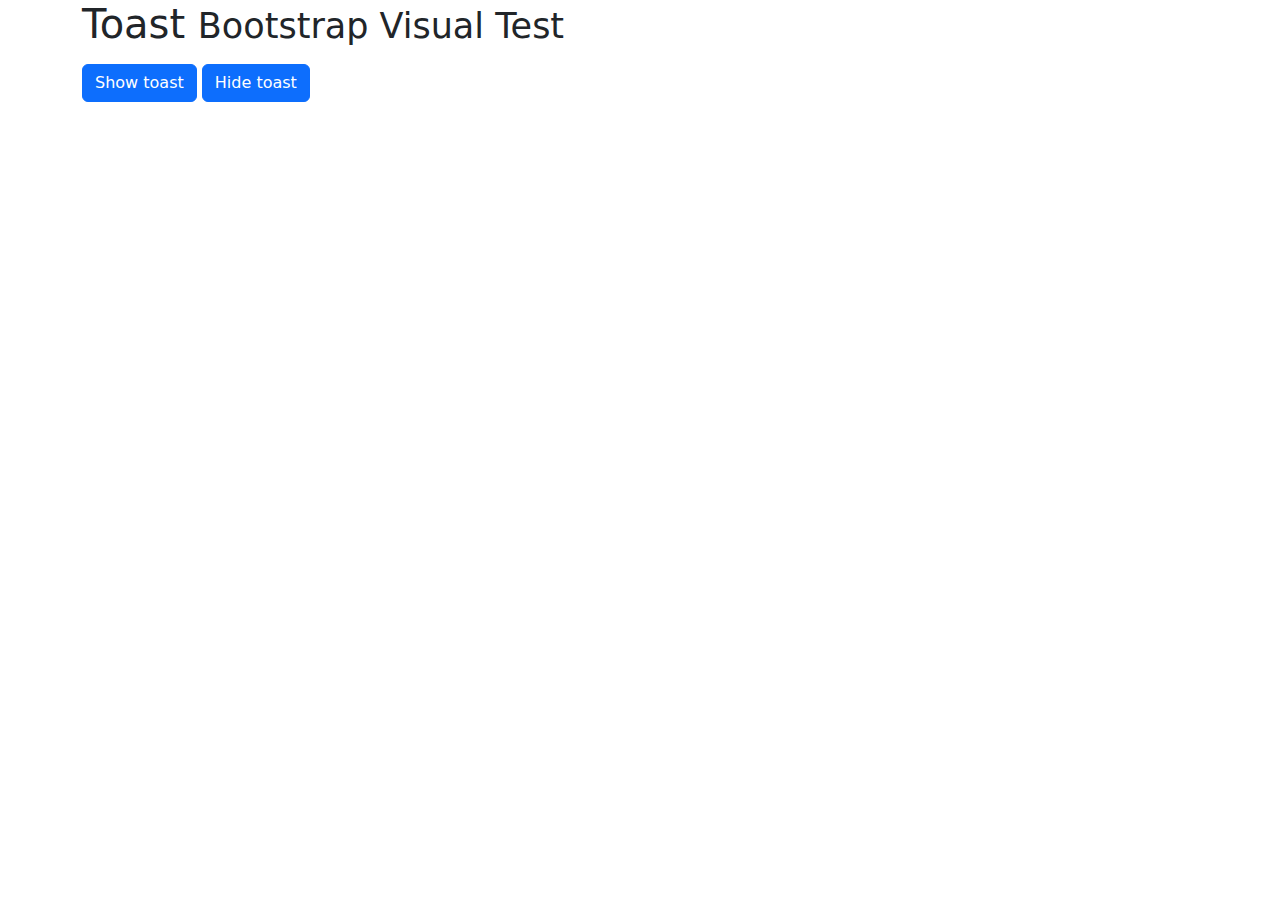
<file: assets/lib/bootstrap/js/tests/visual/toast.html>
<!doctype html>
<html lang="en">
  <head>
    <meta charset="utf-8">
    <meta name="viewport" content="width=device-width, initial-scale=1">
    <link href="../../../dist/css/bootstrap.min.css" rel="stylesheet">
    <title>Toast</title>
    <style>
      .notifications {
        position: absolute;
        top: 10px;
        right: 10px;
      }
    </style>
  </head>
  <body>
    <div class="container">
      <h1>Toast <small>Bootstrap Visual Test</small></h1>

      <div class="row mt-3">
        <div class="col-md-12">
          <button id="btnShowToast" class="btn btn-primary">Show toast</button>
          <button id="btnHideToast" class="btn btn-primary">Hide toast</button>
        </div>
      </div>
    </div>

    <div class="notifications">
      <div id="toastAutoHide" class="toast" role="alert" aria-live="assertive" aria-atomic="true" data-bs-delay="2000">
        <div class="toast-header">
          <span class="d-block bg-primary rounded me-2" style="width: 20px; height: 20px;"></span>
          <strong class="me-auto">Bootstrap</strong>
          <small>11 mins ago</small>
        </div>
        <div class="toast-body">
          Hello, world! This is a toast message with <strong>autohide</strong> in 2 seconds
        </div>
      </div>

      <div class="toast" data-bs-autohide="false" role="alert" aria-live="assertive" aria-atomic="true">
        <div class="toast-header">
          <span class="d-block bg-primary rounded me-2" style="width: 20px; height: 20px;"></span>
          <strong class="me-auto">Bootstrap</strong>
          <small class="text-body-secondary">2 seconds ago</small>
          <button type="button" class="ms-2 mb-1 btn-close" data-bs-dismiss="toast" aria-label="Close"></button>
        </div>
        <div class="toast-body">
          Heads up, toasts will stack automatically
        </div>
      </div>
    </div>

    <script src="../../../dist/js/bootstrap.bundle.js"></script>
    <script>
      /* global bootstrap: false */

      window.addEventListener('load', () => {
        document.querySelectorAll('.toast').forEach(toastEl => new bootstrap.Toast(toastEl))

        document.getElementById('btnShowToast').addEventListener('click', () => {
          document.querySelectorAll('.toast').forEach(toastEl => bootstrap.Toast.getInstance(toastEl).show())
        })

        document.getElementById('btnHideToast').addEventListener('click', () => {
          document.querySelectorAll('.toast').forEach(toastEl => bootstrap.Toast.getInstance(toastEl).hide())
        })
      })
    </script>
  </body>
</html>
</file>
